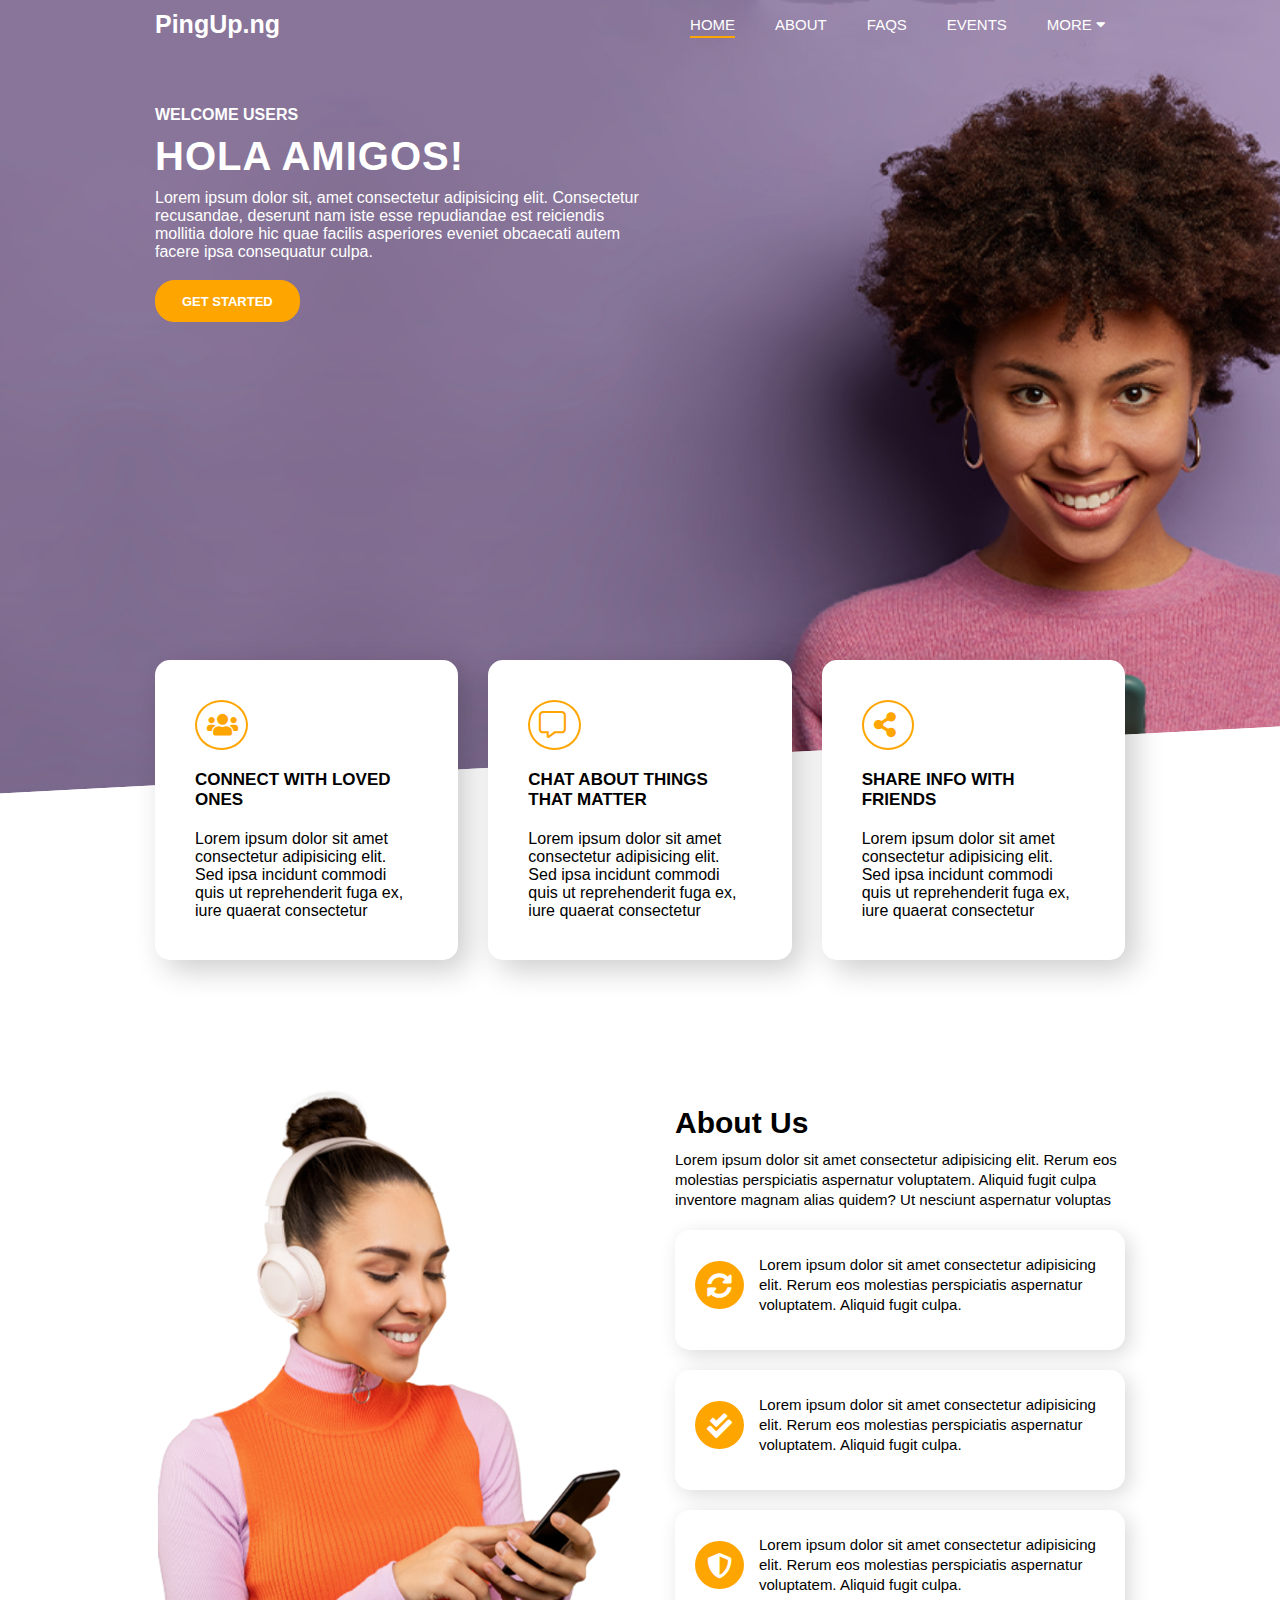
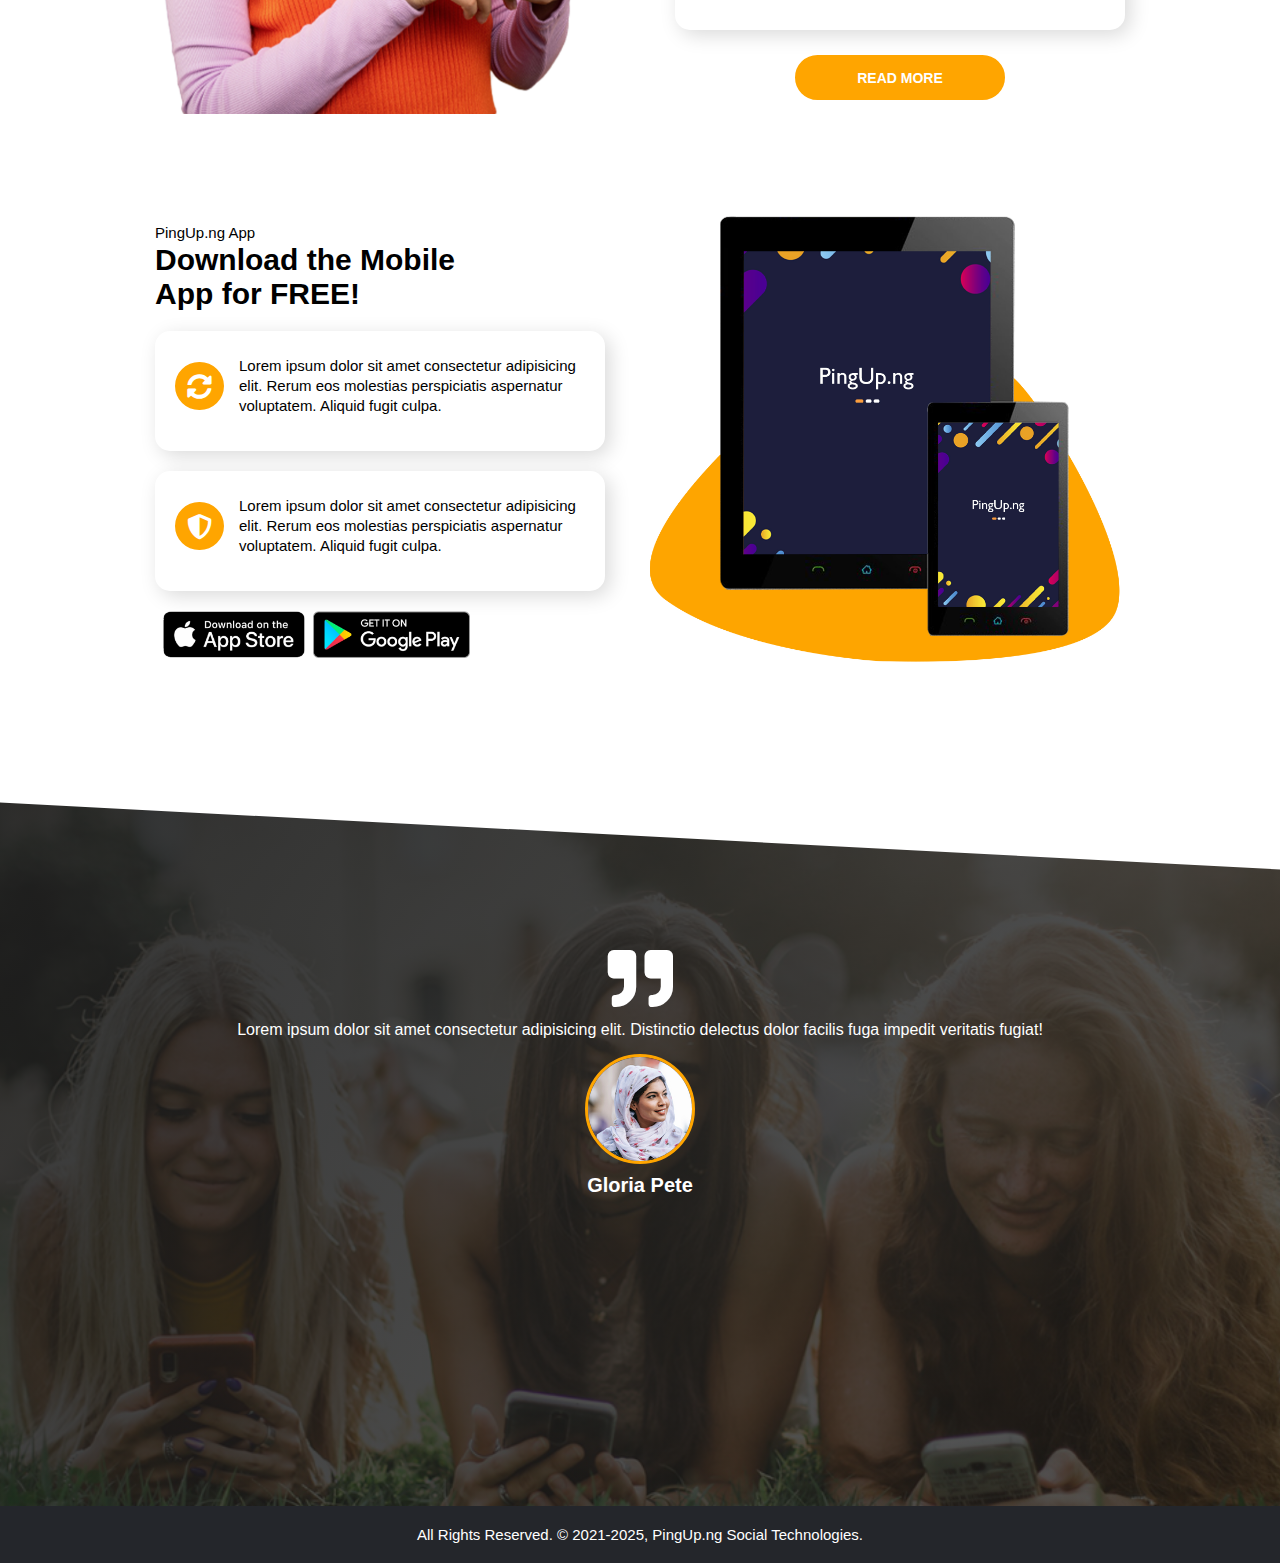
<file: index.html>
<!DOCTYPE html>
<html lang="en">

<head>
    <meta charset="UTF-8">
    <meta name="viewport"
        content="width=device-width, initial-scale=1.0, user-scalable=no, maximum-scale=1.0, minimum-scale=1.0">
    <meta http-equiv="X-UA-Compatible" content="ie=edge">
    <title>PingUp.ng | Home</title>
    <link rel="stylesheet" href="fonts/product_sans/stylesheet.css">
    <link rel="stylesheet" href="fonts/fontawesome-5/css/all.css">
    <link rel="stylesheet" href="styles.css">
</head>

<body>
    <header>
        <div class="container">
            <nav>
                <div class="nav-brand">
                    <a href="index.html">
                        <h1>PingUp.ng</h1>
                    </a>
                </div>

                <div class="menu-icon open">
                    <i class="fa fa-bars"></i>
                </div>


                <ul class="nav-list">
                    <div class="menu-icon close">
                        <i class="fa fa-times"></i>
                    </div>
                    <li class="nav-item">
                        <a href="#" class="nav-link current">Home</a>
                    </li>
                    <li class="nav-item">
                        <a href="#" class="nav-link">About</a>
                    </li>
                    <li class="nav-item">
                        <a href="faq.html" class="nav-link">FAQs</a>
                    </li>
                    <li class="nav-item">
                        <a href="#" class="nav-link">Events</a>
                    </li>
                    <li class="nav-item">
                        <a href="#" class="nav-link">More <i class="fa fa-caret-down"></i></a>
                    </li>
                </ul>
            </nav>
        </div>
    </header>

    <section class="hero">
        <div class="container">
            <div class="hero-info">
                <h3>Welcome Users</h3>
                <h1>Hola Amigos!</h1>
                <p>
                    Lorem ipsum dolor sit, amet consectetur adipisicing elit.
                    Consectetur recusandae, deserunt nam iste esse repudiandae
                    est reiciendis mollitia dolore hic quae facilis asperiores eveniet
                    obcaecati autem facere ipsa consequatur culpa.
                </p>
            </div>

            <div class="hero-btn">
                <a href="#" class="btn">Get Started</a>
            </div>
        </div>
    </section>

    <section class="container banner-cards">
        <div class="card-group">
            <div class="mono-card">
                <i class="fa fa-users"></i>
                <h2>Connect with loved ones</h2>
                <p>Lorem ipsum dolor sit amet consectetur adipisicing elit. Sed ipsa incidunt commodi quis ut
                    reprehenderit fuga ex, iure quaerat consectetur</p>
            </div>

            <div class="mono-card">
                <i class="fa fa-comment-alt"
                style="-webkit-text-fill-color: transparent;
                        -webkit-text-stroke: orange;
                        -webkit-text-stroke-width: 2px;"></i>
                <h2>Chat about things that matter</h2>
                <p>Lorem ipsum dolor sit amet consectetur adipisicing elit. Sed ipsa incidunt commodi quis ut
                    reprehenderit fuga ex, iure quaerat consectetur</p>
            </div>

            <div class="mono-card">
                <i class="fa fa-share-alt"></i>
                <h2>Share Info with Friends</h2>
                <p>Lorem ipsum dolor sit amet consectetur adipisicing elit. Sed ipsa incidunt commodi quis ut
                    reprehenderit fuga ex, iure quaerat consectetur</p>
            </div>
        </div>
    </section>

    <section>
        <div class="about-us container">
            <div class="img-side">
                <img src="pic/about-img-3.jpg" alt="">
            </div>

            <div class="info-side">
                <h2 class="info-title">About Us</h2>
                <p>
                    Lorem ipsum dolor sit amet consectetur adipisicing elit. Rerum eos molestias perspiciatis
                    aspernatur voluptatem. Aliquid fugit culpa inventore magnam alias quidem?
                    Ut nesciunt aspernatur voluptas
                </p>

                <ul>
                    <li>
                        <div class="list-content">
                            <i class="fa fa-sync-alt"></i>
                            <p>Lorem ipsum dolor sit amet consectetur adipisicing elit. Rerum eos molestias perspiciatis
                            aspernatur voluptatem. Aliquid fugit culpa.
                        </p>
                        </div>
                    </li>

                    <li>
                        <div class="list-content">
                            <i class="fa fa-check-double"></i>
                            <p>Lorem ipsum dolor sit amet consectetur adipisicing elit. Rerum eos molestias perspiciatis
                            aspernatur voluptatem. Aliquid fugit culpa.
                        </p>
                        </div>
                    </li>

                    <li>
                        <div class="list-content">
                            <i class="fa fa-shield-alt"></i>
                            <p>Lorem ipsum dolor sit amet consectetur adipisicing elit. Rerum eos molestias perspiciatis
                            aspernatur voluptatem. Aliquid fugit culpa.
                        </p>
                        </div>
                    </li>
                </ul>
                
                <a href="#">
                    <button class="btn" style="margin-top: 0.5rem;">Read More</button>
                </a>
            </div>
        </div>
    </section>

    <section>
        <div class="about-us container">

            <div class="info-side">
                <p>
                    PingUp.ng App
                </p>

                <h2 class="info-title">Download the Mobile<br>App for FREE!</h2>

                <ul>
                    <li>
                        <div class="list-content">
                            <i class="fa fa-sync-alt"></i>
                            <p>Lorem ipsum dolor sit amet consectetur adipisicing elit. Rerum eos molestias perspiciatis
                            aspernatur voluptatem. Aliquid fugit culpa.
                        </p>
                        </div>
                    </li>

                    <li>
                        <div class="list-content">
                            <i class="fa fa-shield-alt"></i>
                            <p>Lorem ipsum dolor sit amet consectetur adipisicing elit. Rerum eos molestias perspiciatis
                            aspernatur voluptatem. Aliquid fugit culpa.
                        </p>
                        </div>
                    </li>
                </ul>

                <div class="badges">
                    <div class="apple-badge">
                        <img src="pic/apple-badge.png" alt="">
                    </div>
                    <div class="play-badge">
                        <img src="pic/play-badge.png" alt="">
                    </div>
                </div>
                
            </div>

            <div class="img-side">
                <img src="pic/download-app-1.jpg" alt="">
            </div>
        </div>
    </section>


    <section class="testimonials">
        <div class="container">
            <div class="testimony">
                <div class="testimony-text">
                    <i class="fa fa-quote-right"></i>
                    <p>Lorem ipsum dolor sit amet consectetur adipisicing elit. Distinctio delectus dolor
                        facilis fuga impedit
                        veritatis fugiat!
                    </p>
                </div>

                <div class="testifier">
                    <img src="pic/testifier-img-2.jpg" alt="">
                    <h1>Gloria Pete</h1>
                </div>
            </div>
        </div>
    </section>

    <footer class="footer-box">
        <div class="footer-inner">
            All Rights Reserved. &copy; 2021-2025, PingUp.ng Social Technologies.
        </div>
    </footer>

    <script src="scripts.js"></script>
</body>

</html>
</file>
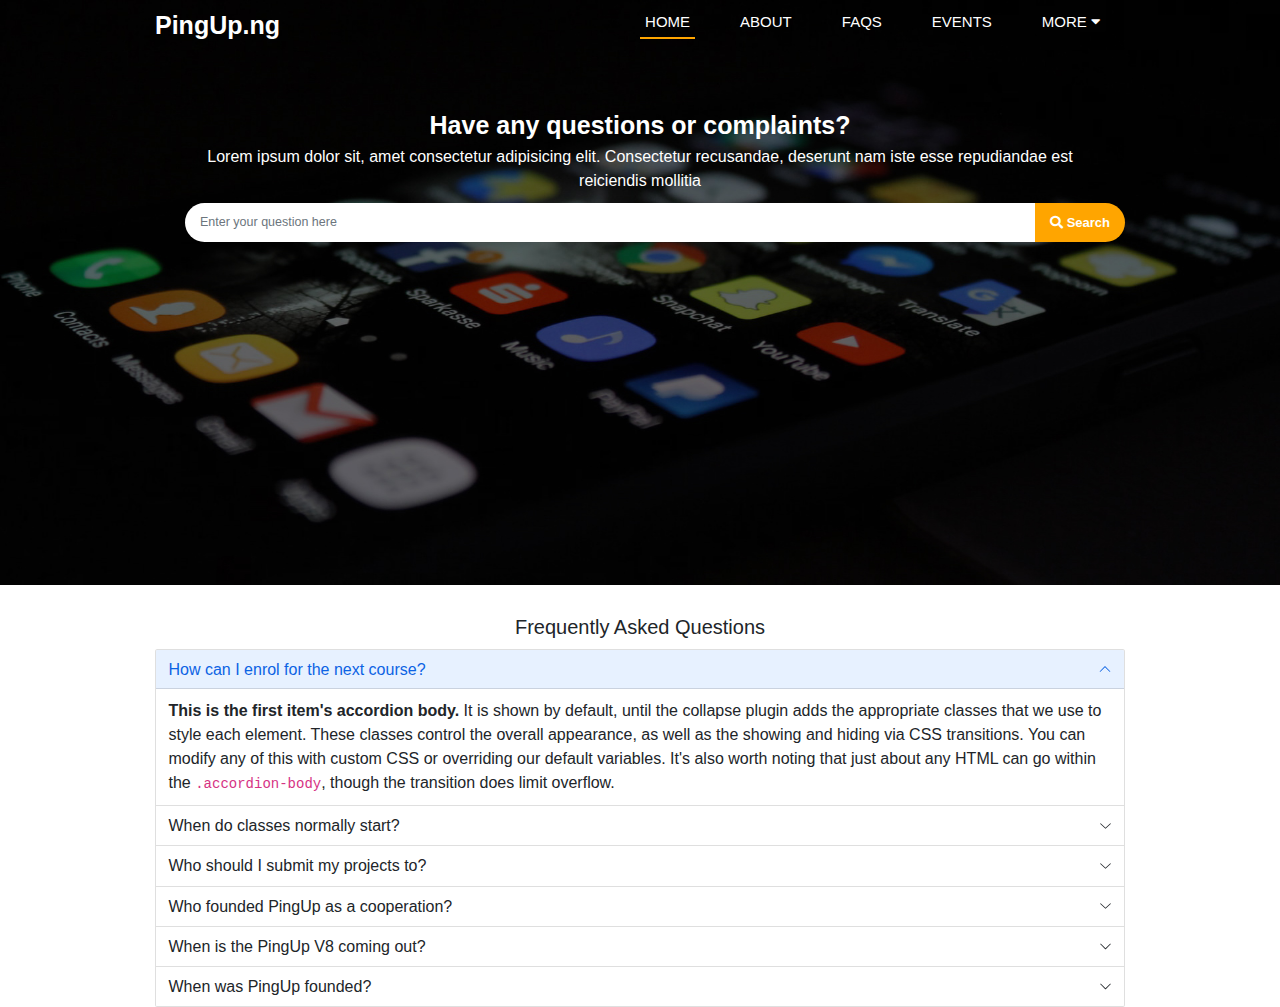
<file: faq.html>
<!DOCTYPE html>
<html lang="en">

<head>
    <meta charset="UTF-8">
    <meta name="viewport"
        content="width=device-width, initial-scale=1.0, user-scalable=no, maximum-scale=1.0, minimum-scale=1.0">
    <meta http-equiv="X-UA-Compatible" content="ie=edge">
    <title>PingUp.ng | FAQs</title>
    <link rel="stylesheet" href="lib/bootstrap.min.css">
    <link rel="stylesheet" href="fonts/product_sans/stylesheet.css">
    <link rel="stylesheet" href="fonts/fontawesome-5/css/all.css">
    <link rel="stylesheet" href="styles.css">

    <style>
        .nav-brand h1 {
            font-weight: bold;
        }

        .nav-link {
            padding: 0 .5rem !important;
        }
    </style>
</head>

<body>
    <header>
        <div class="container">
            <nav>
                <div class="nav-brand">
                    <a href="index.html">
                        <h1>PingUp.ng</h1>
                    </a>
                </div>

                <div class="menu-icon open">
                    <i class="fa fa-bars"></i>
                </div>


                <ul class="nav-list">
                    <div class="menu-icon close">
                        <i class="fa fa-times"></i>
                    </div>
                    <li class="nav-item">
                        <a href="#" class="nav-link current">Home</a>
                    </li>
                    <li class="nav-item">
                        <a href="#" class="nav-link">About</a>
                    </li>
                    <li class="nav-item">
                        <a href="faq.html" class="nav-link">FAQs</a>
                    </li>
                    <li class="nav-item">
                        <a href="#" class="nav-link">Events</a>
                    </li>
                    <li class="nav-item">
                        <a href="#" class="nav-link">More <i class="fa fa-caret-down"></i></a>
                    </li>
                </ul>
            </nav>
        </div>
    </header>

    <section class="faq-banner">
        <div class="container pt-5 mt-5">
            <div class="faq-banner-info px-5">
                <h1>Have any questions or complaints?</h1>
                <p>
                    Lorem ipsum dolor sit, amet consectetur adipisicing elit.
                    Consectetur recusandae, deserunt nam iste esse repudiandae
                    est reiciendis mollitia
                </p>

                <div class="input-group mb-3">
                    <input type="text" class="form-control" placeholder="Enter your question here">
                    <button class="btn-outline-secondary" type="button" id="button-addon2"><i class="fa fa-search"></i> Search</button>
                </div>
            </div>
        </div>
    </section>

    <section class="container questions mt-5">
        <h2 class="text-center">Frequently Asked Questions</h2>
        <div class="accordion mt-3" id="accordionExample">
            <div class="accordion-item">
                <h2 class="accordion-header" id="headingOne">
                    <button class="accordion-button" type="button" data-bs-toggle="collapse"
                        data-bs-target="#collapseOne" aria-expanded="true" aria-controls="collapseOne">
                        How can I enrol for the next course?
                    </button>
                </h2>
                <div id="collapseOne" class="accordion-collapse collapse show" aria-labelledby="headingOne"
                    data-bs-parent="#accordionExample">
                    <div class="accordion-body">
                        <strong>This is the first item's accordion body.</strong> It is shown by
                        default, until the collapse plugin adds the appropriate classes that we use
                        to style each element. These classes control the overall appearance, as well
                        as the showing and hiding via CSS transitions. You can modify any of this
                        with custom CSS or overriding our default variables. It's also worth noting
                        that just about any HTML can go within the <code>.accordion-body</code>,
                        though the transition does limit overflow.
                    </div>
                </div>
            </div>
            <div class="accordion-item">
                <h2 class="accordion-header" id="headingTwo">
                    <button class="accordion-button collapsed" type="button" data-bs-toggle="collapse"
                        data-bs-target="#collapseTwo" aria-expanded="false" aria-controls="collapseTwo">
                        When do classes normally start?
                    </button>
                </h2>
                <div id="collapseTwo" class="accordion-collapse collapse" aria-labelledby="headingTwo"
                    data-bs-parent="#accordionExample">
                    <div class="accordion-body">
                        <strong>This is the second item's accordion body.</strong> It is hidden by
                        default, until the collapse plugin adds the appropriate classes that we use
                        to style each element. These classes control the overall appearance, as well
                        as the showing and hiding via CSS transitions. You can modify any of this
                        with custom CSS or overriding our default variables. It's also worth noting
                        that just about any HTML can go within the <code>.accordion-body</code>,
                        though the transition does limit overflow.
                    </div>
                </div>
            </div>
            <div class="accordion-item">
                <h2 class="accordion-header" id="headingFour">
                    <button class="accordion-button collapsed" type="button" data-bs-toggle="collapse"
                        data-bs-target="#collapseFour" aria-expanded="false" aria-controls="collapseFour">
                        Who should I submit my projects to?
                    </button>
                </h2>
                <div id="collapseFour" class="accordion-collapse collapse" aria-labelledby="headingFour"
                    data-bs-parent="#accordionExample">
                    <div class="accordion-body">
                        <strong>This is the third item's accordion body.</strong> It is hidden by
                        default, until the collapse plugin adds the appropriate classes that we use
                        to style each element. These classes control the overall appearance, as well
                        as the showing and hiding via CSS transitions. You can modify any of this
                        with custom CSS or overriding our default variables. It's also worth noting
                        that just about any HTML can go within the <code>.accordion-body</code>,
                        though the transition does limit overflow.
                    </div>
                </div>
            </div>

            <div class="accordion-item">
                <h2 class="accordion-header" id="headingFour">
                    <button class="accordion-button collapsed" type="button" data-bs-toggle="collapse"
                        data-bs-target="#collapseFour" aria-expanded="false" aria-controls="collapseFour">
                        Who founded PingUp as a cooperation?
                    </button>
                </h2>
                <div id="collapseFour" class="accordion-collapse collapse" aria-labelledby="headingFour"
                    data-bs-parent="#accordionExample">
                    <div class="accordion-body">
                        <strong>This is the third item's accordion body.</strong> It is hidden by
                        default, until the collapse plugin adds the appropriate classes that we use
                        to style each element. These classes control the overall appearance, as well
                        as the showing and hiding via CSS transitions. You can modify any of this
                        with custom CSS or overriding our default variables. It's also worth noting
                        that just about any HTML can go within the <code>.accordion-body</code>,
                        though the transition does limit overflow.
                    </div>
                </div>
            </div>

            <div class="accordion-item">
                <h2 class="accordion-header" id="headingFive">
                    <button class="accordion-button collapsed" type="button" data-bs-toggle="collapse"
                        data-bs-target="#collapseFive" aria-expanded="false" aria-controls="collapseFive">
                        When is the PingUp V8 coming out?
                    </button>
                </h2>
                <div id="collapseFive" class="accordion-collapse collapse" aria-labelledby="headingFive"
                    data-bs-parent="#accordionExample">
                    <div class="accordion-body">
                        <strong>This is the third item's accordion body.</strong> It is hidden by
                        default, until the collapse plugin adds the appropriate classes that we use
                        to style each element. These classes control the overall appearance, as well
                        as the showing and hiding via CSS transitions. You can modify any of this
                        with custom CSS or overriding our default variables. It's also worth noting
                        that just about any HTML can go within the <code>.accordion-body</code>,
                        though the transition does limit overflow.
                    </div>
                </div>
            </div>

            <div class="accordion-item">
                <h2 class="accordion-header" id="headingSix">
                    <button class="accordion-button collapsed" type="button" data-bs-toggle="collapse"
                        data-bs-target="#collapseSix" aria-expanded="false" aria-controls="collapseSix">
                        When was PingUp founded?
                    </button>
                </h2>
                <div id="collapseSix" class="accordion-collapse collapse" aria-labelledby="headingSix"
                    data-bs-parent="#accordionExample">
                    <div class="accordion-body">
                        <strong>This is the third item's accordion body.</strong> It is hidden by
                        default, until the collapse plugin adds the appropriate classes that we use
                        to style each element. These classes control the overall appearance, as well
                        as the showing and hiding via CSS transitions. You can modify any of this
                        with custom CSS or overriding our default variables. It's also worth noting
                        that just about any HTML can go within the <code>.accordion-body</code>,
                        though the transition does limit overflow.
                    </div>
                </div>
            </div>
        </div>
    </section>


    <script src="lib/jquery-3.2.1.min.js"></script>
    <script src="lib/bootstrap.min.js"></script>
    <script src="lib/bootstrap.bundle.min.js"></script>
    <script src="scripts.js"></script>
</body>

</html>
</file>
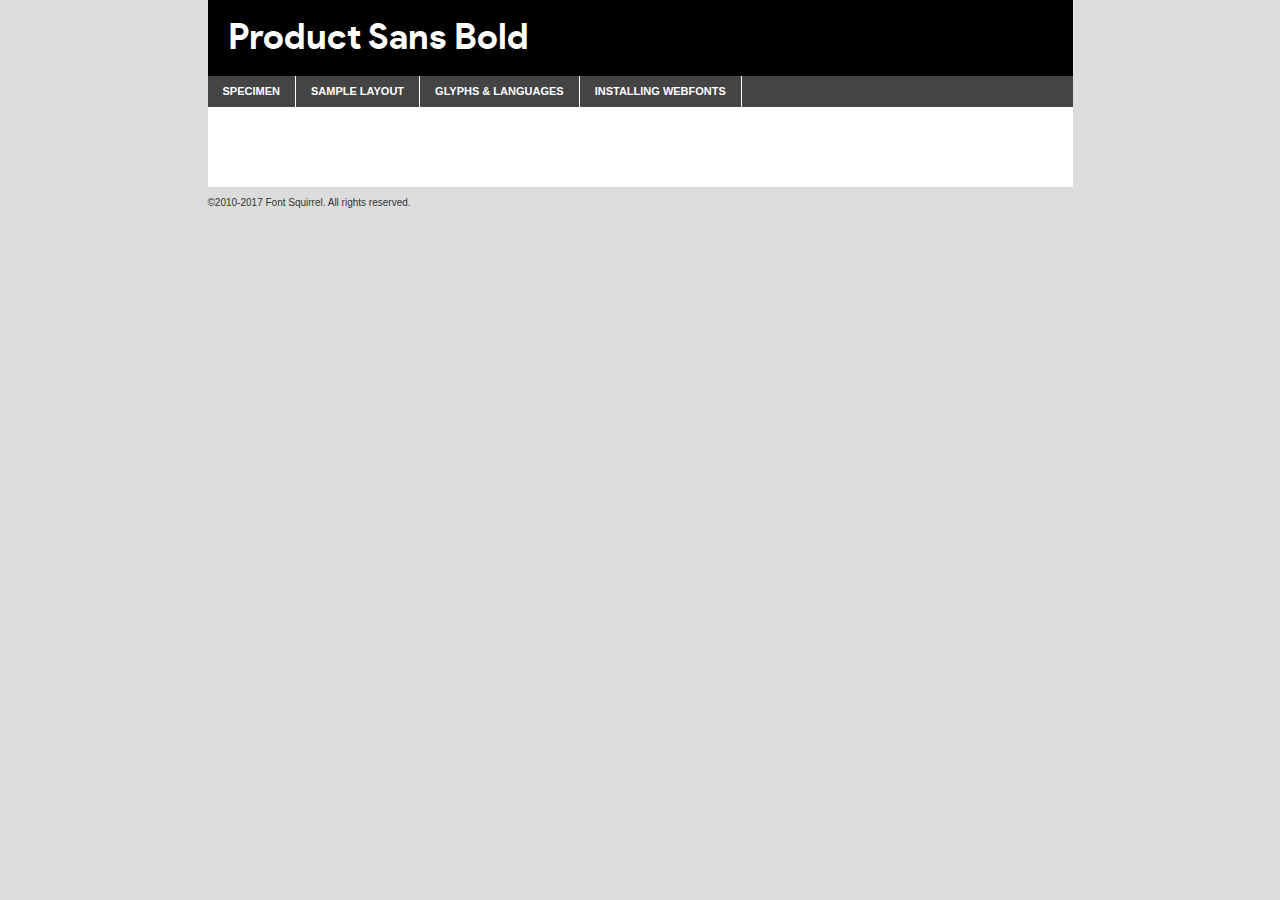
<file: fonts/product_sans/product_sans_bold-demo.html>
<!DOCTYPE html PUBLIC "-//W3C//DTD XHTML 1.0 Transitional//EN"
	"http://www.w3.org/TR/xhtml1/DTD/xhtml1-transitional.dtd">

<html xmlns="http://www.w3.org/1999/xhtml" xml:lang="en" lang="en">
<head>
	<meta http-equiv="Content-Type" content="text/html; charset=utf-8" />
	<script src="http://ajax.googleapis.com/ajax/libs/jquery/1.7.2/jquery.min.js" type="text/javascript" charset="utf-8"></script>
	<script type="text/javascript">
	(function($){$.fn.easyTabs=function(option){var param=jQuery.extend({fadeSpeed:"fast",defaultContent:1,activeClass:'active'},option);$(this).each(function(){var thisId="#"+this.id;if(param.defaultContent==''){param.defaultContent=1;}
	if(typeof param.defaultContent=="number")
	{var defaultTab=$(thisId+" .tabs li:eq("+(param.defaultContent-1)+") a").attr('href').substr(1);}else{var defaultTab=param.defaultContent;}
	$(thisId+" .tabs li a").each(function(){var tabToHide=$(this).attr('href').substr(1);$("#"+tabToHide).addClass('easytabs-tab-content');});hideAll();changeContent(defaultTab);function hideAll(){$(thisId+" .easytabs-tab-content").hide();}
	function changeContent(tabId){hideAll();$(thisId+" .tabs li").removeClass(param.activeClass);$(thisId+" .tabs li a[href=#"+tabId+"]").closest('li').addClass(param.activeClass);if(param.fadeSpeed!="none")
	{$(thisId+" #"+tabId).fadeIn(param.fadeSpeed);}else{$(thisId+" #"+tabId).show();}}
	$(thisId+" .tabs li").click(function(){var tabId=$(this).find('a').attr('href').substr(1);changeContent(tabId);return false;});});}})(jQuery);
	</script>
	<link rel="stylesheet" href="specimen_files/specimen_stylesheet.css" type="text/css" charset="utf-8" />
	<link rel="stylesheet" href="stylesheet.css" type="text/css" charset="utf-8" />

	<style type="text/css">
					body{
				font-family: 'product_sansbold';
							}
		</style>

	<title>Product Sans Bold Specimen</title>
	
	
	<script type="text/javascript" charset="utf-8">
		$(document).ready(function() {
			$('#container').easyTabs({defaultContent:1});
		});
	</script>
</head>

<body>
<div id="container">
	<div id="header">
		Product Sans Bold	</div>
	<ul class="tabs">
		<li><a href="#specimen">Specimen</a></li>
		<li><a href="#layout">Sample Layout</a></li>
				<li><a href="#glyphs">Glyphs &amp; Languages</a></li>
		<li><a href="#installing">Installing Webfonts</a></li>
		
	</ul>
	
	<div id="main_content">

		
			<div id="specimen">
		
				<div class="section">
					<div class="grid12 firstcol">
						<div class="huge">AaBb</div>
					</div>
				</div>
		
				<div class="section">
					<div class="glyph_range">A&#x200B;B&#x200b;C&#x200b;D&#x200b;E&#x200b;F&#x200b;G&#x200b;H&#x200b;I&#x200b;J&#x200b;K&#x200b;L&#x200b;M&#x200b;N&#x200b;O&#x200b;P&#x200b;Q&#x200b;R&#x200b;S&#x200b;T&#x200b;U&#x200b;V&#x200b;W&#x200b;X&#x200b;Y&#x200b;Z&#x200b;a&#x200b;b&#x200b;c&#x200b;d&#x200b;e&#x200b;f&#x200b;g&#x200b;h&#x200b;i&#x200b;j&#x200b;k&#x200b;l&#x200b;m&#x200b;n&#x200b;o&#x200b;p&#x200b;q&#x200b;r&#x200b;s&#x200b;t&#x200b;u&#x200b;v&#x200b;w&#x200b;x&#x200b;y&#x200b;z&#x200b;1&#x200b;2&#x200b;3&#x200b;4&#x200b;5&#x200b;6&#x200b;7&#x200b;8&#x200b;9&#x200b;0&#x200b;&amp;&#x200b;.&#x200b;,&#x200b;?&#x200b;!&#x200b;&#64;&#x200b;(&#x200b;)&#x200b;#&#x200b;$&#x200b;%&#x200b;*&#x200b;+&#x200b;-&#x200b;=&#x200b;:&#x200b;;</div>
				</div>
				<div class="section">
					<div class="grid12 firstcol">
						<table class="sample_table">
							<tr><td>10</td><td class="size10">abcdefghijklmnopqrstuvwxyzABCDEFGHIJKLMNOPQRSTUVWXYZ0123456789abcdefghijklmnopqrstuvwxyzABCDEFGHIJKLMNOPQRSTUVWXYZ0123456789abcdefghijklmnopqrstuvwxyzABCDEFGHIJKLMNOPQRSTUVWXYZ</td></tr>
							<tr><td>11</td><td class="size11">abcdefghijklmnopqrstuvwxyzABCDEFGHIJKLMNOPQRSTUVWXYZ0123456789abcdefghijklmnopqrstuvwxyzABCDEFGHIJKLMNOPQRSTUVWXYZ0123456789abcdefghijklmnopqrstuvwxyzABCDEFGHIJKLMNOPQRSTUVWXYZ</td></tr>
							<tr><td>12</td><td class="size12">abcdefghijklmnopqrstuvwxyzABCDEFGHIJKLMNOPQRSTUVWXYZ0123456789abcdefghijklmnopqrstuvwxyzABCDEFGHIJKLMNOPQRSTUVWXYZ0123456789abcdefghijklmnopqrstuvwxyzABCDEFGHIJKLMNOPQRSTUVWXYZ</td></tr>
							<tr><td>13</td><td class="size13">abcdefghijklmnopqrstuvwxyzABCDEFGHIJKLMNOPQRSTUVWXYZ0123456789abcdefghijklmnopqrstuvwxyzABCDEFGHIJKLMNOPQRSTUVWXYZ0123456789abcdefghijklmnopqrstuvwxyzABCDEFGHIJKLMNOPQRSTUVWXYZ</td></tr>
							<tr><td>14</td><td class="size14">abcdefghijklmnopqrstuvwxyzABCDEFGHIJKLMNOPQRSTUVWXYZ0123456789abcdefghijklmnopqrstuvwxyzABCDEFGHIJKLMNOPQRSTUVWXYZ0123456789abcdefghijklmnopqrstuvwxyzABCDEFGHIJKLMNOPQRSTUVWXYZ</td></tr>
							<tr><td>16</td><td class="size16">abcdefghijklmnopqrstuvwxyzABCDEFGHIJKLMNOPQRSTUVWXYZ0123456789abcdefghijklmnopqrstuvwxyzABCDEFGHIJKLMNOPQRSTUVWXYZ</td></tr>
							<tr><td>18</td><td class="size18">abcdefghijklmnopqrstuvwxyzABCDEFGHIJKLMNOPQRSTUVWXYZ0123456789abcdefghijklmnopqrstuvwxyzABCDEFGHIJKLMNOPQRSTUVWXYZ</td></tr>
							<tr><td>20</td><td class="size20">abcdefghijklmnopqrstuvwxyzABCDEFGHIJKLMNOPQRSTUVWXYZ0123456789abcdefghijklmnopqrstuvwxyzABCDEFGHIJKLMNOPQRSTUVWXYZ</td></tr>
							<tr><td>24</td><td class="size24">abcdefghijklmnopqrstuvwxyzABCDEFGHIJKLMNOPQRSTUVWXYZ0123456789abcdefghijklmnopqrstuvwxyzABCDEFGHIJKLMNOPQRSTUVWXYZ</td></tr>
							<tr><td>30</td><td class="size30">abcdefghijklmnopqrstuvwxyzABCDEFGHIJKLMNOPQRSTUVWXYZ0123456789abcdefghijklmnopqrstuvwxyzABCDEFGHIJKLMNOPQRSTUVWXYZ</td></tr>
							<tr><td>36</td><td class="size36">abcdefghijklmnopqrstuvwxyzABCDEFGHIJKLMNOPQRSTUVWXYZ0123456789abcdefghijklmnopqrstuvwxyzABCDEFGHIJKLMNOPQRSTUVWXYZ</td></tr>
							<tr><td>48</td><td class="size48">abcdefghijklmnopqrstuvwxyzABCDEFGHIJKLMNOPQRSTUVWXYZ0123456789abcdefghijklmnopqrstuvwxyzABCDEFGHIJKLMNOPQRSTUVWXYZ</td></tr>
							<tr><td>60</td><td class="size60">abcdefghijklmnopqrstuvwxyzABCDEFGHIJKLMNOPQRSTUVWXYZ0123456789abcdefghijklmnopqrstuvwxyzABCDEFGHIJKLMNOPQRSTUVWXYZ</td></tr>
							<tr><td>72</td><td class="size72">abcdefghijklmnopqrstuvwxyzABCDEFGHIJKLMNOPQRSTUVWXYZ0123456789abcdefghijklmnopqrstuvwxyzABCDEFGHIJKLMNOPQRSTUVWXYZ</td></tr>
							<tr><td>90</td><td class="size90">abcdefghijklmnopqrstuvwxyzABCDEFGHIJKLMNOPQRSTUVWXYZ0123456789abcdefghijklmnopqrstuvwxyzABCDEFGHIJKLMNOPQRSTUVWXYZ</td></tr>
						</table>
				
					</div>
			
				</div>
		
		
		
								<div class="section" id="bodycomparison">


										<div id="xheight">
				<div class="fontbody">&#x25FC;&#x25FC;&#x25FC;&#x25FC;&#x25FC;&#x25FC;&#x25FC;&#x25FC;&#x25FC;&#x25FC;&#x25FC;&#x25FC;&#x25FC;&#x25FC;&#x25FC;&#x25FC;&#x25FC;&#x25FC;&#x25FC;&#x25FC;&#x25FC;&#x25FC;&#x25FC;&#x25FC;&#x25FC;&#x25FC;&#x25FC;&#x25FC;&#x25FC;&#x25FC;&#x25FC;&#x25FC;&#x25FC;&#x25FC;&#x25FC;&#x25FC;&#x25FC;&#x25FC;&#x25FC;&#x25FC;&#x25FC;&#x25FC;&#x25FC;&#x25FC;&#x25FC;&#x25FC;&#x25FC;&#x25FC;&#x25FC;&#x25FC;&#x25FC;&#x25FC;&#x25FC;&#x25FC;&#x25FC;&#x25FC;&#x25FC;&#x25FC;&#x25FC;&#x25FC;&#x25FC;&#x25FC;&#x25FC;&#x25FC;&#x25FC;&#x25FC;&#x25FC;&#x25FC;&#x25FC;&#x25FC;&#x25FC;&#x25FC;&#x25FC;&#x25FC;&#x25FC;&#x25FC;&#x25FC;&#x25FC;&#x25FC;&#x25FC;&#x25FC;&#x25FC;&#x25FC;&#x25FC;&#x25FC;&#x25FC;&#x25FC;&#x25FC;&#x25FC;&#x25FC;&#x25FC;&#x25FC;&#x25FC;&#x25FC;&#x25FC;&#x25FC;&#x25FC;&#x25FC;&#x25FC;body</div><div class="arialbody">body</div><div class="verdanabody">body</div><div class="georgiabody">body</div></div>
										<div class="fontbody" style="z-index:1">
											body<span>Product Sans Bold</span>
										</div>
										<div class="arialbody" style="z-index:1">
											body<span>Arial</span>
										</div>
										<div class="verdanabody" style="z-index:1">
											body<span>Verdana</span>
										</div>
										<div class="georgiabody" style="z-index:1">
											body<span>Georgia</span>
										</div>



								</div>
		
		
				<div class="section psample psample_row1" id="">
					
					<div class="grid2 firstcol">
						<p class="size10"><span>10.</span>Aenean lacinia bibendum nulla sed consectetur. Fusce dapibus, tellus ac cursus commodo, tortor mauris condimentum nibh, ut fermentum massa justo sit amet risus. Nullam id dolor id nibh ultricies vehicula ut id elit. Cum sociis natoque penatibus et magnis dis parturient montes, nascetur ridiculus mus. Nulla vitae elit libero, a pharetra augue.</p>
			
					</div>
					<div class="grid3">
						<p class="size11"><span>11.</span>Aenean lacinia bibendum nulla sed consectetur. Fusce dapibus, tellus ac cursus commodo, tortor mauris condimentum nibh, ut fermentum massa justo sit amet risus. Nullam id dolor id nibh ultricies vehicula ut id elit. Cum sociis natoque penatibus et magnis dis parturient montes, nascetur ridiculus mus. Nulla vitae elit libero, a pharetra augue.</p>
			
					</div>
					<div class="grid3">
						<p class="size12"><span>12.</span>Aenean lacinia bibendum nulla sed consectetur. Fusce dapibus, tellus ac cursus commodo, tortor mauris condimentum nibh, ut fermentum massa justo sit amet risus. Nullam id dolor id nibh ultricies vehicula ut id elit. Cum sociis natoque penatibus et magnis dis parturient montes, nascetur ridiculus mus. Nulla vitae elit libero, a pharetra augue.</p>
			
					</div>
					<div class="grid4">
						<p class="size13"><span>13.</span>Aenean lacinia bibendum nulla sed consectetur. Fusce dapibus, tellus ac cursus commodo, tortor mauris condimentum nibh, ut fermentum massa justo sit amet risus. Nullam id dolor id nibh ultricies vehicula ut id elit. Cum sociis natoque penatibus et magnis dis parturient montes, nascetur ridiculus mus. Nulla vitae elit libero, a pharetra augue.</p>
			
					</div>
					<div class="white_blend"></div>
					
				</div>
				<div class="section psample psample_row2" id="">
					<div class="grid3 firstcol">
						<p class="size14"><span>14.</span>Aenean lacinia bibendum nulla sed consectetur. Fusce dapibus, tellus ac cursus commodo, tortor mauris condimentum nibh, ut fermentum massa justo sit amet risus. Nullam id dolor id nibh ultricies vehicula ut id elit. Cum sociis natoque penatibus et magnis dis parturient montes, nascetur ridiculus mus. Nulla vitae elit libero, a pharetra augue.</p>
			
					</div>
					<div class="grid4">
						<p class="size16"><span>16.</span>Aenean lacinia bibendum nulla sed consectetur. Fusce dapibus, tellus ac cursus commodo, tortor mauris condimentum nibh, ut fermentum massa justo sit amet risus. Nullam id dolor id nibh ultricies vehicula ut id elit. Cum sociis natoque penatibus et magnis dis parturient montes, nascetur ridiculus mus. Nulla vitae elit libero, a pharetra augue.</p>
			
					</div>
					<div class="grid5">
						<p class="size18"><span>18.</span>Aenean lacinia bibendum nulla sed consectetur. Fusce dapibus, tellus ac cursus commodo, tortor mauris condimentum nibh, ut fermentum massa justo sit amet risus. Nullam id dolor id nibh ultricies vehicula ut id elit. Cum sociis natoque penatibus et magnis dis parturient montes, nascetur ridiculus mus. Nulla vitae elit libero, a pharetra augue.</p>
			
					</div>

					<div class="white_blend"></div>

				</div>
				
				<div class="section psample psample_row3" id="">
					<div class="grid5 firstcol">
						<p class="size20"><span>20.</span>Aenean lacinia bibendum nulla sed consectetur. Fusce dapibus, tellus ac cursus commodo, tortor mauris condimentum nibh, ut fermentum massa justo sit amet risus. Nullam id dolor id nibh ultricies vehicula ut id elit. Cum sociis natoque penatibus et magnis dis parturient montes, nascetur ridiculus mus. Nulla vitae elit libero, a pharetra augue.</p>
					</div>
					<div class="grid7">
						<p class="size24"><span>24.</span>Aenean lacinia bibendum nulla sed consectetur. Fusce dapibus, tellus ac cursus commodo, tortor mauris condimentum nibh, ut fermentum massa justo sit amet risus. Nullam id dolor id nibh ultricies vehicula ut id elit. Cum sociis natoque penatibus et magnis dis parturient montes, nascetur ridiculus mus. Nulla vitae elit libero, a pharetra augue.</p>
					</div>
					
					<div class="white_blend"></div>
					
				</div>
				
				<div class="section psample psample_row4" id="">
					<div class="grid12 firstcol">
						<p class="size30"><span>30.</span>Aenean lacinia bibendum nulla sed consectetur. Fusce dapibus, tellus ac cursus commodo, tortor mauris condimentum nibh, ut fermentum massa justo sit amet risus. Nullam id dolor id nibh ultricies vehicula ut id elit. Cum sociis natoque penatibus et magnis dis parturient montes, nascetur ridiculus mus. Nulla vitae elit libero, a pharetra augue.</p>
					</div>
					<div class="white_blend"></div>
					
				</div>
				
				
				
				<div class="section psample psample_row1 fullreverse">
					<div class="grid2 firstcol">
						<p class="size10"><span>10.</span>Aenean lacinia bibendum nulla sed consectetur. Fusce dapibus, tellus ac cursus commodo, tortor mauris condimentum nibh, ut fermentum massa justo sit amet risus. Nullam id dolor id nibh ultricies vehicula ut id elit. Cum sociis natoque penatibus et magnis dis parturient montes, nascetur ridiculus mus. Nulla vitae elit libero, a pharetra augue.</p>
			
					</div>
					<div class="grid3">
						<p class="size11"><span>11.</span>Aenean lacinia bibendum nulla sed consectetur. Fusce dapibus, tellus ac cursus commodo, tortor mauris condimentum nibh, ut fermentum massa justo sit amet risus. Nullam id dolor id nibh ultricies vehicula ut id elit. Cum sociis natoque penatibus et magnis dis parturient montes, nascetur ridiculus mus. Nulla vitae elit libero, a pharetra augue.</p>
			
					</div>
					<div class="grid3">
						<p class="size12"><span>12.</span>Aenean lacinia bibendum nulla sed consectetur. Fusce dapibus, tellus ac cursus commodo, tortor mauris condimentum nibh, ut fermentum massa justo sit amet risus. Nullam id dolor id nibh ultricies vehicula ut id elit. Cum sociis natoque penatibus et magnis dis parturient montes, nascetur ridiculus mus. Nulla vitae elit libero, a pharetra augue.</p>
			
					</div>
					<div class="grid4">
						<p class="size13"><span>13.</span>Aenean lacinia bibendum nulla sed consectetur. Fusce dapibus, tellus ac cursus commodo, tortor mauris condimentum nibh, ut fermentum massa justo sit amet risus. Nullam id dolor id nibh ultricies vehicula ut id elit. Cum sociis natoque penatibus et magnis dis parturient montes, nascetur ridiculus mus. Nulla vitae elit libero, a pharetra augue.</p>
			
					</div>
					<div class="black_blend"></div>
					
				</div>
				
				<div class="section psample psample_row2 fullreverse">
					<div class="grid3 firstcol">
						<p class="size14"><span>14.</span>Aenean lacinia bibendum nulla sed consectetur. Fusce dapibus, tellus ac cursus commodo, tortor mauris condimentum nibh, ut fermentum massa justo sit amet risus. Nullam id dolor id nibh ultricies vehicula ut id elit. Cum sociis natoque penatibus et magnis dis parturient montes, nascetur ridiculus mus. Nulla vitae elit libero, a pharetra augue.</p>
			
					</div>
					<div class="grid4">
						<p class="size16"><span>16.</span>Aenean lacinia bibendum nulla sed consectetur. Fusce dapibus, tellus ac cursus commodo, tortor mauris condimentum nibh, ut fermentum massa justo sit amet risus. Nullam id dolor id nibh ultricies vehicula ut id elit. Cum sociis natoque penatibus et magnis dis parturient montes, nascetur ridiculus mus. Nulla vitae elit libero, a pharetra augue.</p>
			
					</div>
					<div class="grid5">
						<p class="size18"><span>18.</span>Aenean lacinia bibendum nulla sed consectetur. Fusce dapibus, tellus ac cursus commodo, tortor mauris condimentum nibh, ut fermentum massa justo sit amet risus. Nullam id dolor id nibh ultricies vehicula ut id elit. Cum sociis natoque penatibus et magnis dis parturient montes, nascetur ridiculus mus. Nulla vitae elit libero, a pharetra augue.</p>
			
					</div>
					<div class="black_blend"></div>

				</div>
				
				<div class="section psample fullreverse psample_row3" id="">
					<div class="grid5 firstcol">
						<p class="size20"><span>20.</span>Aenean lacinia bibendum nulla sed consectetur. Fusce dapibus, tellus ac cursus commodo, tortor mauris condimentum nibh, ut fermentum massa justo sit amet risus. Nullam id dolor id nibh ultricies vehicula ut id elit. Cum sociis natoque penatibus et magnis dis parturient montes, nascetur ridiculus mus. Nulla vitae elit libero, a pharetra augue.</p>
					</div>
					<div class="grid7">
						<p class="size24"><span>24.</span>Aenean lacinia bibendum nulla sed consectetur. Fusce dapibus, tellus ac cursus commodo, tortor mauris condimentum nibh, ut fermentum massa justo sit amet risus. Nullam id dolor id nibh ultricies vehicula ut id elit. Cum sociis natoque penatibus et magnis dis parturient montes, nascetur ridiculus mus. Nulla vitae elit libero, a pharetra augue.</p>
					</div>
					
					<div class="black_blend"></div>
					
				</div>
				
				<div class="section psample fullreverse psample_row4" id="" style="border-bottom: 20px #000 solid;">
					<div class="grid12 firstcol">
						<p class="size30"><span>30.</span>Aenean lacinia bibendum nulla sed consectetur. Fusce dapibus, tellus ac cursus commodo, tortor mauris condimentum nibh, ut fermentum massa justo sit amet risus. Nullam id dolor id nibh ultricies vehicula ut id elit. Cum sociis natoque penatibus et magnis dis parturient montes, nascetur ridiculus mus. Nulla vitae elit libero, a pharetra augue.</p>
					</div>
					<div class="black_blend"></div>
					
				</div>
				
				
				
				
			</div>
			
			<div id="layout">
				
				<div class="section">
					
					<div class="grid12 firstcol">
						<h1>Lorem Ipsum Dolor</h1>
						<h2>Etiam porta sem malesuada magna mollis euismod</h2>
						
						<p class="byline">By <a href="#link">Aenean Lacinia</a></p>
					</div>
				</div>
				<div class="section">
					<div class="grid8 firstcol">
						<p class="large">Donec sed odio dui. Morbi leo risus, porta ac consectetur ac, vestibulum at eros. Fusce dapibus, tellus ac cursus commodo, tortor mauris condimentum nibh, ut fermentum massa justo sit amet risus. </p>

						
						<h3>Pellentesque ornare sem</h3>

						<p>Maecenas sed diam eget risus varius blandit sit amet non magna. Maecenas faucibus mollis interdum. Donec ullamcorper nulla non metus auctor fringilla. Nullam id dolor id nibh ultricies vehicula ut id elit. Nullam id dolor id nibh ultricies vehicula ut id elit. </p>

						<p>Aenean eu leo quam. Pellentesque ornare sem lacinia quam venenatis vestibulum. Lorem ipsum dolor sit amet, consectetur adipiscing elit. Cum sociis natoque penatibus et magnis dis parturient montes, nascetur ridiculus mus. </p>

						<p>Nulla vitae elit libero, a pharetra augue. Praesent commodo cursus magna, vel scelerisque nisl consectetur et. Aenean lacinia bibendum nulla sed consectetur. </p>

						<p>Nullam quis risus eget urna mollis ornare vel eu leo. Nullam quis risus eget urna mollis ornare vel eu leo. Maecenas sed diam eget risus varius blandit sit amet non magna. Donec ullamcorper nulla non metus auctor fringilla. </p>

						<h3>Cras mattis consectetur</h3>

						<p>Aenean eu leo quam. Pellentesque ornare sem lacinia quam venenatis vestibulum. Aenean lacinia bibendum nulla sed consectetur. Integer posuere erat a ante venenatis dapibus posuere velit aliquet. Cras mattis consectetur purus sit amet fermentum. </p>

						<p>Nullam id dolor id nibh ultricies vehicula ut id elit. Nullam quis risus eget urna mollis ornare vel eu leo. Cras mattis consectetur purus sit amet fermentum.</p>
					</div>
					
					<div class="grid4 sidebar">
						
						<div class="box reverse">
							<p class="last">Nullam quis risus eget urna mollis ornare vel eu leo. Donec ullamcorper nulla non metus auctor fringilla. Cras mattis consectetur purus sit amet fermentum. Sed posuere consectetur est at lobortis. Lorem ipsum dolor sit amet, consectetur adipiscing elit. </p>
						</div>
						
						<p class="caption">Maecenas sed diam eget risus varius.</p>

						<p>Vestibulum id ligula porta felis euismod semper. Integer posuere erat a ante venenatis dapibus posuere velit aliquet. Vestibulum id ligula porta felis euismod semper. Sed posuere consectetur est at lobortis. Maecenas sed diam eget risus varius blandit sit amet non magna. Fusce dapibus, tellus ac cursus commodo, tortor mauris condimentum nibh, ut fermentum massa justo sit amet risus. </p>

					

						<p>Duis mollis, est non commodo luctus, nisi erat porttitor ligula, eget lacinia odio sem nec elit. Aenean lacinia bibendum nulla sed consectetur. Vivamus sagittis lacus vel augue laoreet rutrum faucibus dolor auctor. Aenean lacinia bibendum nulla sed consectetur. Nullam quis risus eget urna mollis ornare vel eu leo. </p>

						<p>Praesent commodo cursus magna, vel scelerisque nisl consectetur et. Donec ullamcorper nulla non metus auctor fringilla. Maecenas faucibus mollis interdum. Fusce dapibus, tellus ac cursus commodo, tortor mauris condimentum nibh, ut fermentum massa justo sit amet risus. </p>

					</div>
				</div>
				
			</div>


			



		<div id="glyphs">
			<div class="section">
				<div class="grid12 firstcol">
			
				<h1>Language Support</h1>
				<p>The subset of Product Sans Bold in this kit supports the following languages:<br />
			
					Albanian, Basque, Breton, Chamorro, Danish, English, Faroese, Finnish, Frisian, Galician, German, Icelandic, Italian, Malagasy, Norwegian, Portuguese, Spanish, Alsatian, Aragonese, Arapaho, Arrernte, Asturian, Aymara, Bislama, Cebuano, Corsican, Fijian, French_creole, Genoese, Gilbertese, Greenlandic, Haitian_creole, Hiligaynon, Hmong, Hopi, Ibanag, Iloko_ilokano, Indonesian, Interglossa_glosa, Interlingua, Irish_gaelic, Jerriais, Lojban, Lombard, Luxembourgeois, Manx, Mohawk, Norfolk_pitcairnese, Occitan, Oromo, Pangasinan, Papiamento, Piedmontese, Potawatomi, Rhaeto-romance, Romansh, Rotokas, Sami_lule, Samoan, Sardinian, Scots_gaelic, Seychelles_creole, Shona, Sicilian, Somali, Southern_ndebele, Swahili, Swati_swazi, Tagalog_filipino_pilipino, Tetum, Tok_pisin, Uyghur_latinized, Volapuk, Walloon, Warlpiri, Xhosa, Yapese, Zulu, Latinbasic, Ubasic, Demo				</p>
				<h1>Glyph Chart</h1>
				<p>The subset of Product Sans Bold in this kit includes all the glyphs listed below. Unicode entities are included above each glyph to help you insert individual characters into your layout.</p>
				<div id="glyph_chart">
			
																														 <div><p>&amp;#13;</p>&#13;</div>
																				 <div><p>&amp;#32;</p>&#32;</div>
																				 <div><p>&amp;#33;</p>&#33;</div>
																				 <div><p>&amp;#34;</p>&#34;</div>
																				 <div><p>&amp;#35;</p>&#35;</div>
																				 <div><p>&amp;#36;</p>&#36;</div>
																				 <div><p>&amp;#37;</p>&#37;</div>
																				 <div><p>&amp;#38;</p>&#38;</div>
																				 <div><p>&amp;#39;</p>&#39;</div>
																				 <div><p>&amp;#40;</p>&#40;</div>
																				 <div><p>&amp;#41;</p>&#41;</div>
																				 <div><p>&amp;#42;</p>&#42;</div>
																				 <div><p>&amp;#43;</p>&#43;</div>
																				 <div><p>&amp;#44;</p>&#44;</div>
																				 <div><p>&amp;#45;</p>&#45;</div>
																				 <div><p>&amp;#46;</p>&#46;</div>
																				 <div><p>&amp;#47;</p>&#47;</div>
																				 <div><p>&amp;#48;</p>&#48;</div>
																				 <div><p>&amp;#49;</p>&#49;</div>
																				 <div><p>&amp;#50;</p>&#50;</div>
																				 <div><p>&amp;#51;</p>&#51;</div>
																				 <div><p>&amp;#52;</p>&#52;</div>
																				 <div><p>&amp;#53;</p>&#53;</div>
																				 <div><p>&amp;#54;</p>&#54;</div>
																				 <div><p>&amp;#55;</p>&#55;</div>
																				 <div><p>&amp;#56;</p>&#56;</div>
																				 <div><p>&amp;#57;</p>&#57;</div>
																				 <div><p>&amp;#58;</p>&#58;</div>
																				 <div><p>&amp;#59;</p>&#59;</div>
																				 <div><p>&amp;#60;</p>&#60;</div>
																				 <div><p>&amp;#61;</p>&#61;</div>
																				 <div><p>&amp;#62;</p>&#62;</div>
																				 <div><p>&amp;#63;</p>&#63;</div>
																				 <div><p>&amp;#64;</p>&#64;</div>
																				 <div><p>&amp;#65;</p>&#65;</div>
																				 <div><p>&amp;#66;</p>&#66;</div>
																				 <div><p>&amp;#67;</p>&#67;</div>
																				 <div><p>&amp;#68;</p>&#68;</div>
																				 <div><p>&amp;#69;</p>&#69;</div>
																				 <div><p>&amp;#70;</p>&#70;</div>
																				 <div><p>&amp;#71;</p>&#71;</div>
																				 <div><p>&amp;#72;</p>&#72;</div>
																				 <div><p>&amp;#73;</p>&#73;</div>
																				 <div><p>&amp;#74;</p>&#74;</div>
																				 <div><p>&amp;#75;</p>&#75;</div>
																				 <div><p>&amp;#76;</p>&#76;</div>
																				 <div><p>&amp;#77;</p>&#77;</div>
																				 <div><p>&amp;#78;</p>&#78;</div>
																				 <div><p>&amp;#79;</p>&#79;</div>
																				 <div><p>&amp;#80;</p>&#80;</div>
																				 <div><p>&amp;#81;</p>&#81;</div>
																				 <div><p>&amp;#82;</p>&#82;</div>
																				 <div><p>&amp;#83;</p>&#83;</div>
																				 <div><p>&amp;#84;</p>&#84;</div>
																				 <div><p>&amp;#85;</p>&#85;</div>
																				 <div><p>&amp;#86;</p>&#86;</div>
																				 <div><p>&amp;#87;</p>&#87;</div>
																				 <div><p>&amp;#88;</p>&#88;</div>
																				 <div><p>&amp;#89;</p>&#89;</div>
																				 <div><p>&amp;#90;</p>&#90;</div>
																				 <div><p>&amp;#91;</p>&#91;</div>
																				 <div><p>&amp;#92;</p>&#92;</div>
																				 <div><p>&amp;#93;</p>&#93;</div>
																				 <div><p>&amp;#94;</p>&#94;</div>
																				 <div><p>&amp;#95;</p>&#95;</div>
																				 <div><p>&amp;#96;</p>&#96;</div>
																				 <div><p>&amp;#97;</p>&#97;</div>
																				 <div><p>&amp;#98;</p>&#98;</div>
																				 <div><p>&amp;#99;</p>&#99;</div>
																				 <div><p>&amp;#100;</p>&#100;</div>
																				 <div><p>&amp;#101;</p>&#101;</div>
																				 <div><p>&amp;#102;</p>&#102;</div>
																				 <div><p>&amp;#103;</p>&#103;</div>
																				 <div><p>&amp;#104;</p>&#104;</div>
																				 <div><p>&amp;#105;</p>&#105;</div>
																				 <div><p>&amp;#106;</p>&#106;</div>
																				 <div><p>&amp;#107;</p>&#107;</div>
																				 <div><p>&amp;#108;</p>&#108;</div>
																				 <div><p>&amp;#109;</p>&#109;</div>
																				 <div><p>&amp;#110;</p>&#110;</div>
																				 <div><p>&amp;#111;</p>&#111;</div>
																				 <div><p>&amp;#112;</p>&#112;</div>
																				 <div><p>&amp;#113;</p>&#113;</div>
																				 <div><p>&amp;#114;</p>&#114;</div>
																				 <div><p>&amp;#115;</p>&#115;</div>
																				 <div><p>&amp;#116;</p>&#116;</div>
																				 <div><p>&amp;#117;</p>&#117;</div>
																				 <div><p>&amp;#118;</p>&#118;</div>
																				 <div><p>&amp;#119;</p>&#119;</div>
																				 <div><p>&amp;#120;</p>&#120;</div>
																				 <div><p>&amp;#121;</p>&#121;</div>
																				 <div><p>&amp;#122;</p>&#122;</div>
																				 <div><p>&amp;#123;</p>&#123;</div>
																				 <div><p>&amp;#124;</p>&#124;</div>
																				 <div><p>&amp;#125;</p>&#125;</div>
																				 <div><p>&amp;#126;</p>&#126;</div>
																				 <div><p>&amp;#160;</p>&#160;</div>
																				 <div><p>&amp;#161;</p>&#161;</div>
																				 <div><p>&amp;#162;</p>&#162;</div>
																				 <div><p>&amp;#163;</p>&#163;</div>
																				 <div><p>&amp;#164;</p>&#164;</div>
																				 <div><p>&amp;#165;</p>&#165;</div>
																				 <div><p>&amp;#166;</p>&#166;</div>
																				 <div><p>&amp;#167;</p>&#167;</div>
																				 <div><p>&amp;#168;</p>&#168;</div>
																				 <div><p>&amp;#169;</p>&#169;</div>
																				 <div><p>&amp;#170;</p>&#170;</div>
																				 <div><p>&amp;#171;</p>&#171;</div>
																				 <div><p>&amp;#172;</p>&#172;</div>
																				 <div><p>&amp;#173;</p>&#173;</div>
																				 <div><p>&amp;#174;</p>&#174;</div>
																				 <div><p>&amp;#175;</p>&#175;</div>
																				 <div><p>&amp;#176;</p>&#176;</div>
																				 <div><p>&amp;#177;</p>&#177;</div>
																				 <div><p>&amp;#178;</p>&#178;</div>
																				 <div><p>&amp;#179;</p>&#179;</div>
																				 <div><p>&amp;#180;</p>&#180;</div>
																				 <div><p>&amp;#181;</p>&#181;</div>
																				 <div><p>&amp;#182;</p>&#182;</div>
																				 <div><p>&amp;#183;</p>&#183;</div>
																				 <div><p>&amp;#184;</p>&#184;</div>
																				 <div><p>&amp;#185;</p>&#185;</div>
																				 <div><p>&amp;#186;</p>&#186;</div>
																				 <div><p>&amp;#187;</p>&#187;</div>
																				 <div><p>&amp;#188;</p>&#188;</div>
																				 <div><p>&amp;#189;</p>&#189;</div>
																				 <div><p>&amp;#190;</p>&#190;</div>
																				 <div><p>&amp;#191;</p>&#191;</div>
																				 <div><p>&amp;#192;</p>&#192;</div>
																				 <div><p>&amp;#193;</p>&#193;</div>
																				 <div><p>&amp;#194;</p>&#194;</div>
																				 <div><p>&amp;#195;</p>&#195;</div>
																				 <div><p>&amp;#196;</p>&#196;</div>
																				 <div><p>&amp;#197;</p>&#197;</div>
																				 <div><p>&amp;#198;</p>&#198;</div>
																				 <div><p>&amp;#199;</p>&#199;</div>
																				 <div><p>&amp;#200;</p>&#200;</div>
																				 <div><p>&amp;#201;</p>&#201;</div>
																				 <div><p>&amp;#202;</p>&#202;</div>
																				 <div><p>&amp;#203;</p>&#203;</div>
																				 <div><p>&amp;#204;</p>&#204;</div>
																				 <div><p>&amp;#205;</p>&#205;</div>
																				 <div><p>&amp;#206;</p>&#206;</div>
																				 <div><p>&amp;#207;</p>&#207;</div>
																				 <div><p>&amp;#208;</p>&#208;</div>
																				 <div><p>&amp;#209;</p>&#209;</div>
																				 <div><p>&amp;#210;</p>&#210;</div>
																				 <div><p>&amp;#211;</p>&#211;</div>
																				 <div><p>&amp;#212;</p>&#212;</div>
																				 <div><p>&amp;#213;</p>&#213;</div>
																				 <div><p>&amp;#214;</p>&#214;</div>
																				 <div><p>&amp;#215;</p>&#215;</div>
																				 <div><p>&amp;#216;</p>&#216;</div>
																				 <div><p>&amp;#217;</p>&#217;</div>
																				 <div><p>&amp;#218;</p>&#218;</div>
																				 <div><p>&amp;#219;</p>&#219;</div>
																				 <div><p>&amp;#220;</p>&#220;</div>
																				 <div><p>&amp;#221;</p>&#221;</div>
																				 <div><p>&amp;#222;</p>&#222;</div>
																				 <div><p>&amp;#223;</p>&#223;</div>
																				 <div><p>&amp;#224;</p>&#224;</div>
																				 <div><p>&amp;#225;</p>&#225;</div>
																				 <div><p>&amp;#226;</p>&#226;</div>
																				 <div><p>&amp;#227;</p>&#227;</div>
																				 <div><p>&amp;#228;</p>&#228;</div>
																				 <div><p>&amp;#229;</p>&#229;</div>
																				 <div><p>&amp;#230;</p>&#230;</div>
																				 <div><p>&amp;#231;</p>&#231;</div>
																				 <div><p>&amp;#232;</p>&#232;</div>
																				 <div><p>&amp;#233;</p>&#233;</div>
																				 <div><p>&amp;#234;</p>&#234;</div>
																				 <div><p>&amp;#235;</p>&#235;</div>
																				 <div><p>&amp;#236;</p>&#236;</div>
																				 <div><p>&amp;#237;</p>&#237;</div>
																				 <div><p>&amp;#238;</p>&#238;</div>
																				 <div><p>&amp;#239;</p>&#239;</div>
																				 <div><p>&amp;#240;</p>&#240;</div>
																				 <div><p>&amp;#241;</p>&#241;</div>
																				 <div><p>&amp;#242;</p>&#242;</div>
																				 <div><p>&amp;#243;</p>&#243;</div>
																				 <div><p>&amp;#244;</p>&#244;</div>
																				 <div><p>&amp;#245;</p>&#245;</div>
																				 <div><p>&amp;#246;</p>&#246;</div>
																				 <div><p>&amp;#247;</p>&#247;</div>
																				 <div><p>&amp;#248;</p>&#248;</div>
																				 <div><p>&amp;#249;</p>&#249;</div>
																				 <div><p>&amp;#250;</p>&#250;</div>
																				 <div><p>&amp;#251;</p>&#251;</div>
																				 <div><p>&amp;#252;</p>&#252;</div>
																				 <div><p>&amp;#253;</p>&#253;</div>
																				 <div><p>&amp;#254;</p>&#254;</div>
																				 <div><p>&amp;#255;</p>&#255;</div>
																				 <div><p>&amp;#338;</p>&#338;</div>
																				 <div><p>&amp;#339;</p>&#339;</div>
																				 <div><p>&amp;#710;</p>&#710;</div>
																				 <div><p>&amp;#732;</p>&#732;</div>
																				 <div><p>&amp;#8192;</p>&#8192;</div>
																				 <div><p>&amp;#8193;</p>&#8193;</div>
																				 <div><p>&amp;#8194;</p>&#8194;</div>
																				 <div><p>&amp;#8195;</p>&#8195;</div>
																				 <div><p>&amp;#8196;</p>&#8196;</div>
																				 <div><p>&amp;#8197;</p>&#8197;</div>
																				 <div><p>&amp;#8198;</p>&#8198;</div>
																				 <div><p>&amp;#8199;</p>&#8199;</div>
																				 <div><p>&amp;#8200;</p>&#8200;</div>
																				 <div><p>&amp;#8201;</p>&#8201;</div>
																				 <div><p>&amp;#8202;</p>&#8202;</div>
																				 <div><p>&amp;#8208;</p>&#8208;</div>
																				 <div><p>&amp;#8209;</p>&#8209;</div>
																				 <div><p>&amp;#8210;</p>&#8210;</div>
																				 <div><p>&amp;#8211;</p>&#8211;</div>
																				 <div><p>&amp;#8212;</p>&#8212;</div>
																				 <div><p>&amp;#8216;</p>&#8216;</div>
																				 <div><p>&amp;#8217;</p>&#8217;</div>
																				 <div><p>&amp;#8218;</p>&#8218;</div>
																				 <div><p>&amp;#8220;</p>&#8220;</div>
																				 <div><p>&amp;#8221;</p>&#8221;</div>
																				 <div><p>&amp;#8222;</p>&#8222;</div>
																				 <div><p>&amp;#8226;</p>&#8226;</div>
																				 <div><p>&amp;#8230;</p>&#8230;</div>
																				 <div><p>&amp;#8239;</p>&#8239;</div>
																				 <div><p>&amp;#8249;</p>&#8249;</div>
																				 <div><p>&amp;#8250;</p>&#8250;</div>
																				 <div><p>&amp;#8287;</p>&#8287;</div>
																				 <div><p>&amp;#8364;</p>&#8364;</div>
																				 <div><p>&amp;#9724;</p>&#9724;</div>
																				 <div><p>&amp;#64257;</p>&#64257;</div>
																				 <div><p>&amp;#64258;</p>&#64258;</div>
																				 <div><p>&amp;#64259;</p>&#64259;</div>
																				 <div><p>&amp;#64260;</p>&#64260;</div>
																																						</div>	
				</div>
		
		
			</div>
		</div>
		
		
		<div id="specs">
			
		</div>
	
		<div id="installing">
			<div class="section">
				<div class="grid7 firstcol">
					<h1>Installing Webfonts</h1>
					
					<p>Webfonts are supported by all major browser platforms but not all in the same way. There are currently four different font formats that must be included in order to target all browsers. This includes TTF, WOFF, EOT and SVG.</p>
					
					<h2>1. Upload your webfonts</h2>
					<p>You must upload your webfont kit to your website. They should be in or near the same directory as your CSS files.</p>
					
					<h2>2. Include the webfont stylesheet</h2>
					<p>A special CSS @font-face declaration helps the various browsers select the appropriate font it needs without causing you a bunch of headaches. Learn more about this syntax by reading the <a href="https://www.fontspring.com/blog/further-hardening-of-the-bulletproof-syntax">Fontspring blog post</a> about it. The code for it is as follows:</p>


<code>
@font-face{ 
	font-family: 'MyWebFont';
	src: url('WebFont.eot');
	src: url('WebFont.eot?#iefix') format('embedded-opentype'),
	     url('WebFont.woff') format('woff'),
	     url('WebFont.ttf') format('truetype'),
	     url('WebFont.svg#webfont') format('svg');
}
</code>

	<p>We've already gone ahead and generated the code for you. All you have to do is link to the stylesheet in your HTML, like this:</p>
	<code>&lt;link rel=&quot;stylesheet&quot; href=&quot;stylesheet.css&quot; type=&quot;text/css&quot; charset=&quot;utf-8&quot; /&gt;</code>

					<h2>3. Modify your own stylesheet</h2>
					<p>To take advantage of your new fonts, you must tell your stylesheet to use them. Look at the original @font-face declaration above and find the property called "font-family." The name linked there will be what you use to reference the font. Prepend that webfont name to the font stack in the "font-family" property, inside the selector you want to change. For example:</p>
<code>p { font-family: 'WebFont', Arial, sans-serif; }</code>

<h2>4. Test</h2>
<p>Getting webfonts to work cross-browser <em>can</em> be tricky. Use the information in the sidebar to help you if you find that fonts aren't loading in a particular browser.</p>
				</div>
				
				<div class="grid5 sidebar">
					<div class="box">
						<h2>Troubleshooting<br />Font-Face Problems</h2>
						<p>Having trouble getting your webfonts to load in your new website? Here are some tips to sort out what might be the problem.</p>

						<h3>Fonts not showing in any browser</h3>

						<p>This sounds like you need to work on the plumbing. You either did not upload the fonts to the correct directory, or you did not link the fonts properly in the CSS. If you've confirmed that all this is correct and you still have a problem, take a look at your .htaccess file and see if requests are getting intercepted.</p>

						<h3>Fonts not loading in iPhone or iPad</h3>

						<p>The most common problem here is that you are serving the fonts from an IIS server. IIS refuses to serve files that have unknown MIME types. If that is the case, you must set the MIME type for SVG to "image/svg+xml" in the server settings. Follow these instructions from Microsoft if you need help.</p>

						<h3>Fonts not loading in Firefox</h3>

						<p>The primary reason for this failure? You are still using a version Firefox older than 3.5. So upgrade already! If that isn't it, then you are very likely serving fonts from a different domain. Firefox requires that all font assets be served from the same domain. Lastly it is possible that you need to add WOFF to your list of MIME types (if you are serving via IIS.)</p>

						<h3>Fonts not loading in IE</h3>

						<p>Are you looking at Internet Explorer on an actual Windows machine or are you cheating by using a service like Adobe BrowserLab? Many of these screenshot services do not render @font-face for IE. Best to test it on a real machine.</p>

						<h3>Fonts not loading in IE9</h3>

						<p>IE9, like Firefox, requires that fonts be served from the same domain as the website. Make sure that is the case.</p>
					</div>
				</div>
			</div>
			
		</div>
	
	</div>
	<div id="footer">
		<p>&copy;2010-2017 Font Squirrel. All rights reserved.</p>
	</div>
</div>
</body>
</html>
</file>
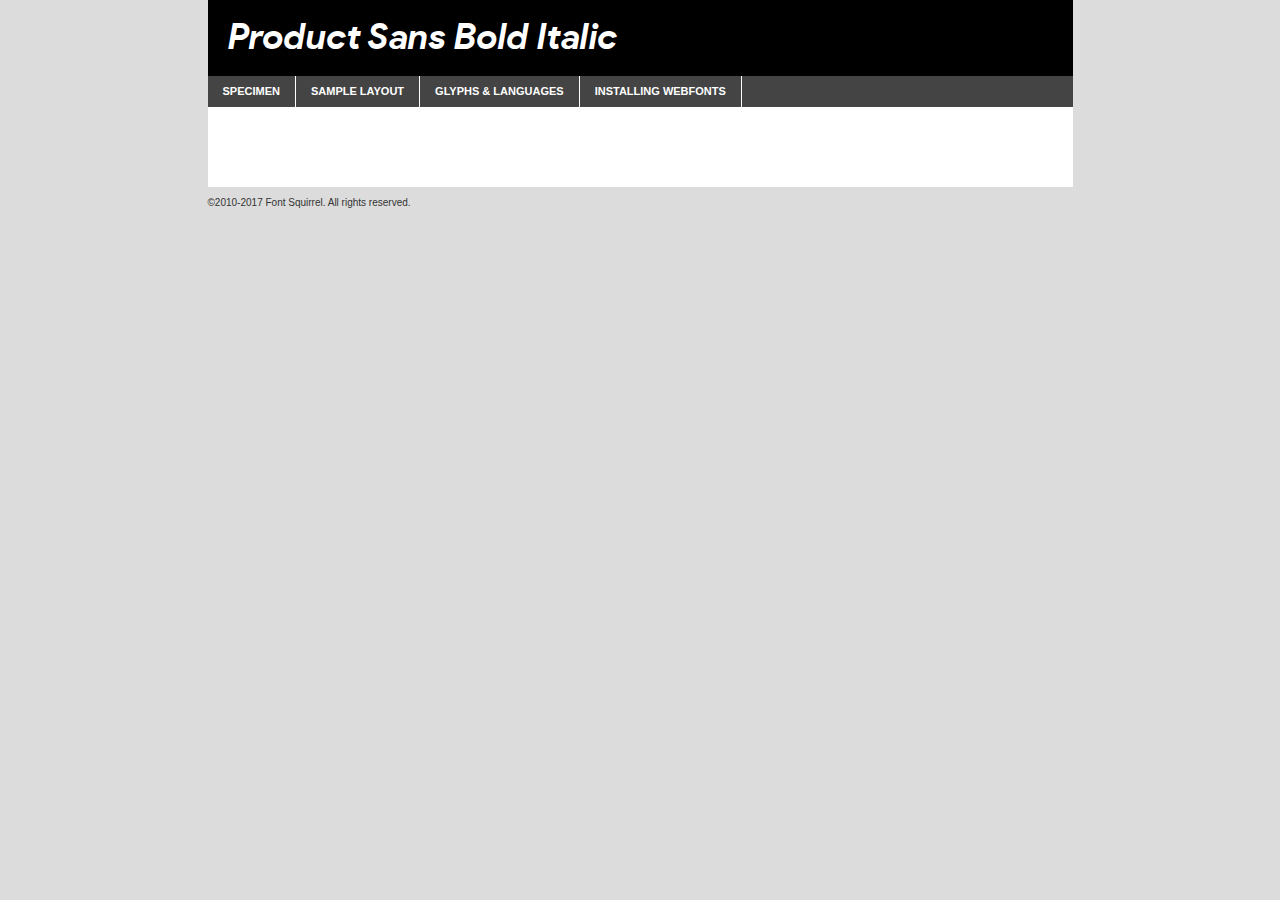
<file: fonts/product_sans/product_sans_bold_italic-demo.html>
<!DOCTYPE html PUBLIC "-//W3C//DTD XHTML 1.0 Transitional//EN"
	"http://www.w3.org/TR/xhtml1/DTD/xhtml1-transitional.dtd">

<html xmlns="http://www.w3.org/1999/xhtml" xml:lang="en" lang="en">
<head>
	<meta http-equiv="Content-Type" content="text/html; charset=utf-8" />
	<script src="http://ajax.googleapis.com/ajax/libs/jquery/1.7.2/jquery.min.js" type="text/javascript" charset="utf-8"></script>
	<script type="text/javascript">
	(function($){$.fn.easyTabs=function(option){var param=jQuery.extend({fadeSpeed:"fast",defaultContent:1,activeClass:'active'},option);$(this).each(function(){var thisId="#"+this.id;if(param.defaultContent==''){param.defaultContent=1;}
	if(typeof param.defaultContent=="number")
	{var defaultTab=$(thisId+" .tabs li:eq("+(param.defaultContent-1)+") a").attr('href').substr(1);}else{var defaultTab=param.defaultContent;}
	$(thisId+" .tabs li a").each(function(){var tabToHide=$(this).attr('href').substr(1);$("#"+tabToHide).addClass('easytabs-tab-content');});hideAll();changeContent(defaultTab);function hideAll(){$(thisId+" .easytabs-tab-content").hide();}
	function changeContent(tabId){hideAll();$(thisId+" .tabs li").removeClass(param.activeClass);$(thisId+" .tabs li a[href=#"+tabId+"]").closest('li').addClass(param.activeClass);if(param.fadeSpeed!="none")
	{$(thisId+" #"+tabId).fadeIn(param.fadeSpeed);}else{$(thisId+" #"+tabId).show();}}
	$(thisId+" .tabs li").click(function(){var tabId=$(this).find('a').attr('href').substr(1);changeContent(tabId);return false;});});}})(jQuery);
	</script>
	<link rel="stylesheet" href="specimen_files/specimen_stylesheet.css" type="text/css" charset="utf-8" />
	<link rel="stylesheet" href="stylesheet.css" type="text/css" charset="utf-8" />

	<style type="text/css">
					body{
				font-family: 'product_sansbold_italic';
							}
		</style>

	<title>Product Sans Bold Italic Specimen</title>
	
	
	<script type="text/javascript" charset="utf-8">
		$(document).ready(function() {
			$('#container').easyTabs({defaultContent:1});
		});
	</script>
</head>

<body>
<div id="container">
	<div id="header">
		Product Sans Bold Italic	</div>
	<ul class="tabs">
		<li><a href="#specimen">Specimen</a></li>
		<li><a href="#layout">Sample Layout</a></li>
				<li><a href="#glyphs">Glyphs &amp; Languages</a></li>
		<li><a href="#installing">Installing Webfonts</a></li>
		
	</ul>
	
	<div id="main_content">

		
			<div id="specimen">
		
				<div class="section">
					<div class="grid12 firstcol">
						<div class="huge">AaBb</div>
					</div>
				</div>
		
				<div class="section">
					<div class="glyph_range">A&#x200B;B&#x200b;C&#x200b;D&#x200b;E&#x200b;F&#x200b;G&#x200b;H&#x200b;I&#x200b;J&#x200b;K&#x200b;L&#x200b;M&#x200b;N&#x200b;O&#x200b;P&#x200b;Q&#x200b;R&#x200b;S&#x200b;T&#x200b;U&#x200b;V&#x200b;W&#x200b;X&#x200b;Y&#x200b;Z&#x200b;a&#x200b;b&#x200b;c&#x200b;d&#x200b;e&#x200b;f&#x200b;g&#x200b;h&#x200b;i&#x200b;j&#x200b;k&#x200b;l&#x200b;m&#x200b;n&#x200b;o&#x200b;p&#x200b;q&#x200b;r&#x200b;s&#x200b;t&#x200b;u&#x200b;v&#x200b;w&#x200b;x&#x200b;y&#x200b;z&#x200b;1&#x200b;2&#x200b;3&#x200b;4&#x200b;5&#x200b;6&#x200b;7&#x200b;8&#x200b;9&#x200b;0&#x200b;&amp;&#x200b;.&#x200b;,&#x200b;?&#x200b;!&#x200b;&#64;&#x200b;(&#x200b;)&#x200b;#&#x200b;$&#x200b;%&#x200b;*&#x200b;+&#x200b;-&#x200b;=&#x200b;:&#x200b;;</div>
				</div>
				<div class="section">
					<div class="grid12 firstcol">
						<table class="sample_table">
							<tr><td>10</td><td class="size10">abcdefghijklmnopqrstuvwxyzABCDEFGHIJKLMNOPQRSTUVWXYZ0123456789abcdefghijklmnopqrstuvwxyzABCDEFGHIJKLMNOPQRSTUVWXYZ0123456789abcdefghijklmnopqrstuvwxyzABCDEFGHIJKLMNOPQRSTUVWXYZ</td></tr>
							<tr><td>11</td><td class="size11">abcdefghijklmnopqrstuvwxyzABCDEFGHIJKLMNOPQRSTUVWXYZ0123456789abcdefghijklmnopqrstuvwxyzABCDEFGHIJKLMNOPQRSTUVWXYZ0123456789abcdefghijklmnopqrstuvwxyzABCDEFGHIJKLMNOPQRSTUVWXYZ</td></tr>
							<tr><td>12</td><td class="size12">abcdefghijklmnopqrstuvwxyzABCDEFGHIJKLMNOPQRSTUVWXYZ0123456789abcdefghijklmnopqrstuvwxyzABCDEFGHIJKLMNOPQRSTUVWXYZ0123456789abcdefghijklmnopqrstuvwxyzABCDEFGHIJKLMNOPQRSTUVWXYZ</td></tr>
							<tr><td>13</td><td class="size13">abcdefghijklmnopqrstuvwxyzABCDEFGHIJKLMNOPQRSTUVWXYZ0123456789abcdefghijklmnopqrstuvwxyzABCDEFGHIJKLMNOPQRSTUVWXYZ0123456789abcdefghijklmnopqrstuvwxyzABCDEFGHIJKLMNOPQRSTUVWXYZ</td></tr>
							<tr><td>14</td><td class="size14">abcdefghijklmnopqrstuvwxyzABCDEFGHIJKLMNOPQRSTUVWXYZ0123456789abcdefghijklmnopqrstuvwxyzABCDEFGHIJKLMNOPQRSTUVWXYZ0123456789abcdefghijklmnopqrstuvwxyzABCDEFGHIJKLMNOPQRSTUVWXYZ</td></tr>
							<tr><td>16</td><td class="size16">abcdefghijklmnopqrstuvwxyzABCDEFGHIJKLMNOPQRSTUVWXYZ0123456789abcdefghijklmnopqrstuvwxyzABCDEFGHIJKLMNOPQRSTUVWXYZ</td></tr>
							<tr><td>18</td><td class="size18">abcdefghijklmnopqrstuvwxyzABCDEFGHIJKLMNOPQRSTUVWXYZ0123456789abcdefghijklmnopqrstuvwxyzABCDEFGHIJKLMNOPQRSTUVWXYZ</td></tr>
							<tr><td>20</td><td class="size20">abcdefghijklmnopqrstuvwxyzABCDEFGHIJKLMNOPQRSTUVWXYZ0123456789abcdefghijklmnopqrstuvwxyzABCDEFGHIJKLMNOPQRSTUVWXYZ</td></tr>
							<tr><td>24</td><td class="size24">abcdefghijklmnopqrstuvwxyzABCDEFGHIJKLMNOPQRSTUVWXYZ0123456789abcdefghijklmnopqrstuvwxyzABCDEFGHIJKLMNOPQRSTUVWXYZ</td></tr>
							<tr><td>30</td><td class="size30">abcdefghijklmnopqrstuvwxyzABCDEFGHIJKLMNOPQRSTUVWXYZ0123456789abcdefghijklmnopqrstuvwxyzABCDEFGHIJKLMNOPQRSTUVWXYZ</td></tr>
							<tr><td>36</td><td class="size36">abcdefghijklmnopqrstuvwxyzABCDEFGHIJKLMNOPQRSTUVWXYZ0123456789abcdefghijklmnopqrstuvwxyzABCDEFGHIJKLMNOPQRSTUVWXYZ</td></tr>
							<tr><td>48</td><td class="size48">abcdefghijklmnopqrstuvwxyzABCDEFGHIJKLMNOPQRSTUVWXYZ0123456789abcdefghijklmnopqrstuvwxyzABCDEFGHIJKLMNOPQRSTUVWXYZ</td></tr>
							<tr><td>60</td><td class="size60">abcdefghijklmnopqrstuvwxyzABCDEFGHIJKLMNOPQRSTUVWXYZ0123456789abcdefghijklmnopqrstuvwxyzABCDEFGHIJKLMNOPQRSTUVWXYZ</td></tr>
							<tr><td>72</td><td class="size72">abcdefghijklmnopqrstuvwxyzABCDEFGHIJKLMNOPQRSTUVWXYZ0123456789abcdefghijklmnopqrstuvwxyzABCDEFGHIJKLMNOPQRSTUVWXYZ</td></tr>
							<tr><td>90</td><td class="size90">abcdefghijklmnopqrstuvwxyzABCDEFGHIJKLMNOPQRSTUVWXYZ0123456789abcdefghijklmnopqrstuvwxyzABCDEFGHIJKLMNOPQRSTUVWXYZ</td></tr>
						</table>
				
					</div>
			
				</div>
		
		
		
								<div class="section" id="bodycomparison">


										<div id="xheight">
				<div class="fontbody">&#x25FC;&#x25FC;&#x25FC;&#x25FC;&#x25FC;&#x25FC;&#x25FC;&#x25FC;&#x25FC;&#x25FC;&#x25FC;&#x25FC;&#x25FC;&#x25FC;&#x25FC;&#x25FC;&#x25FC;&#x25FC;&#x25FC;&#x25FC;&#x25FC;&#x25FC;&#x25FC;&#x25FC;&#x25FC;&#x25FC;&#x25FC;&#x25FC;&#x25FC;&#x25FC;&#x25FC;&#x25FC;&#x25FC;&#x25FC;&#x25FC;&#x25FC;&#x25FC;&#x25FC;&#x25FC;&#x25FC;&#x25FC;&#x25FC;&#x25FC;&#x25FC;&#x25FC;&#x25FC;&#x25FC;&#x25FC;&#x25FC;&#x25FC;&#x25FC;&#x25FC;&#x25FC;&#x25FC;&#x25FC;&#x25FC;&#x25FC;&#x25FC;&#x25FC;&#x25FC;&#x25FC;&#x25FC;&#x25FC;&#x25FC;&#x25FC;&#x25FC;&#x25FC;&#x25FC;&#x25FC;&#x25FC;&#x25FC;&#x25FC;&#x25FC;&#x25FC;&#x25FC;&#x25FC;&#x25FC;&#x25FC;&#x25FC;&#x25FC;&#x25FC;&#x25FC;&#x25FC;&#x25FC;&#x25FC;&#x25FC;&#x25FC;&#x25FC;&#x25FC;&#x25FC;&#x25FC;&#x25FC;&#x25FC;&#x25FC;&#x25FC;&#x25FC;&#x25FC;&#x25FC;&#x25FC;body</div><div class="arialbody">body</div><div class="verdanabody">body</div><div class="georgiabody">body</div></div>
										<div class="fontbody" style="z-index:1">
											body<span>Product Sans Bold Italic</span>
										</div>
										<div class="arialbody" style="z-index:1">
											body<span>Arial</span>
										</div>
										<div class="verdanabody" style="z-index:1">
											body<span>Verdana</span>
										</div>
										<div class="georgiabody" style="z-index:1">
											body<span>Georgia</span>
										</div>



								</div>
		
		
				<div class="section psample psample_row1" id="">
					
					<div class="grid2 firstcol">
						<p class="size10"><span>10.</span>Aenean lacinia bibendum nulla sed consectetur. Fusce dapibus, tellus ac cursus commodo, tortor mauris condimentum nibh, ut fermentum massa justo sit amet risus. Nullam id dolor id nibh ultricies vehicula ut id elit. Cum sociis natoque penatibus et magnis dis parturient montes, nascetur ridiculus mus. Nulla vitae elit libero, a pharetra augue.</p>
			
					</div>
					<div class="grid3">
						<p class="size11"><span>11.</span>Aenean lacinia bibendum nulla sed consectetur. Fusce dapibus, tellus ac cursus commodo, tortor mauris condimentum nibh, ut fermentum massa justo sit amet risus. Nullam id dolor id nibh ultricies vehicula ut id elit. Cum sociis natoque penatibus et magnis dis parturient montes, nascetur ridiculus mus. Nulla vitae elit libero, a pharetra augue.</p>
			
					</div>
					<div class="grid3">
						<p class="size12"><span>12.</span>Aenean lacinia bibendum nulla sed consectetur. Fusce dapibus, tellus ac cursus commodo, tortor mauris condimentum nibh, ut fermentum massa justo sit amet risus. Nullam id dolor id nibh ultricies vehicula ut id elit. Cum sociis natoque penatibus et magnis dis parturient montes, nascetur ridiculus mus. Nulla vitae elit libero, a pharetra augue.</p>
			
					</div>
					<div class="grid4">
						<p class="size13"><span>13.</span>Aenean lacinia bibendum nulla sed consectetur. Fusce dapibus, tellus ac cursus commodo, tortor mauris condimentum nibh, ut fermentum massa justo sit amet risus. Nullam id dolor id nibh ultricies vehicula ut id elit. Cum sociis natoque penatibus et magnis dis parturient montes, nascetur ridiculus mus. Nulla vitae elit libero, a pharetra augue.</p>
			
					</div>
					<div class="white_blend"></div>
					
				</div>
				<div class="section psample psample_row2" id="">
					<div class="grid3 firstcol">
						<p class="size14"><span>14.</span>Aenean lacinia bibendum nulla sed consectetur. Fusce dapibus, tellus ac cursus commodo, tortor mauris condimentum nibh, ut fermentum massa justo sit amet risus. Nullam id dolor id nibh ultricies vehicula ut id elit. Cum sociis natoque penatibus et magnis dis parturient montes, nascetur ridiculus mus. Nulla vitae elit libero, a pharetra augue.</p>
			
					</div>
					<div class="grid4">
						<p class="size16"><span>16.</span>Aenean lacinia bibendum nulla sed consectetur. Fusce dapibus, tellus ac cursus commodo, tortor mauris condimentum nibh, ut fermentum massa justo sit amet risus. Nullam id dolor id nibh ultricies vehicula ut id elit. Cum sociis natoque penatibus et magnis dis parturient montes, nascetur ridiculus mus. Nulla vitae elit libero, a pharetra augue.</p>
			
					</div>
					<div class="grid5">
						<p class="size18"><span>18.</span>Aenean lacinia bibendum nulla sed consectetur. Fusce dapibus, tellus ac cursus commodo, tortor mauris condimentum nibh, ut fermentum massa justo sit amet risus. Nullam id dolor id nibh ultricies vehicula ut id elit. Cum sociis natoque penatibus et magnis dis parturient montes, nascetur ridiculus mus. Nulla vitae elit libero, a pharetra augue.</p>
			
					</div>

					<div class="white_blend"></div>

				</div>
				
				<div class="section psample psample_row3" id="">
					<div class="grid5 firstcol">
						<p class="size20"><span>20.</span>Aenean lacinia bibendum nulla sed consectetur. Fusce dapibus, tellus ac cursus commodo, tortor mauris condimentum nibh, ut fermentum massa justo sit amet risus. Nullam id dolor id nibh ultricies vehicula ut id elit. Cum sociis natoque penatibus et magnis dis parturient montes, nascetur ridiculus mus. Nulla vitae elit libero, a pharetra augue.</p>
					</div>
					<div class="grid7">
						<p class="size24"><span>24.</span>Aenean lacinia bibendum nulla sed consectetur. Fusce dapibus, tellus ac cursus commodo, tortor mauris condimentum nibh, ut fermentum massa justo sit amet risus. Nullam id dolor id nibh ultricies vehicula ut id elit. Cum sociis natoque penatibus et magnis dis parturient montes, nascetur ridiculus mus. Nulla vitae elit libero, a pharetra augue.</p>
					</div>
					
					<div class="white_blend"></div>
					
				</div>
				
				<div class="section psample psample_row4" id="">
					<div class="grid12 firstcol">
						<p class="size30"><span>30.</span>Aenean lacinia bibendum nulla sed consectetur. Fusce dapibus, tellus ac cursus commodo, tortor mauris condimentum nibh, ut fermentum massa justo sit amet risus. Nullam id dolor id nibh ultricies vehicula ut id elit. Cum sociis natoque penatibus et magnis dis parturient montes, nascetur ridiculus mus. Nulla vitae elit libero, a pharetra augue.</p>
					</div>
					<div class="white_blend"></div>
					
				</div>
				
				
				
				<div class="section psample psample_row1 fullreverse">
					<div class="grid2 firstcol">
						<p class="size10"><span>10.</span>Aenean lacinia bibendum nulla sed consectetur. Fusce dapibus, tellus ac cursus commodo, tortor mauris condimentum nibh, ut fermentum massa justo sit amet risus. Nullam id dolor id nibh ultricies vehicula ut id elit. Cum sociis natoque penatibus et magnis dis parturient montes, nascetur ridiculus mus. Nulla vitae elit libero, a pharetra augue.</p>
			
					</div>
					<div class="grid3">
						<p class="size11"><span>11.</span>Aenean lacinia bibendum nulla sed consectetur. Fusce dapibus, tellus ac cursus commodo, tortor mauris condimentum nibh, ut fermentum massa justo sit amet risus. Nullam id dolor id nibh ultricies vehicula ut id elit. Cum sociis natoque penatibus et magnis dis parturient montes, nascetur ridiculus mus. Nulla vitae elit libero, a pharetra augue.</p>
			
					</div>
					<div class="grid3">
						<p class="size12"><span>12.</span>Aenean lacinia bibendum nulla sed consectetur. Fusce dapibus, tellus ac cursus commodo, tortor mauris condimentum nibh, ut fermentum massa justo sit amet risus. Nullam id dolor id nibh ultricies vehicula ut id elit. Cum sociis natoque penatibus et magnis dis parturient montes, nascetur ridiculus mus. Nulla vitae elit libero, a pharetra augue.</p>
			
					</div>
					<div class="grid4">
						<p class="size13"><span>13.</span>Aenean lacinia bibendum nulla sed consectetur. Fusce dapibus, tellus ac cursus commodo, tortor mauris condimentum nibh, ut fermentum massa justo sit amet risus. Nullam id dolor id nibh ultricies vehicula ut id elit. Cum sociis natoque penatibus et magnis dis parturient montes, nascetur ridiculus mus. Nulla vitae elit libero, a pharetra augue.</p>
			
					</div>
					<div class="black_blend"></div>
					
				</div>
				
				<div class="section psample psample_row2 fullreverse">
					<div class="grid3 firstcol">
						<p class="size14"><span>14.</span>Aenean lacinia bibendum nulla sed consectetur. Fusce dapibus, tellus ac cursus commodo, tortor mauris condimentum nibh, ut fermentum massa justo sit amet risus. Nullam id dolor id nibh ultricies vehicula ut id elit. Cum sociis natoque penatibus et magnis dis parturient montes, nascetur ridiculus mus. Nulla vitae elit libero, a pharetra augue.</p>
			
					</div>
					<div class="grid4">
						<p class="size16"><span>16.</span>Aenean lacinia bibendum nulla sed consectetur. Fusce dapibus, tellus ac cursus commodo, tortor mauris condimentum nibh, ut fermentum massa justo sit amet risus. Nullam id dolor id nibh ultricies vehicula ut id elit. Cum sociis natoque penatibus et magnis dis parturient montes, nascetur ridiculus mus. Nulla vitae elit libero, a pharetra augue.</p>
			
					</div>
					<div class="grid5">
						<p class="size18"><span>18.</span>Aenean lacinia bibendum nulla sed consectetur. Fusce dapibus, tellus ac cursus commodo, tortor mauris condimentum nibh, ut fermentum massa justo sit amet risus. Nullam id dolor id nibh ultricies vehicula ut id elit. Cum sociis natoque penatibus et magnis dis parturient montes, nascetur ridiculus mus. Nulla vitae elit libero, a pharetra augue.</p>
			
					</div>
					<div class="black_blend"></div>

				</div>
				
				<div class="section psample fullreverse psample_row3" id="">
					<div class="grid5 firstcol">
						<p class="size20"><span>20.</span>Aenean lacinia bibendum nulla sed consectetur. Fusce dapibus, tellus ac cursus commodo, tortor mauris condimentum nibh, ut fermentum massa justo sit amet risus. Nullam id dolor id nibh ultricies vehicula ut id elit. Cum sociis natoque penatibus et magnis dis parturient montes, nascetur ridiculus mus. Nulla vitae elit libero, a pharetra augue.</p>
					</div>
					<div class="grid7">
						<p class="size24"><span>24.</span>Aenean lacinia bibendum nulla sed consectetur. Fusce dapibus, tellus ac cursus commodo, tortor mauris condimentum nibh, ut fermentum massa justo sit amet risus. Nullam id dolor id nibh ultricies vehicula ut id elit. Cum sociis natoque penatibus et magnis dis parturient montes, nascetur ridiculus mus. Nulla vitae elit libero, a pharetra augue.</p>
					</div>
					
					<div class="black_blend"></div>
					
				</div>
				
				<div class="section psample fullreverse psample_row4" id="" style="border-bottom: 20px #000 solid;">
					<div class="grid12 firstcol">
						<p class="size30"><span>30.</span>Aenean lacinia bibendum nulla sed consectetur. Fusce dapibus, tellus ac cursus commodo, tortor mauris condimentum nibh, ut fermentum massa justo sit amet risus. Nullam id dolor id nibh ultricies vehicula ut id elit. Cum sociis natoque penatibus et magnis dis parturient montes, nascetur ridiculus mus. Nulla vitae elit libero, a pharetra augue.</p>
					</div>
					<div class="black_blend"></div>
					
				</div>
				
				
				
				
			</div>
			
			<div id="layout">
				
				<div class="section">
					
					<div class="grid12 firstcol">
						<h1>Lorem Ipsum Dolor</h1>
						<h2>Etiam porta sem malesuada magna mollis euismod</h2>
						
						<p class="byline">By <a href="#link">Aenean Lacinia</a></p>
					</div>
				</div>
				<div class="section">
					<div class="grid8 firstcol">
						<p class="large">Donec sed odio dui. Morbi leo risus, porta ac consectetur ac, vestibulum at eros. Fusce dapibus, tellus ac cursus commodo, tortor mauris condimentum nibh, ut fermentum massa justo sit amet risus. </p>

						
						<h3>Pellentesque ornare sem</h3>

						<p>Maecenas sed diam eget risus varius blandit sit amet non magna. Maecenas faucibus mollis interdum. Donec ullamcorper nulla non metus auctor fringilla. Nullam id dolor id nibh ultricies vehicula ut id elit. Nullam id dolor id nibh ultricies vehicula ut id elit. </p>

						<p>Aenean eu leo quam. Pellentesque ornare sem lacinia quam venenatis vestibulum. Lorem ipsum dolor sit amet, consectetur adipiscing elit. Cum sociis natoque penatibus et magnis dis parturient montes, nascetur ridiculus mus. </p>

						<p>Nulla vitae elit libero, a pharetra augue. Praesent commodo cursus magna, vel scelerisque nisl consectetur et. Aenean lacinia bibendum nulla sed consectetur. </p>

						<p>Nullam quis risus eget urna mollis ornare vel eu leo. Nullam quis risus eget urna mollis ornare vel eu leo. Maecenas sed diam eget risus varius blandit sit amet non magna. Donec ullamcorper nulla non metus auctor fringilla. </p>

						<h3>Cras mattis consectetur</h3>

						<p>Aenean eu leo quam. Pellentesque ornare sem lacinia quam venenatis vestibulum. Aenean lacinia bibendum nulla sed consectetur. Integer posuere erat a ante venenatis dapibus posuere velit aliquet. Cras mattis consectetur purus sit amet fermentum. </p>

						<p>Nullam id dolor id nibh ultricies vehicula ut id elit. Nullam quis risus eget urna mollis ornare vel eu leo. Cras mattis consectetur purus sit amet fermentum.</p>
					</div>
					
					<div class="grid4 sidebar">
						
						<div class="box reverse">
							<p class="last">Nullam quis risus eget urna mollis ornare vel eu leo. Donec ullamcorper nulla non metus auctor fringilla. Cras mattis consectetur purus sit amet fermentum. Sed posuere consectetur est at lobortis. Lorem ipsum dolor sit amet, consectetur adipiscing elit. </p>
						</div>
						
						<p class="caption">Maecenas sed diam eget risus varius.</p>

						<p>Vestibulum id ligula porta felis euismod semper. Integer posuere erat a ante venenatis dapibus posuere velit aliquet. Vestibulum id ligula porta felis euismod semper. Sed posuere consectetur est at lobortis. Maecenas sed diam eget risus varius blandit sit amet non magna. Fusce dapibus, tellus ac cursus commodo, tortor mauris condimentum nibh, ut fermentum massa justo sit amet risus. </p>

					

						<p>Duis mollis, est non commodo luctus, nisi erat porttitor ligula, eget lacinia odio sem nec elit. Aenean lacinia bibendum nulla sed consectetur. Vivamus sagittis lacus vel augue laoreet rutrum faucibus dolor auctor. Aenean lacinia bibendum nulla sed consectetur. Nullam quis risus eget urna mollis ornare vel eu leo. </p>

						<p>Praesent commodo cursus magna, vel scelerisque nisl consectetur et. Donec ullamcorper nulla non metus auctor fringilla. Maecenas faucibus mollis interdum. Fusce dapibus, tellus ac cursus commodo, tortor mauris condimentum nibh, ut fermentum massa justo sit amet risus. </p>

					</div>
				</div>
				
			</div>


			



		<div id="glyphs">
			<div class="section">
				<div class="grid12 firstcol">
			
				<h1>Language Support</h1>
				<p>The subset of Product Sans Bold Italic in this kit supports the following languages:<br />
			
					Albanian, Basque, Breton, Chamorro, Danish, English, Faroese, Finnish, Frisian, Galician, German, Icelandic, Italian, Malagasy, Norwegian, Portuguese, Spanish, Alsatian, Aragonese, Arapaho, Arrernte, Asturian, Aymara, Bislama, Cebuano, Corsican, Fijian, French_creole, Genoese, Gilbertese, Greenlandic, Haitian_creole, Hiligaynon, Hmong, Hopi, Ibanag, Iloko_ilokano, Indonesian, Interglossa_glosa, Interlingua, Irish_gaelic, Jerriais, Lojban, Lombard, Luxembourgeois, Manx, Mohawk, Norfolk_pitcairnese, Occitan, Oromo, Pangasinan, Papiamento, Piedmontese, Potawatomi, Rhaeto-romance, Romansh, Rotokas, Sami_lule, Samoan, Sardinian, Scots_gaelic, Seychelles_creole, Shona, Sicilian, Somali, Southern_ndebele, Swahili, Swati_swazi, Tagalog_filipino_pilipino, Tetum, Tok_pisin, Uyghur_latinized, Volapuk, Walloon, Warlpiri, Xhosa, Yapese, Zulu, Latinbasic, Ubasic, Demo				</p>
				<h1>Glyph Chart</h1>
				<p>The subset of Product Sans Bold Italic in this kit includes all the glyphs listed below. Unicode entities are included above each glyph to help you insert individual characters into your layout.</p>
				<div id="glyph_chart">
			
																														 <div><p>&amp;#13;</p>&#13;</div>
																				 <div><p>&amp;#32;</p>&#32;</div>
																				 <div><p>&amp;#33;</p>&#33;</div>
																				 <div><p>&amp;#34;</p>&#34;</div>
																				 <div><p>&amp;#35;</p>&#35;</div>
																				 <div><p>&amp;#36;</p>&#36;</div>
																				 <div><p>&amp;#37;</p>&#37;</div>
																				 <div><p>&amp;#38;</p>&#38;</div>
																				 <div><p>&amp;#39;</p>&#39;</div>
																				 <div><p>&amp;#40;</p>&#40;</div>
																				 <div><p>&amp;#41;</p>&#41;</div>
																				 <div><p>&amp;#42;</p>&#42;</div>
																				 <div><p>&amp;#43;</p>&#43;</div>
																				 <div><p>&amp;#44;</p>&#44;</div>
																				 <div><p>&amp;#45;</p>&#45;</div>
																				 <div><p>&amp;#46;</p>&#46;</div>
																				 <div><p>&amp;#47;</p>&#47;</div>
																				 <div><p>&amp;#48;</p>&#48;</div>
																				 <div><p>&amp;#49;</p>&#49;</div>
																				 <div><p>&amp;#50;</p>&#50;</div>
																				 <div><p>&amp;#51;</p>&#51;</div>
																				 <div><p>&amp;#52;</p>&#52;</div>
																				 <div><p>&amp;#53;</p>&#53;</div>
																				 <div><p>&amp;#54;</p>&#54;</div>
																				 <div><p>&amp;#55;</p>&#55;</div>
																				 <div><p>&amp;#56;</p>&#56;</div>
																				 <div><p>&amp;#57;</p>&#57;</div>
																				 <div><p>&amp;#58;</p>&#58;</div>
																				 <div><p>&amp;#59;</p>&#59;</div>
																				 <div><p>&amp;#60;</p>&#60;</div>
																				 <div><p>&amp;#61;</p>&#61;</div>
																				 <div><p>&amp;#62;</p>&#62;</div>
																				 <div><p>&amp;#63;</p>&#63;</div>
																				 <div><p>&amp;#64;</p>&#64;</div>
																				 <div><p>&amp;#65;</p>&#65;</div>
																				 <div><p>&amp;#66;</p>&#66;</div>
																				 <div><p>&amp;#67;</p>&#67;</div>
																				 <div><p>&amp;#68;</p>&#68;</div>
																				 <div><p>&amp;#69;</p>&#69;</div>
																				 <div><p>&amp;#70;</p>&#70;</div>
																				 <div><p>&amp;#71;</p>&#71;</div>
																				 <div><p>&amp;#72;</p>&#72;</div>
																				 <div><p>&amp;#73;</p>&#73;</div>
																				 <div><p>&amp;#74;</p>&#74;</div>
																				 <div><p>&amp;#75;</p>&#75;</div>
																				 <div><p>&amp;#76;</p>&#76;</div>
																				 <div><p>&amp;#77;</p>&#77;</div>
																				 <div><p>&amp;#78;</p>&#78;</div>
																				 <div><p>&amp;#79;</p>&#79;</div>
																				 <div><p>&amp;#80;</p>&#80;</div>
																				 <div><p>&amp;#81;</p>&#81;</div>
																				 <div><p>&amp;#82;</p>&#82;</div>
																				 <div><p>&amp;#83;</p>&#83;</div>
																				 <div><p>&amp;#84;</p>&#84;</div>
																				 <div><p>&amp;#85;</p>&#85;</div>
																				 <div><p>&amp;#86;</p>&#86;</div>
																				 <div><p>&amp;#87;</p>&#87;</div>
																				 <div><p>&amp;#88;</p>&#88;</div>
																				 <div><p>&amp;#89;</p>&#89;</div>
																				 <div><p>&amp;#90;</p>&#90;</div>
																				 <div><p>&amp;#91;</p>&#91;</div>
																				 <div><p>&amp;#92;</p>&#92;</div>
																				 <div><p>&amp;#93;</p>&#93;</div>
																				 <div><p>&amp;#94;</p>&#94;</div>
																				 <div><p>&amp;#95;</p>&#95;</div>
																				 <div><p>&amp;#96;</p>&#96;</div>
																				 <div><p>&amp;#97;</p>&#97;</div>
																				 <div><p>&amp;#98;</p>&#98;</div>
																				 <div><p>&amp;#99;</p>&#99;</div>
																				 <div><p>&amp;#100;</p>&#100;</div>
																				 <div><p>&amp;#101;</p>&#101;</div>
																				 <div><p>&amp;#102;</p>&#102;</div>
																				 <div><p>&amp;#103;</p>&#103;</div>
																				 <div><p>&amp;#104;</p>&#104;</div>
																				 <div><p>&amp;#105;</p>&#105;</div>
																				 <div><p>&amp;#106;</p>&#106;</div>
																				 <div><p>&amp;#107;</p>&#107;</div>
																				 <div><p>&amp;#108;</p>&#108;</div>
																				 <div><p>&amp;#109;</p>&#109;</div>
																				 <div><p>&amp;#110;</p>&#110;</div>
																				 <div><p>&amp;#111;</p>&#111;</div>
																				 <div><p>&amp;#112;</p>&#112;</div>
																				 <div><p>&amp;#113;</p>&#113;</div>
																				 <div><p>&amp;#114;</p>&#114;</div>
																				 <div><p>&amp;#115;</p>&#115;</div>
																				 <div><p>&amp;#116;</p>&#116;</div>
																				 <div><p>&amp;#117;</p>&#117;</div>
																				 <div><p>&amp;#118;</p>&#118;</div>
																				 <div><p>&amp;#119;</p>&#119;</div>
																				 <div><p>&amp;#120;</p>&#120;</div>
																				 <div><p>&amp;#121;</p>&#121;</div>
																				 <div><p>&amp;#122;</p>&#122;</div>
																				 <div><p>&amp;#123;</p>&#123;</div>
																				 <div><p>&amp;#124;</p>&#124;</div>
																				 <div><p>&amp;#125;</p>&#125;</div>
																				 <div><p>&amp;#126;</p>&#126;</div>
																				 <div><p>&amp;#160;</p>&#160;</div>
																				 <div><p>&amp;#161;</p>&#161;</div>
																				 <div><p>&amp;#162;</p>&#162;</div>
																				 <div><p>&amp;#163;</p>&#163;</div>
																				 <div><p>&amp;#164;</p>&#164;</div>
																				 <div><p>&amp;#165;</p>&#165;</div>
																				 <div><p>&amp;#166;</p>&#166;</div>
																				 <div><p>&amp;#167;</p>&#167;</div>
																				 <div><p>&amp;#168;</p>&#168;</div>
																				 <div><p>&amp;#169;</p>&#169;</div>
																				 <div><p>&amp;#170;</p>&#170;</div>
																				 <div><p>&amp;#171;</p>&#171;</div>
																				 <div><p>&amp;#172;</p>&#172;</div>
																				 <div><p>&amp;#173;</p>&#173;</div>
																				 <div><p>&amp;#174;</p>&#174;</div>
																				 <div><p>&amp;#175;</p>&#175;</div>
																				 <div><p>&amp;#176;</p>&#176;</div>
																				 <div><p>&amp;#177;</p>&#177;</div>
																				 <div><p>&amp;#178;</p>&#178;</div>
																				 <div><p>&amp;#179;</p>&#179;</div>
																				 <div><p>&amp;#180;</p>&#180;</div>
																				 <div><p>&amp;#181;</p>&#181;</div>
																				 <div><p>&amp;#182;</p>&#182;</div>
																				 <div><p>&amp;#183;</p>&#183;</div>
																				 <div><p>&amp;#184;</p>&#184;</div>
																				 <div><p>&amp;#185;</p>&#185;</div>
																				 <div><p>&amp;#186;</p>&#186;</div>
																				 <div><p>&amp;#187;</p>&#187;</div>
																				 <div><p>&amp;#188;</p>&#188;</div>
																				 <div><p>&amp;#189;</p>&#189;</div>
																				 <div><p>&amp;#190;</p>&#190;</div>
																				 <div><p>&amp;#191;</p>&#191;</div>
																				 <div><p>&amp;#192;</p>&#192;</div>
																				 <div><p>&amp;#193;</p>&#193;</div>
																				 <div><p>&amp;#194;</p>&#194;</div>
																				 <div><p>&amp;#195;</p>&#195;</div>
																				 <div><p>&amp;#196;</p>&#196;</div>
																				 <div><p>&amp;#197;</p>&#197;</div>
																				 <div><p>&amp;#198;</p>&#198;</div>
																				 <div><p>&amp;#199;</p>&#199;</div>
																				 <div><p>&amp;#200;</p>&#200;</div>
																				 <div><p>&amp;#201;</p>&#201;</div>
																				 <div><p>&amp;#202;</p>&#202;</div>
																				 <div><p>&amp;#203;</p>&#203;</div>
																				 <div><p>&amp;#204;</p>&#204;</div>
																				 <div><p>&amp;#205;</p>&#205;</div>
																				 <div><p>&amp;#206;</p>&#206;</div>
																				 <div><p>&amp;#207;</p>&#207;</div>
																				 <div><p>&amp;#208;</p>&#208;</div>
																				 <div><p>&amp;#209;</p>&#209;</div>
																				 <div><p>&amp;#210;</p>&#210;</div>
																				 <div><p>&amp;#211;</p>&#211;</div>
																				 <div><p>&amp;#212;</p>&#212;</div>
																				 <div><p>&amp;#213;</p>&#213;</div>
																				 <div><p>&amp;#214;</p>&#214;</div>
																				 <div><p>&amp;#215;</p>&#215;</div>
																				 <div><p>&amp;#216;</p>&#216;</div>
																				 <div><p>&amp;#217;</p>&#217;</div>
																				 <div><p>&amp;#218;</p>&#218;</div>
																				 <div><p>&amp;#219;</p>&#219;</div>
																				 <div><p>&amp;#220;</p>&#220;</div>
																				 <div><p>&amp;#221;</p>&#221;</div>
																				 <div><p>&amp;#222;</p>&#222;</div>
																				 <div><p>&amp;#223;</p>&#223;</div>
																				 <div><p>&amp;#224;</p>&#224;</div>
																				 <div><p>&amp;#225;</p>&#225;</div>
																				 <div><p>&amp;#226;</p>&#226;</div>
																				 <div><p>&amp;#227;</p>&#227;</div>
																				 <div><p>&amp;#228;</p>&#228;</div>
																				 <div><p>&amp;#229;</p>&#229;</div>
																				 <div><p>&amp;#230;</p>&#230;</div>
																				 <div><p>&amp;#231;</p>&#231;</div>
																				 <div><p>&amp;#232;</p>&#232;</div>
																				 <div><p>&amp;#233;</p>&#233;</div>
																				 <div><p>&amp;#234;</p>&#234;</div>
																				 <div><p>&amp;#235;</p>&#235;</div>
																				 <div><p>&amp;#236;</p>&#236;</div>
																				 <div><p>&amp;#237;</p>&#237;</div>
																				 <div><p>&amp;#238;</p>&#238;</div>
																				 <div><p>&amp;#239;</p>&#239;</div>
																				 <div><p>&amp;#240;</p>&#240;</div>
																				 <div><p>&amp;#241;</p>&#241;</div>
																				 <div><p>&amp;#242;</p>&#242;</div>
																				 <div><p>&amp;#243;</p>&#243;</div>
																				 <div><p>&amp;#244;</p>&#244;</div>
																				 <div><p>&amp;#245;</p>&#245;</div>
																				 <div><p>&amp;#246;</p>&#246;</div>
																				 <div><p>&amp;#247;</p>&#247;</div>
																				 <div><p>&amp;#248;</p>&#248;</div>
																				 <div><p>&amp;#249;</p>&#249;</div>
																				 <div><p>&amp;#250;</p>&#250;</div>
																				 <div><p>&amp;#251;</p>&#251;</div>
																				 <div><p>&amp;#252;</p>&#252;</div>
																				 <div><p>&amp;#253;</p>&#253;</div>
																				 <div><p>&amp;#254;</p>&#254;</div>
																				 <div><p>&amp;#255;</p>&#255;</div>
																				 <div><p>&amp;#338;</p>&#338;</div>
																				 <div><p>&amp;#339;</p>&#339;</div>
																				 <div><p>&amp;#710;</p>&#710;</div>
																				 <div><p>&amp;#732;</p>&#732;</div>
																				 <div><p>&amp;#8192;</p>&#8192;</div>
																				 <div><p>&amp;#8193;</p>&#8193;</div>
																				 <div><p>&amp;#8194;</p>&#8194;</div>
																				 <div><p>&amp;#8195;</p>&#8195;</div>
																				 <div><p>&amp;#8196;</p>&#8196;</div>
																				 <div><p>&amp;#8197;</p>&#8197;</div>
																				 <div><p>&amp;#8198;</p>&#8198;</div>
																				 <div><p>&amp;#8199;</p>&#8199;</div>
																				 <div><p>&amp;#8200;</p>&#8200;</div>
																				 <div><p>&amp;#8201;</p>&#8201;</div>
																				 <div><p>&amp;#8202;</p>&#8202;</div>
																				 <div><p>&amp;#8208;</p>&#8208;</div>
																				 <div><p>&amp;#8209;</p>&#8209;</div>
																				 <div><p>&amp;#8210;</p>&#8210;</div>
																				 <div><p>&amp;#8211;</p>&#8211;</div>
																				 <div><p>&amp;#8212;</p>&#8212;</div>
																				 <div><p>&amp;#8216;</p>&#8216;</div>
																				 <div><p>&amp;#8217;</p>&#8217;</div>
																				 <div><p>&amp;#8218;</p>&#8218;</div>
																				 <div><p>&amp;#8220;</p>&#8220;</div>
																				 <div><p>&amp;#8221;</p>&#8221;</div>
																				 <div><p>&amp;#8222;</p>&#8222;</div>
																				 <div><p>&amp;#8226;</p>&#8226;</div>
																				 <div><p>&amp;#8230;</p>&#8230;</div>
																				 <div><p>&amp;#8239;</p>&#8239;</div>
																				 <div><p>&amp;#8249;</p>&#8249;</div>
																				 <div><p>&amp;#8250;</p>&#8250;</div>
																				 <div><p>&amp;#8287;</p>&#8287;</div>
																				 <div><p>&amp;#8364;</p>&#8364;</div>
																				 <div><p>&amp;#9724;</p>&#9724;</div>
																				 <div><p>&amp;#64257;</p>&#64257;</div>
																				 <div><p>&amp;#64258;</p>&#64258;</div>
																				 <div><p>&amp;#64259;</p>&#64259;</div>
																				 <div><p>&amp;#64260;</p>&#64260;</div>
																																						</div>	
				</div>
		
		
			</div>
		</div>
		
		
		<div id="specs">
			
		</div>
	
		<div id="installing">
			<div class="section">
				<div class="grid7 firstcol">
					<h1>Installing Webfonts</h1>
					
					<p>Webfonts are supported by all major browser platforms but not all in the same way. There are currently four different font formats that must be included in order to target all browsers. This includes TTF, WOFF, EOT and SVG.</p>
					
					<h2>1. Upload your webfonts</h2>
					<p>You must upload your webfont kit to your website. They should be in or near the same directory as your CSS files.</p>
					
					<h2>2. Include the webfont stylesheet</h2>
					<p>A special CSS @font-face declaration helps the various browsers select the appropriate font it needs without causing you a bunch of headaches. Learn more about this syntax by reading the <a href="https://www.fontspring.com/blog/further-hardening-of-the-bulletproof-syntax">Fontspring blog post</a> about it. The code for it is as follows:</p>


<code>
@font-face{ 
	font-family: 'MyWebFont';
	src: url('WebFont.eot');
	src: url('WebFont.eot?#iefix') format('embedded-opentype'),
	     url('WebFont.woff') format('woff'),
	     url('WebFont.ttf') format('truetype'),
	     url('WebFont.svg#webfont') format('svg');
}
</code>

	<p>We've already gone ahead and generated the code for you. All you have to do is link to the stylesheet in your HTML, like this:</p>
	<code>&lt;link rel=&quot;stylesheet&quot; href=&quot;stylesheet.css&quot; type=&quot;text/css&quot; charset=&quot;utf-8&quot; /&gt;</code>

					<h2>3. Modify your own stylesheet</h2>
					<p>To take advantage of your new fonts, you must tell your stylesheet to use them. Look at the original @font-face declaration above and find the property called "font-family." The name linked there will be what you use to reference the font. Prepend that webfont name to the font stack in the "font-family" property, inside the selector you want to change. For example:</p>
<code>p { font-family: 'WebFont', Arial, sans-serif; }</code>

<h2>4. Test</h2>
<p>Getting webfonts to work cross-browser <em>can</em> be tricky. Use the information in the sidebar to help you if you find that fonts aren't loading in a particular browser.</p>
				</div>
				
				<div class="grid5 sidebar">
					<div class="box">
						<h2>Troubleshooting<br />Font-Face Problems</h2>
						<p>Having trouble getting your webfonts to load in your new website? Here are some tips to sort out what might be the problem.</p>

						<h3>Fonts not showing in any browser</h3>

						<p>This sounds like you need to work on the plumbing. You either did not upload the fonts to the correct directory, or you did not link the fonts properly in the CSS. If you've confirmed that all this is correct and you still have a problem, take a look at your .htaccess file and see if requests are getting intercepted.</p>

						<h3>Fonts not loading in iPhone or iPad</h3>

						<p>The most common problem here is that you are serving the fonts from an IIS server. IIS refuses to serve files that have unknown MIME types. If that is the case, you must set the MIME type for SVG to "image/svg+xml" in the server settings. Follow these instructions from Microsoft if you need help.</p>

						<h3>Fonts not loading in Firefox</h3>

						<p>The primary reason for this failure? You are still using a version Firefox older than 3.5. So upgrade already! If that isn't it, then you are very likely serving fonts from a different domain. Firefox requires that all font assets be served from the same domain. Lastly it is possible that you need to add WOFF to your list of MIME types (if you are serving via IIS.)</p>

						<h3>Fonts not loading in IE</h3>

						<p>Are you looking at Internet Explorer on an actual Windows machine or are you cheating by using a service like Adobe BrowserLab? Many of these screenshot services do not render @font-face for IE. Best to test it on a real machine.</p>

						<h3>Fonts not loading in IE9</h3>

						<p>IE9, like Firefox, requires that fonts be served from the same domain as the website. Make sure that is the case.</p>
					</div>
				</div>
			</div>
			
		</div>
	
	</div>
	<div id="footer">
		<p>&copy;2010-2017 Font Squirrel. All rights reserved.</p>
	</div>
</div>
</body>
</html>
</file>
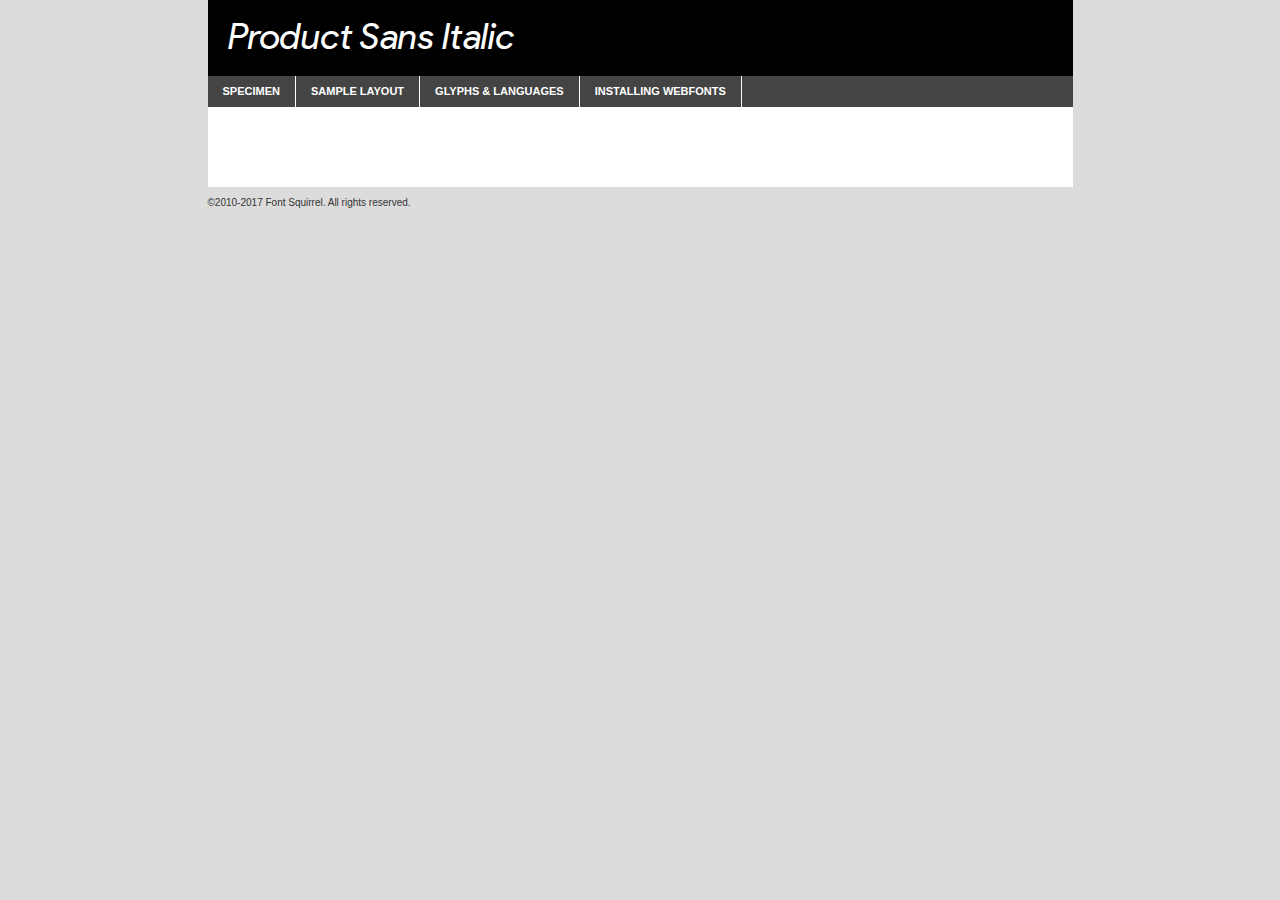
<file: fonts/product_sans/product_sans_italic-demo.html>
<!DOCTYPE html PUBLIC "-//W3C//DTD XHTML 1.0 Transitional//EN"
	"http://www.w3.org/TR/xhtml1/DTD/xhtml1-transitional.dtd">

<html xmlns="http://www.w3.org/1999/xhtml" xml:lang="en" lang="en">
<head>
	<meta http-equiv="Content-Type" content="text/html; charset=utf-8" />
	<script src="http://ajax.googleapis.com/ajax/libs/jquery/1.7.2/jquery.min.js" type="text/javascript" charset="utf-8"></script>
	<script type="text/javascript">
	(function($){$.fn.easyTabs=function(option){var param=jQuery.extend({fadeSpeed:"fast",defaultContent:1,activeClass:'active'},option);$(this).each(function(){var thisId="#"+this.id;if(param.defaultContent==''){param.defaultContent=1;}
	if(typeof param.defaultContent=="number")
	{var defaultTab=$(thisId+" .tabs li:eq("+(param.defaultContent-1)+") a").attr('href').substr(1);}else{var defaultTab=param.defaultContent;}
	$(thisId+" .tabs li a").each(function(){var tabToHide=$(this).attr('href').substr(1);$("#"+tabToHide).addClass('easytabs-tab-content');});hideAll();changeContent(defaultTab);function hideAll(){$(thisId+" .easytabs-tab-content").hide();}
	function changeContent(tabId){hideAll();$(thisId+" .tabs li").removeClass(param.activeClass);$(thisId+" .tabs li a[href=#"+tabId+"]").closest('li').addClass(param.activeClass);if(param.fadeSpeed!="none")
	{$(thisId+" #"+tabId).fadeIn(param.fadeSpeed);}else{$(thisId+" #"+tabId).show();}}
	$(thisId+" .tabs li").click(function(){var tabId=$(this).find('a').attr('href').substr(1);changeContent(tabId);return false;});});}})(jQuery);
	</script>
	<link rel="stylesheet" href="specimen_files/specimen_stylesheet.css" type="text/css" charset="utf-8" />
	<link rel="stylesheet" href="stylesheet.css" type="text/css" charset="utf-8" />

	<style type="text/css">
					body{
				font-family: 'product_sansitalic';
							}
		</style>

	<title>Product Sans Italic Specimen</title>
	
	
	<script type="text/javascript" charset="utf-8">
		$(document).ready(function() {
			$('#container').easyTabs({defaultContent:1});
		});
	</script>
</head>

<body>
<div id="container">
	<div id="header">
		Product Sans Italic	</div>
	<ul class="tabs">
		<li><a href="#specimen">Specimen</a></li>
		<li><a href="#layout">Sample Layout</a></li>
				<li><a href="#glyphs">Glyphs &amp; Languages</a></li>
		<li><a href="#installing">Installing Webfonts</a></li>
		
	</ul>
	
	<div id="main_content">

		
			<div id="specimen">
		
				<div class="section">
					<div class="grid12 firstcol">
						<div class="huge">AaBb</div>
					</div>
				</div>
		
				<div class="section">
					<div class="glyph_range">A&#x200B;B&#x200b;C&#x200b;D&#x200b;E&#x200b;F&#x200b;G&#x200b;H&#x200b;I&#x200b;J&#x200b;K&#x200b;L&#x200b;M&#x200b;N&#x200b;O&#x200b;P&#x200b;Q&#x200b;R&#x200b;S&#x200b;T&#x200b;U&#x200b;V&#x200b;W&#x200b;X&#x200b;Y&#x200b;Z&#x200b;a&#x200b;b&#x200b;c&#x200b;d&#x200b;e&#x200b;f&#x200b;g&#x200b;h&#x200b;i&#x200b;j&#x200b;k&#x200b;l&#x200b;m&#x200b;n&#x200b;o&#x200b;p&#x200b;q&#x200b;r&#x200b;s&#x200b;t&#x200b;u&#x200b;v&#x200b;w&#x200b;x&#x200b;y&#x200b;z&#x200b;1&#x200b;2&#x200b;3&#x200b;4&#x200b;5&#x200b;6&#x200b;7&#x200b;8&#x200b;9&#x200b;0&#x200b;&amp;&#x200b;.&#x200b;,&#x200b;?&#x200b;!&#x200b;&#64;&#x200b;(&#x200b;)&#x200b;#&#x200b;$&#x200b;%&#x200b;*&#x200b;+&#x200b;-&#x200b;=&#x200b;:&#x200b;;</div>
				</div>
				<div class="section">
					<div class="grid12 firstcol">
						<table class="sample_table">
							<tr><td>10</td><td class="size10">abcdefghijklmnopqrstuvwxyzABCDEFGHIJKLMNOPQRSTUVWXYZ0123456789abcdefghijklmnopqrstuvwxyzABCDEFGHIJKLMNOPQRSTUVWXYZ0123456789abcdefghijklmnopqrstuvwxyzABCDEFGHIJKLMNOPQRSTUVWXYZ</td></tr>
							<tr><td>11</td><td class="size11">abcdefghijklmnopqrstuvwxyzABCDEFGHIJKLMNOPQRSTUVWXYZ0123456789abcdefghijklmnopqrstuvwxyzABCDEFGHIJKLMNOPQRSTUVWXYZ0123456789abcdefghijklmnopqrstuvwxyzABCDEFGHIJKLMNOPQRSTUVWXYZ</td></tr>
							<tr><td>12</td><td class="size12">abcdefghijklmnopqrstuvwxyzABCDEFGHIJKLMNOPQRSTUVWXYZ0123456789abcdefghijklmnopqrstuvwxyzABCDEFGHIJKLMNOPQRSTUVWXYZ0123456789abcdefghijklmnopqrstuvwxyzABCDEFGHIJKLMNOPQRSTUVWXYZ</td></tr>
							<tr><td>13</td><td class="size13">abcdefghijklmnopqrstuvwxyzABCDEFGHIJKLMNOPQRSTUVWXYZ0123456789abcdefghijklmnopqrstuvwxyzABCDEFGHIJKLMNOPQRSTUVWXYZ0123456789abcdefghijklmnopqrstuvwxyzABCDEFGHIJKLMNOPQRSTUVWXYZ</td></tr>
							<tr><td>14</td><td class="size14">abcdefghijklmnopqrstuvwxyzABCDEFGHIJKLMNOPQRSTUVWXYZ0123456789abcdefghijklmnopqrstuvwxyzABCDEFGHIJKLMNOPQRSTUVWXYZ0123456789abcdefghijklmnopqrstuvwxyzABCDEFGHIJKLMNOPQRSTUVWXYZ</td></tr>
							<tr><td>16</td><td class="size16">abcdefghijklmnopqrstuvwxyzABCDEFGHIJKLMNOPQRSTUVWXYZ0123456789abcdefghijklmnopqrstuvwxyzABCDEFGHIJKLMNOPQRSTUVWXYZ</td></tr>
							<tr><td>18</td><td class="size18">abcdefghijklmnopqrstuvwxyzABCDEFGHIJKLMNOPQRSTUVWXYZ0123456789abcdefghijklmnopqrstuvwxyzABCDEFGHIJKLMNOPQRSTUVWXYZ</td></tr>
							<tr><td>20</td><td class="size20">abcdefghijklmnopqrstuvwxyzABCDEFGHIJKLMNOPQRSTUVWXYZ0123456789abcdefghijklmnopqrstuvwxyzABCDEFGHIJKLMNOPQRSTUVWXYZ</td></tr>
							<tr><td>24</td><td class="size24">abcdefghijklmnopqrstuvwxyzABCDEFGHIJKLMNOPQRSTUVWXYZ0123456789abcdefghijklmnopqrstuvwxyzABCDEFGHIJKLMNOPQRSTUVWXYZ</td></tr>
							<tr><td>30</td><td class="size30">abcdefghijklmnopqrstuvwxyzABCDEFGHIJKLMNOPQRSTUVWXYZ0123456789abcdefghijklmnopqrstuvwxyzABCDEFGHIJKLMNOPQRSTUVWXYZ</td></tr>
							<tr><td>36</td><td class="size36">abcdefghijklmnopqrstuvwxyzABCDEFGHIJKLMNOPQRSTUVWXYZ0123456789abcdefghijklmnopqrstuvwxyzABCDEFGHIJKLMNOPQRSTUVWXYZ</td></tr>
							<tr><td>48</td><td class="size48">abcdefghijklmnopqrstuvwxyzABCDEFGHIJKLMNOPQRSTUVWXYZ0123456789abcdefghijklmnopqrstuvwxyzABCDEFGHIJKLMNOPQRSTUVWXYZ</td></tr>
							<tr><td>60</td><td class="size60">abcdefghijklmnopqrstuvwxyzABCDEFGHIJKLMNOPQRSTUVWXYZ0123456789abcdefghijklmnopqrstuvwxyzABCDEFGHIJKLMNOPQRSTUVWXYZ</td></tr>
							<tr><td>72</td><td class="size72">abcdefghijklmnopqrstuvwxyzABCDEFGHIJKLMNOPQRSTUVWXYZ0123456789abcdefghijklmnopqrstuvwxyzABCDEFGHIJKLMNOPQRSTUVWXYZ</td></tr>
							<tr><td>90</td><td class="size90">abcdefghijklmnopqrstuvwxyzABCDEFGHIJKLMNOPQRSTUVWXYZ0123456789abcdefghijklmnopqrstuvwxyzABCDEFGHIJKLMNOPQRSTUVWXYZ</td></tr>
						</table>
				
					</div>
			
				</div>
		
		
		
								<div class="section" id="bodycomparison">


										<div id="xheight">
				<div class="fontbody">&#x25FC;&#x25FC;&#x25FC;&#x25FC;&#x25FC;&#x25FC;&#x25FC;&#x25FC;&#x25FC;&#x25FC;&#x25FC;&#x25FC;&#x25FC;&#x25FC;&#x25FC;&#x25FC;&#x25FC;&#x25FC;&#x25FC;&#x25FC;&#x25FC;&#x25FC;&#x25FC;&#x25FC;&#x25FC;&#x25FC;&#x25FC;&#x25FC;&#x25FC;&#x25FC;&#x25FC;&#x25FC;&#x25FC;&#x25FC;&#x25FC;&#x25FC;&#x25FC;&#x25FC;&#x25FC;&#x25FC;&#x25FC;&#x25FC;&#x25FC;&#x25FC;&#x25FC;&#x25FC;&#x25FC;&#x25FC;&#x25FC;&#x25FC;&#x25FC;&#x25FC;&#x25FC;&#x25FC;&#x25FC;&#x25FC;&#x25FC;&#x25FC;&#x25FC;&#x25FC;&#x25FC;&#x25FC;&#x25FC;&#x25FC;&#x25FC;&#x25FC;&#x25FC;&#x25FC;&#x25FC;&#x25FC;&#x25FC;&#x25FC;&#x25FC;&#x25FC;&#x25FC;&#x25FC;&#x25FC;&#x25FC;&#x25FC;&#x25FC;&#x25FC;&#x25FC;&#x25FC;&#x25FC;&#x25FC;&#x25FC;&#x25FC;&#x25FC;&#x25FC;&#x25FC;&#x25FC;&#x25FC;&#x25FC;&#x25FC;&#x25FC;&#x25FC;&#x25FC;&#x25FC;&#x25FC;body</div><div class="arialbody">body</div><div class="verdanabody">body</div><div class="georgiabody">body</div></div>
										<div class="fontbody" style="z-index:1">
											body<span>Product Sans Italic</span>
										</div>
										<div class="arialbody" style="z-index:1">
											body<span>Arial</span>
										</div>
										<div class="verdanabody" style="z-index:1">
											body<span>Verdana</span>
										</div>
										<div class="georgiabody" style="z-index:1">
											body<span>Georgia</span>
										</div>



								</div>
		
		
				<div class="section psample psample_row1" id="">
					
					<div class="grid2 firstcol">
						<p class="size10"><span>10.</span>Aenean lacinia bibendum nulla sed consectetur. Fusce dapibus, tellus ac cursus commodo, tortor mauris condimentum nibh, ut fermentum massa justo sit amet risus. Nullam id dolor id nibh ultricies vehicula ut id elit. Cum sociis natoque penatibus et magnis dis parturient montes, nascetur ridiculus mus. Nulla vitae elit libero, a pharetra augue.</p>
			
					</div>
					<div class="grid3">
						<p class="size11"><span>11.</span>Aenean lacinia bibendum nulla sed consectetur. Fusce dapibus, tellus ac cursus commodo, tortor mauris condimentum nibh, ut fermentum massa justo sit amet risus. Nullam id dolor id nibh ultricies vehicula ut id elit. Cum sociis natoque penatibus et magnis dis parturient montes, nascetur ridiculus mus. Nulla vitae elit libero, a pharetra augue.</p>
			
					</div>
					<div class="grid3">
						<p class="size12"><span>12.</span>Aenean lacinia bibendum nulla sed consectetur. Fusce dapibus, tellus ac cursus commodo, tortor mauris condimentum nibh, ut fermentum massa justo sit amet risus. Nullam id dolor id nibh ultricies vehicula ut id elit. Cum sociis natoque penatibus et magnis dis parturient montes, nascetur ridiculus mus. Nulla vitae elit libero, a pharetra augue.</p>
			
					</div>
					<div class="grid4">
						<p class="size13"><span>13.</span>Aenean lacinia bibendum nulla sed consectetur. Fusce dapibus, tellus ac cursus commodo, tortor mauris condimentum nibh, ut fermentum massa justo sit amet risus. Nullam id dolor id nibh ultricies vehicula ut id elit. Cum sociis natoque penatibus et magnis dis parturient montes, nascetur ridiculus mus. Nulla vitae elit libero, a pharetra augue.</p>
			
					</div>
					<div class="white_blend"></div>
					
				</div>
				<div class="section psample psample_row2" id="">
					<div class="grid3 firstcol">
						<p class="size14"><span>14.</span>Aenean lacinia bibendum nulla sed consectetur. Fusce dapibus, tellus ac cursus commodo, tortor mauris condimentum nibh, ut fermentum massa justo sit amet risus. Nullam id dolor id nibh ultricies vehicula ut id elit. Cum sociis natoque penatibus et magnis dis parturient montes, nascetur ridiculus mus. Nulla vitae elit libero, a pharetra augue.</p>
			
					</div>
					<div class="grid4">
						<p class="size16"><span>16.</span>Aenean lacinia bibendum nulla sed consectetur. Fusce dapibus, tellus ac cursus commodo, tortor mauris condimentum nibh, ut fermentum massa justo sit amet risus. Nullam id dolor id nibh ultricies vehicula ut id elit. Cum sociis natoque penatibus et magnis dis parturient montes, nascetur ridiculus mus. Nulla vitae elit libero, a pharetra augue.</p>
			
					</div>
					<div class="grid5">
						<p class="size18"><span>18.</span>Aenean lacinia bibendum nulla sed consectetur. Fusce dapibus, tellus ac cursus commodo, tortor mauris condimentum nibh, ut fermentum massa justo sit amet risus. Nullam id dolor id nibh ultricies vehicula ut id elit. Cum sociis natoque penatibus et magnis dis parturient montes, nascetur ridiculus mus. Nulla vitae elit libero, a pharetra augue.</p>
			
					</div>

					<div class="white_blend"></div>

				</div>
				
				<div class="section psample psample_row3" id="">
					<div class="grid5 firstcol">
						<p class="size20"><span>20.</span>Aenean lacinia bibendum nulla sed consectetur. Fusce dapibus, tellus ac cursus commodo, tortor mauris condimentum nibh, ut fermentum massa justo sit amet risus. Nullam id dolor id nibh ultricies vehicula ut id elit. Cum sociis natoque penatibus et magnis dis parturient montes, nascetur ridiculus mus. Nulla vitae elit libero, a pharetra augue.</p>
					</div>
					<div class="grid7">
						<p class="size24"><span>24.</span>Aenean lacinia bibendum nulla sed consectetur. Fusce dapibus, tellus ac cursus commodo, tortor mauris condimentum nibh, ut fermentum massa justo sit amet risus. Nullam id dolor id nibh ultricies vehicula ut id elit. Cum sociis natoque penatibus et magnis dis parturient montes, nascetur ridiculus mus. Nulla vitae elit libero, a pharetra augue.</p>
					</div>
					
					<div class="white_blend"></div>
					
				</div>
				
				<div class="section psample psample_row4" id="">
					<div class="grid12 firstcol">
						<p class="size30"><span>30.</span>Aenean lacinia bibendum nulla sed consectetur. Fusce dapibus, tellus ac cursus commodo, tortor mauris condimentum nibh, ut fermentum massa justo sit amet risus. Nullam id dolor id nibh ultricies vehicula ut id elit. Cum sociis natoque penatibus et magnis dis parturient montes, nascetur ridiculus mus. Nulla vitae elit libero, a pharetra augue.</p>
					</div>
					<div class="white_blend"></div>
					
				</div>
				
				
				
				<div class="section psample psample_row1 fullreverse">
					<div class="grid2 firstcol">
						<p class="size10"><span>10.</span>Aenean lacinia bibendum nulla sed consectetur. Fusce dapibus, tellus ac cursus commodo, tortor mauris condimentum nibh, ut fermentum massa justo sit amet risus. Nullam id dolor id nibh ultricies vehicula ut id elit. Cum sociis natoque penatibus et magnis dis parturient montes, nascetur ridiculus mus. Nulla vitae elit libero, a pharetra augue.</p>
			
					</div>
					<div class="grid3">
						<p class="size11"><span>11.</span>Aenean lacinia bibendum nulla sed consectetur. Fusce dapibus, tellus ac cursus commodo, tortor mauris condimentum nibh, ut fermentum massa justo sit amet risus. Nullam id dolor id nibh ultricies vehicula ut id elit. Cum sociis natoque penatibus et magnis dis parturient montes, nascetur ridiculus mus. Nulla vitae elit libero, a pharetra augue.</p>
			
					</div>
					<div class="grid3">
						<p class="size12"><span>12.</span>Aenean lacinia bibendum nulla sed consectetur. Fusce dapibus, tellus ac cursus commodo, tortor mauris condimentum nibh, ut fermentum massa justo sit amet risus. Nullam id dolor id nibh ultricies vehicula ut id elit. Cum sociis natoque penatibus et magnis dis parturient montes, nascetur ridiculus mus. Nulla vitae elit libero, a pharetra augue.</p>
			
					</div>
					<div class="grid4">
						<p class="size13"><span>13.</span>Aenean lacinia bibendum nulla sed consectetur. Fusce dapibus, tellus ac cursus commodo, tortor mauris condimentum nibh, ut fermentum massa justo sit amet risus. Nullam id dolor id nibh ultricies vehicula ut id elit. Cum sociis natoque penatibus et magnis dis parturient montes, nascetur ridiculus mus. Nulla vitae elit libero, a pharetra augue.</p>
			
					</div>
					<div class="black_blend"></div>
					
				</div>
				
				<div class="section psample psample_row2 fullreverse">
					<div class="grid3 firstcol">
						<p class="size14"><span>14.</span>Aenean lacinia bibendum nulla sed consectetur. Fusce dapibus, tellus ac cursus commodo, tortor mauris condimentum nibh, ut fermentum massa justo sit amet risus. Nullam id dolor id nibh ultricies vehicula ut id elit. Cum sociis natoque penatibus et magnis dis parturient montes, nascetur ridiculus mus. Nulla vitae elit libero, a pharetra augue.</p>
			
					</div>
					<div class="grid4">
						<p class="size16"><span>16.</span>Aenean lacinia bibendum nulla sed consectetur. Fusce dapibus, tellus ac cursus commodo, tortor mauris condimentum nibh, ut fermentum massa justo sit amet risus. Nullam id dolor id nibh ultricies vehicula ut id elit. Cum sociis natoque penatibus et magnis dis parturient montes, nascetur ridiculus mus. Nulla vitae elit libero, a pharetra augue.</p>
			
					</div>
					<div class="grid5">
						<p class="size18"><span>18.</span>Aenean lacinia bibendum nulla sed consectetur. Fusce dapibus, tellus ac cursus commodo, tortor mauris condimentum nibh, ut fermentum massa justo sit amet risus. Nullam id dolor id nibh ultricies vehicula ut id elit. Cum sociis natoque penatibus et magnis dis parturient montes, nascetur ridiculus mus. Nulla vitae elit libero, a pharetra augue.</p>
			
					</div>
					<div class="black_blend"></div>

				</div>
				
				<div class="section psample fullreverse psample_row3" id="">
					<div class="grid5 firstcol">
						<p class="size20"><span>20.</span>Aenean lacinia bibendum nulla sed consectetur. Fusce dapibus, tellus ac cursus commodo, tortor mauris condimentum nibh, ut fermentum massa justo sit amet risus. Nullam id dolor id nibh ultricies vehicula ut id elit. Cum sociis natoque penatibus et magnis dis parturient montes, nascetur ridiculus mus. Nulla vitae elit libero, a pharetra augue.</p>
					</div>
					<div class="grid7">
						<p class="size24"><span>24.</span>Aenean lacinia bibendum nulla sed consectetur. Fusce dapibus, tellus ac cursus commodo, tortor mauris condimentum nibh, ut fermentum massa justo sit amet risus. Nullam id dolor id nibh ultricies vehicula ut id elit. Cum sociis natoque penatibus et magnis dis parturient montes, nascetur ridiculus mus. Nulla vitae elit libero, a pharetra augue.</p>
					</div>
					
					<div class="black_blend"></div>
					
				</div>
				
				<div class="section psample fullreverse psample_row4" id="" style="border-bottom: 20px #000 solid;">
					<div class="grid12 firstcol">
						<p class="size30"><span>30.</span>Aenean lacinia bibendum nulla sed consectetur. Fusce dapibus, tellus ac cursus commodo, tortor mauris condimentum nibh, ut fermentum massa justo sit amet risus. Nullam id dolor id nibh ultricies vehicula ut id elit. Cum sociis natoque penatibus et magnis dis parturient montes, nascetur ridiculus mus. Nulla vitae elit libero, a pharetra augue.</p>
					</div>
					<div class="black_blend"></div>
					
				</div>
				
				
				
				
			</div>
			
			<div id="layout">
				
				<div class="section">
					
					<div class="grid12 firstcol">
						<h1>Lorem Ipsum Dolor</h1>
						<h2>Etiam porta sem malesuada magna mollis euismod</h2>
						
						<p class="byline">By <a href="#link">Aenean Lacinia</a></p>
					</div>
				</div>
				<div class="section">
					<div class="grid8 firstcol">
						<p class="large">Donec sed odio dui. Morbi leo risus, porta ac consectetur ac, vestibulum at eros. Fusce dapibus, tellus ac cursus commodo, tortor mauris condimentum nibh, ut fermentum massa justo sit amet risus. </p>

						
						<h3>Pellentesque ornare sem</h3>

						<p>Maecenas sed diam eget risus varius blandit sit amet non magna. Maecenas faucibus mollis interdum. Donec ullamcorper nulla non metus auctor fringilla. Nullam id dolor id nibh ultricies vehicula ut id elit. Nullam id dolor id nibh ultricies vehicula ut id elit. </p>

						<p>Aenean eu leo quam. Pellentesque ornare sem lacinia quam venenatis vestibulum. Lorem ipsum dolor sit amet, consectetur adipiscing elit. Cum sociis natoque penatibus et magnis dis parturient montes, nascetur ridiculus mus. </p>

						<p>Nulla vitae elit libero, a pharetra augue. Praesent commodo cursus magna, vel scelerisque nisl consectetur et. Aenean lacinia bibendum nulla sed consectetur. </p>

						<p>Nullam quis risus eget urna mollis ornare vel eu leo. Nullam quis risus eget urna mollis ornare vel eu leo. Maecenas sed diam eget risus varius blandit sit amet non magna. Donec ullamcorper nulla non metus auctor fringilla. </p>

						<h3>Cras mattis consectetur</h3>

						<p>Aenean eu leo quam. Pellentesque ornare sem lacinia quam venenatis vestibulum. Aenean lacinia bibendum nulla sed consectetur. Integer posuere erat a ante venenatis dapibus posuere velit aliquet. Cras mattis consectetur purus sit amet fermentum. </p>

						<p>Nullam id dolor id nibh ultricies vehicula ut id elit. Nullam quis risus eget urna mollis ornare vel eu leo. Cras mattis consectetur purus sit amet fermentum.</p>
					</div>
					
					<div class="grid4 sidebar">
						
						<div class="box reverse">
							<p class="last">Nullam quis risus eget urna mollis ornare vel eu leo. Donec ullamcorper nulla non metus auctor fringilla. Cras mattis consectetur purus sit amet fermentum. Sed posuere consectetur est at lobortis. Lorem ipsum dolor sit amet, consectetur adipiscing elit. </p>
						</div>
						
						<p class="caption">Maecenas sed diam eget risus varius.</p>

						<p>Vestibulum id ligula porta felis euismod semper. Integer posuere erat a ante venenatis dapibus posuere velit aliquet. Vestibulum id ligula porta felis euismod semper. Sed posuere consectetur est at lobortis. Maecenas sed diam eget risus varius blandit sit amet non magna. Fusce dapibus, tellus ac cursus commodo, tortor mauris condimentum nibh, ut fermentum massa justo sit amet risus. </p>

					

						<p>Duis mollis, est non commodo luctus, nisi erat porttitor ligula, eget lacinia odio sem nec elit. Aenean lacinia bibendum nulla sed consectetur. Vivamus sagittis lacus vel augue laoreet rutrum faucibus dolor auctor. Aenean lacinia bibendum nulla sed consectetur. Nullam quis risus eget urna mollis ornare vel eu leo. </p>

						<p>Praesent commodo cursus magna, vel scelerisque nisl consectetur et. Donec ullamcorper nulla non metus auctor fringilla. Maecenas faucibus mollis interdum. Fusce dapibus, tellus ac cursus commodo, tortor mauris condimentum nibh, ut fermentum massa justo sit amet risus. </p>

					</div>
				</div>
				
			</div>


			



		<div id="glyphs">
			<div class="section">
				<div class="grid12 firstcol">
			
				<h1>Language Support</h1>
				<p>The subset of Product Sans Italic in this kit supports the following languages:<br />
			
					Albanian, Basque, Breton, Chamorro, Danish, English, Faroese, Finnish, Frisian, Galician, German, Icelandic, Italian, Malagasy, Norwegian, Portuguese, Spanish, Alsatian, Aragonese, Arapaho, Arrernte, Asturian, Aymara, Bislama, Cebuano, Corsican, Fijian, French_creole, Genoese, Gilbertese, Greenlandic, Haitian_creole, Hiligaynon, Hmong, Hopi, Ibanag, Iloko_ilokano, Indonesian, Interglossa_glosa, Interlingua, Irish_gaelic, Jerriais, Lojban, Lombard, Luxembourgeois, Manx, Mohawk, Norfolk_pitcairnese, Occitan, Oromo, Pangasinan, Papiamento, Piedmontese, Potawatomi, Rhaeto-romance, Romansh, Rotokas, Sami_lule, Samoan, Sardinian, Scots_gaelic, Seychelles_creole, Shona, Sicilian, Somali, Southern_ndebele, Swahili, Swati_swazi, Tagalog_filipino_pilipino, Tetum, Tok_pisin, Uyghur_latinized, Volapuk, Walloon, Warlpiri, Xhosa, Yapese, Zulu, Latinbasic, Ubasic, Demo				</p>
				<h1>Glyph Chart</h1>
				<p>The subset of Product Sans Italic in this kit includes all the glyphs listed below. Unicode entities are included above each glyph to help you insert individual characters into your layout.</p>
				<div id="glyph_chart">
			
																														 <div><p>&amp;#13;</p>&#13;</div>
																				 <div><p>&amp;#32;</p>&#32;</div>
																				 <div><p>&amp;#33;</p>&#33;</div>
																				 <div><p>&amp;#34;</p>&#34;</div>
																				 <div><p>&amp;#35;</p>&#35;</div>
																				 <div><p>&amp;#36;</p>&#36;</div>
																				 <div><p>&amp;#37;</p>&#37;</div>
																				 <div><p>&amp;#38;</p>&#38;</div>
																				 <div><p>&amp;#39;</p>&#39;</div>
																				 <div><p>&amp;#40;</p>&#40;</div>
																				 <div><p>&amp;#41;</p>&#41;</div>
																				 <div><p>&amp;#42;</p>&#42;</div>
																				 <div><p>&amp;#43;</p>&#43;</div>
																				 <div><p>&amp;#44;</p>&#44;</div>
																				 <div><p>&amp;#45;</p>&#45;</div>
																				 <div><p>&amp;#46;</p>&#46;</div>
																				 <div><p>&amp;#47;</p>&#47;</div>
																				 <div><p>&amp;#48;</p>&#48;</div>
																				 <div><p>&amp;#49;</p>&#49;</div>
																				 <div><p>&amp;#50;</p>&#50;</div>
																				 <div><p>&amp;#51;</p>&#51;</div>
																				 <div><p>&amp;#52;</p>&#52;</div>
																				 <div><p>&amp;#53;</p>&#53;</div>
																				 <div><p>&amp;#54;</p>&#54;</div>
																				 <div><p>&amp;#55;</p>&#55;</div>
																				 <div><p>&amp;#56;</p>&#56;</div>
																				 <div><p>&amp;#57;</p>&#57;</div>
																				 <div><p>&amp;#58;</p>&#58;</div>
																				 <div><p>&amp;#59;</p>&#59;</div>
																				 <div><p>&amp;#60;</p>&#60;</div>
																				 <div><p>&amp;#61;</p>&#61;</div>
																				 <div><p>&amp;#62;</p>&#62;</div>
																				 <div><p>&amp;#63;</p>&#63;</div>
																				 <div><p>&amp;#64;</p>&#64;</div>
																				 <div><p>&amp;#65;</p>&#65;</div>
																				 <div><p>&amp;#66;</p>&#66;</div>
																				 <div><p>&amp;#67;</p>&#67;</div>
																				 <div><p>&amp;#68;</p>&#68;</div>
																				 <div><p>&amp;#69;</p>&#69;</div>
																				 <div><p>&amp;#70;</p>&#70;</div>
																				 <div><p>&amp;#71;</p>&#71;</div>
																				 <div><p>&amp;#72;</p>&#72;</div>
																				 <div><p>&amp;#73;</p>&#73;</div>
																				 <div><p>&amp;#74;</p>&#74;</div>
																				 <div><p>&amp;#75;</p>&#75;</div>
																				 <div><p>&amp;#76;</p>&#76;</div>
																				 <div><p>&amp;#77;</p>&#77;</div>
																				 <div><p>&amp;#78;</p>&#78;</div>
																				 <div><p>&amp;#79;</p>&#79;</div>
																				 <div><p>&amp;#80;</p>&#80;</div>
																				 <div><p>&amp;#81;</p>&#81;</div>
																				 <div><p>&amp;#82;</p>&#82;</div>
																				 <div><p>&amp;#83;</p>&#83;</div>
																				 <div><p>&amp;#84;</p>&#84;</div>
																				 <div><p>&amp;#85;</p>&#85;</div>
																				 <div><p>&amp;#86;</p>&#86;</div>
																				 <div><p>&amp;#87;</p>&#87;</div>
																				 <div><p>&amp;#88;</p>&#88;</div>
																				 <div><p>&amp;#89;</p>&#89;</div>
																				 <div><p>&amp;#90;</p>&#90;</div>
																				 <div><p>&amp;#91;</p>&#91;</div>
																				 <div><p>&amp;#92;</p>&#92;</div>
																				 <div><p>&amp;#93;</p>&#93;</div>
																				 <div><p>&amp;#94;</p>&#94;</div>
																				 <div><p>&amp;#95;</p>&#95;</div>
																				 <div><p>&amp;#96;</p>&#96;</div>
																				 <div><p>&amp;#97;</p>&#97;</div>
																				 <div><p>&amp;#98;</p>&#98;</div>
																				 <div><p>&amp;#99;</p>&#99;</div>
																				 <div><p>&amp;#100;</p>&#100;</div>
																				 <div><p>&amp;#101;</p>&#101;</div>
																				 <div><p>&amp;#102;</p>&#102;</div>
																				 <div><p>&amp;#103;</p>&#103;</div>
																				 <div><p>&amp;#104;</p>&#104;</div>
																				 <div><p>&amp;#105;</p>&#105;</div>
																				 <div><p>&amp;#106;</p>&#106;</div>
																				 <div><p>&amp;#107;</p>&#107;</div>
																				 <div><p>&amp;#108;</p>&#108;</div>
																				 <div><p>&amp;#109;</p>&#109;</div>
																				 <div><p>&amp;#110;</p>&#110;</div>
																				 <div><p>&amp;#111;</p>&#111;</div>
																				 <div><p>&amp;#112;</p>&#112;</div>
																				 <div><p>&amp;#113;</p>&#113;</div>
																				 <div><p>&amp;#114;</p>&#114;</div>
																				 <div><p>&amp;#115;</p>&#115;</div>
																				 <div><p>&amp;#116;</p>&#116;</div>
																				 <div><p>&amp;#117;</p>&#117;</div>
																				 <div><p>&amp;#118;</p>&#118;</div>
																				 <div><p>&amp;#119;</p>&#119;</div>
																				 <div><p>&amp;#120;</p>&#120;</div>
																				 <div><p>&amp;#121;</p>&#121;</div>
																				 <div><p>&amp;#122;</p>&#122;</div>
																				 <div><p>&amp;#123;</p>&#123;</div>
																				 <div><p>&amp;#124;</p>&#124;</div>
																				 <div><p>&amp;#125;</p>&#125;</div>
																				 <div><p>&amp;#126;</p>&#126;</div>
																				 <div><p>&amp;#160;</p>&#160;</div>
																				 <div><p>&amp;#161;</p>&#161;</div>
																				 <div><p>&amp;#162;</p>&#162;</div>
																				 <div><p>&amp;#163;</p>&#163;</div>
																				 <div><p>&amp;#164;</p>&#164;</div>
																				 <div><p>&amp;#165;</p>&#165;</div>
																				 <div><p>&amp;#166;</p>&#166;</div>
																				 <div><p>&amp;#167;</p>&#167;</div>
																				 <div><p>&amp;#168;</p>&#168;</div>
																				 <div><p>&amp;#169;</p>&#169;</div>
																				 <div><p>&amp;#170;</p>&#170;</div>
																				 <div><p>&amp;#171;</p>&#171;</div>
																				 <div><p>&amp;#172;</p>&#172;</div>
																				 <div><p>&amp;#173;</p>&#173;</div>
																				 <div><p>&amp;#174;</p>&#174;</div>
																				 <div><p>&amp;#175;</p>&#175;</div>
																				 <div><p>&amp;#176;</p>&#176;</div>
																				 <div><p>&amp;#177;</p>&#177;</div>
																				 <div><p>&amp;#178;</p>&#178;</div>
																				 <div><p>&amp;#179;</p>&#179;</div>
																				 <div><p>&amp;#180;</p>&#180;</div>
																				 <div><p>&amp;#181;</p>&#181;</div>
																				 <div><p>&amp;#182;</p>&#182;</div>
																				 <div><p>&amp;#183;</p>&#183;</div>
																				 <div><p>&amp;#184;</p>&#184;</div>
																				 <div><p>&amp;#185;</p>&#185;</div>
																				 <div><p>&amp;#186;</p>&#186;</div>
																				 <div><p>&amp;#187;</p>&#187;</div>
																				 <div><p>&amp;#188;</p>&#188;</div>
																				 <div><p>&amp;#189;</p>&#189;</div>
																				 <div><p>&amp;#190;</p>&#190;</div>
																				 <div><p>&amp;#191;</p>&#191;</div>
																				 <div><p>&amp;#192;</p>&#192;</div>
																				 <div><p>&amp;#193;</p>&#193;</div>
																				 <div><p>&amp;#194;</p>&#194;</div>
																				 <div><p>&amp;#195;</p>&#195;</div>
																				 <div><p>&amp;#196;</p>&#196;</div>
																				 <div><p>&amp;#197;</p>&#197;</div>
																				 <div><p>&amp;#198;</p>&#198;</div>
																				 <div><p>&amp;#199;</p>&#199;</div>
																				 <div><p>&amp;#200;</p>&#200;</div>
																				 <div><p>&amp;#201;</p>&#201;</div>
																				 <div><p>&amp;#202;</p>&#202;</div>
																				 <div><p>&amp;#203;</p>&#203;</div>
																				 <div><p>&amp;#204;</p>&#204;</div>
																				 <div><p>&amp;#205;</p>&#205;</div>
																				 <div><p>&amp;#206;</p>&#206;</div>
																				 <div><p>&amp;#207;</p>&#207;</div>
																				 <div><p>&amp;#208;</p>&#208;</div>
																				 <div><p>&amp;#209;</p>&#209;</div>
																				 <div><p>&amp;#210;</p>&#210;</div>
																				 <div><p>&amp;#211;</p>&#211;</div>
																				 <div><p>&amp;#212;</p>&#212;</div>
																				 <div><p>&amp;#213;</p>&#213;</div>
																				 <div><p>&amp;#214;</p>&#214;</div>
																				 <div><p>&amp;#215;</p>&#215;</div>
																				 <div><p>&amp;#216;</p>&#216;</div>
																				 <div><p>&amp;#217;</p>&#217;</div>
																				 <div><p>&amp;#218;</p>&#218;</div>
																				 <div><p>&amp;#219;</p>&#219;</div>
																				 <div><p>&amp;#220;</p>&#220;</div>
																				 <div><p>&amp;#221;</p>&#221;</div>
																				 <div><p>&amp;#222;</p>&#222;</div>
																				 <div><p>&amp;#223;</p>&#223;</div>
																				 <div><p>&amp;#224;</p>&#224;</div>
																				 <div><p>&amp;#225;</p>&#225;</div>
																				 <div><p>&amp;#226;</p>&#226;</div>
																				 <div><p>&amp;#227;</p>&#227;</div>
																				 <div><p>&amp;#228;</p>&#228;</div>
																				 <div><p>&amp;#229;</p>&#229;</div>
																				 <div><p>&amp;#230;</p>&#230;</div>
																				 <div><p>&amp;#231;</p>&#231;</div>
																				 <div><p>&amp;#232;</p>&#232;</div>
																				 <div><p>&amp;#233;</p>&#233;</div>
																				 <div><p>&amp;#234;</p>&#234;</div>
																				 <div><p>&amp;#235;</p>&#235;</div>
																				 <div><p>&amp;#236;</p>&#236;</div>
																				 <div><p>&amp;#237;</p>&#237;</div>
																				 <div><p>&amp;#238;</p>&#238;</div>
																				 <div><p>&amp;#239;</p>&#239;</div>
																				 <div><p>&amp;#240;</p>&#240;</div>
																				 <div><p>&amp;#241;</p>&#241;</div>
																				 <div><p>&amp;#242;</p>&#242;</div>
																				 <div><p>&amp;#243;</p>&#243;</div>
																				 <div><p>&amp;#244;</p>&#244;</div>
																				 <div><p>&amp;#245;</p>&#245;</div>
																				 <div><p>&amp;#246;</p>&#246;</div>
																				 <div><p>&amp;#247;</p>&#247;</div>
																				 <div><p>&amp;#248;</p>&#248;</div>
																				 <div><p>&amp;#249;</p>&#249;</div>
																				 <div><p>&amp;#250;</p>&#250;</div>
																				 <div><p>&amp;#251;</p>&#251;</div>
																				 <div><p>&amp;#252;</p>&#252;</div>
																				 <div><p>&amp;#253;</p>&#253;</div>
																				 <div><p>&amp;#254;</p>&#254;</div>
																				 <div><p>&amp;#255;</p>&#255;</div>
																				 <div><p>&amp;#338;</p>&#338;</div>
																				 <div><p>&amp;#339;</p>&#339;</div>
																				 <div><p>&amp;#710;</p>&#710;</div>
																				 <div><p>&amp;#732;</p>&#732;</div>
																				 <div><p>&amp;#8192;</p>&#8192;</div>
																				 <div><p>&amp;#8193;</p>&#8193;</div>
																				 <div><p>&amp;#8194;</p>&#8194;</div>
																				 <div><p>&amp;#8195;</p>&#8195;</div>
																				 <div><p>&amp;#8196;</p>&#8196;</div>
																				 <div><p>&amp;#8197;</p>&#8197;</div>
																				 <div><p>&amp;#8198;</p>&#8198;</div>
																				 <div><p>&amp;#8199;</p>&#8199;</div>
																				 <div><p>&amp;#8200;</p>&#8200;</div>
																				 <div><p>&amp;#8201;</p>&#8201;</div>
																				 <div><p>&amp;#8202;</p>&#8202;</div>
																				 <div><p>&amp;#8208;</p>&#8208;</div>
																				 <div><p>&amp;#8209;</p>&#8209;</div>
																				 <div><p>&amp;#8210;</p>&#8210;</div>
																				 <div><p>&amp;#8211;</p>&#8211;</div>
																				 <div><p>&amp;#8212;</p>&#8212;</div>
																				 <div><p>&amp;#8216;</p>&#8216;</div>
																				 <div><p>&amp;#8217;</p>&#8217;</div>
																				 <div><p>&amp;#8218;</p>&#8218;</div>
																				 <div><p>&amp;#8220;</p>&#8220;</div>
																				 <div><p>&amp;#8221;</p>&#8221;</div>
																				 <div><p>&amp;#8222;</p>&#8222;</div>
																				 <div><p>&amp;#8226;</p>&#8226;</div>
																				 <div><p>&amp;#8230;</p>&#8230;</div>
																				 <div><p>&amp;#8239;</p>&#8239;</div>
																				 <div><p>&amp;#8249;</p>&#8249;</div>
																				 <div><p>&amp;#8250;</p>&#8250;</div>
																				 <div><p>&amp;#8287;</p>&#8287;</div>
																				 <div><p>&amp;#8364;</p>&#8364;</div>
																				 <div><p>&amp;#9724;</p>&#9724;</div>
																				 <div><p>&amp;#64257;</p>&#64257;</div>
																				 <div><p>&amp;#64258;</p>&#64258;</div>
																				 <div><p>&amp;#64259;</p>&#64259;</div>
																				 <div><p>&amp;#64260;</p>&#64260;</div>
																																						</div>	
				</div>
		
		
			</div>
		</div>
		
		
		<div id="specs">
			
		</div>
	
		<div id="installing">
			<div class="section">
				<div class="grid7 firstcol">
					<h1>Installing Webfonts</h1>
					
					<p>Webfonts are supported by all major browser platforms but not all in the same way. There are currently four different font formats that must be included in order to target all browsers. This includes TTF, WOFF, EOT and SVG.</p>
					
					<h2>1. Upload your webfonts</h2>
					<p>You must upload your webfont kit to your website. They should be in or near the same directory as your CSS files.</p>
					
					<h2>2. Include the webfont stylesheet</h2>
					<p>A special CSS @font-face declaration helps the various browsers select the appropriate font it needs without causing you a bunch of headaches. Learn more about this syntax by reading the <a href="https://www.fontspring.com/blog/further-hardening-of-the-bulletproof-syntax">Fontspring blog post</a> about it. The code for it is as follows:</p>


<code>
@font-face{ 
	font-family: 'MyWebFont';
	src: url('WebFont.eot');
	src: url('WebFont.eot?#iefix') format('embedded-opentype'),
	     url('WebFont.woff') format('woff'),
	     url('WebFont.ttf') format('truetype'),
	     url('WebFont.svg#webfont') format('svg');
}
</code>

	<p>We've already gone ahead and generated the code for you. All you have to do is link to the stylesheet in your HTML, like this:</p>
	<code>&lt;link rel=&quot;stylesheet&quot; href=&quot;stylesheet.css&quot; type=&quot;text/css&quot; charset=&quot;utf-8&quot; /&gt;</code>

					<h2>3. Modify your own stylesheet</h2>
					<p>To take advantage of your new fonts, you must tell your stylesheet to use them. Look at the original @font-face declaration above and find the property called "font-family." The name linked there will be what you use to reference the font. Prepend that webfont name to the font stack in the "font-family" property, inside the selector you want to change. For example:</p>
<code>p { font-family: 'WebFont', Arial, sans-serif; }</code>

<h2>4. Test</h2>
<p>Getting webfonts to work cross-browser <em>can</em> be tricky. Use the information in the sidebar to help you if you find that fonts aren't loading in a particular browser.</p>
				</div>
				
				<div class="grid5 sidebar">
					<div class="box">
						<h2>Troubleshooting<br />Font-Face Problems</h2>
						<p>Having trouble getting your webfonts to load in your new website? Here are some tips to sort out what might be the problem.</p>

						<h3>Fonts not showing in any browser</h3>

						<p>This sounds like you need to work on the plumbing. You either did not upload the fonts to the correct directory, or you did not link the fonts properly in the CSS. If you've confirmed that all this is correct and you still have a problem, take a look at your .htaccess file and see if requests are getting intercepted.</p>

						<h3>Fonts not loading in iPhone or iPad</h3>

						<p>The most common problem here is that you are serving the fonts from an IIS server. IIS refuses to serve files that have unknown MIME types. If that is the case, you must set the MIME type for SVG to "image/svg+xml" in the server settings. Follow these instructions from Microsoft if you need help.</p>

						<h3>Fonts not loading in Firefox</h3>

						<p>The primary reason for this failure? You are still using a version Firefox older than 3.5. So upgrade already! If that isn't it, then you are very likely serving fonts from a different domain. Firefox requires that all font assets be served from the same domain. Lastly it is possible that you need to add WOFF to your list of MIME types (if you are serving via IIS.)</p>

						<h3>Fonts not loading in IE</h3>

						<p>Are you looking at Internet Explorer on an actual Windows machine or are you cheating by using a service like Adobe BrowserLab? Many of these screenshot services do not render @font-face for IE. Best to test it on a real machine.</p>

						<h3>Fonts not loading in IE9</h3>

						<p>IE9, like Firefox, requires that fonts be served from the same domain as the website. Make sure that is the case.</p>
					</div>
				</div>
			</div>
			
		</div>
	
	</div>
	<div id="footer">
		<p>&copy;2010-2017 Font Squirrel. All rights reserved.</p>
	</div>
</div>
</body>
</html>
</file>
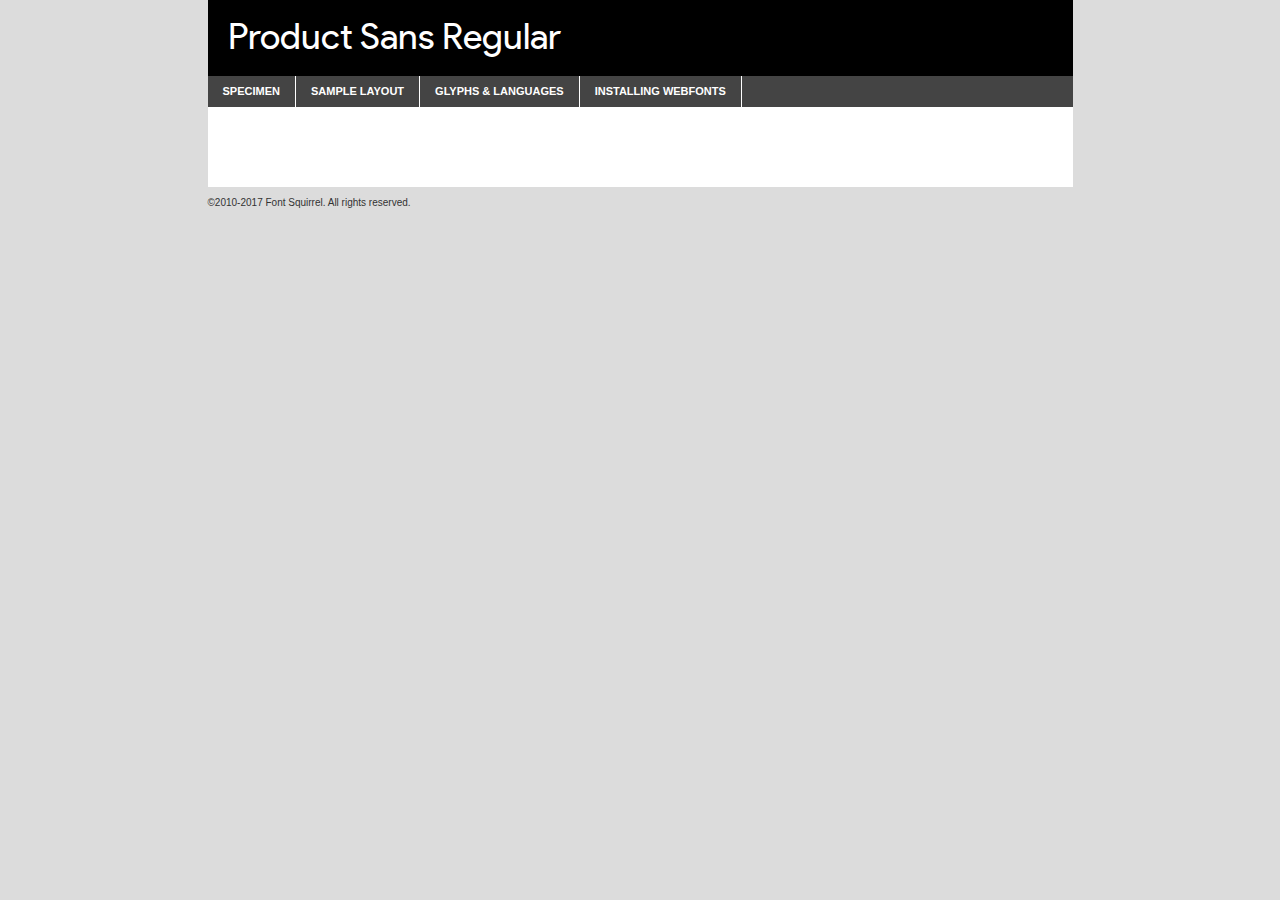
<file: fonts/product_sans/product_sans_regular-demo.html>
<!DOCTYPE html PUBLIC "-//W3C//DTD XHTML 1.0 Transitional//EN"
	"http://www.w3.org/TR/xhtml1/DTD/xhtml1-transitional.dtd">

<html xmlns="http://www.w3.org/1999/xhtml" xml:lang="en" lang="en">
<head>
	<meta http-equiv="Content-Type" content="text/html; charset=utf-8" />
	<script src="http://ajax.googleapis.com/ajax/libs/jquery/1.7.2/jquery.min.js" type="text/javascript" charset="utf-8"></script>
	<script type="text/javascript">
	(function($){$.fn.easyTabs=function(option){var param=jQuery.extend({fadeSpeed:"fast",defaultContent:1,activeClass:'active'},option);$(this).each(function(){var thisId="#"+this.id;if(param.defaultContent==''){param.defaultContent=1;}
	if(typeof param.defaultContent=="number")
	{var defaultTab=$(thisId+" .tabs li:eq("+(param.defaultContent-1)+") a").attr('href').substr(1);}else{var defaultTab=param.defaultContent;}
	$(thisId+" .tabs li a").each(function(){var tabToHide=$(this).attr('href').substr(1);$("#"+tabToHide).addClass('easytabs-tab-content');});hideAll();changeContent(defaultTab);function hideAll(){$(thisId+" .easytabs-tab-content").hide();}
	function changeContent(tabId){hideAll();$(thisId+" .tabs li").removeClass(param.activeClass);$(thisId+" .tabs li a[href=#"+tabId+"]").closest('li').addClass(param.activeClass);if(param.fadeSpeed!="none")
	{$(thisId+" #"+tabId).fadeIn(param.fadeSpeed);}else{$(thisId+" #"+tabId).show();}}
	$(thisId+" .tabs li").click(function(){var tabId=$(this).find('a').attr('href').substr(1);changeContent(tabId);return false;});});}})(jQuery);
	</script>
	<link rel="stylesheet" href="specimen_files/specimen_stylesheet.css" type="text/css" charset="utf-8" />
	<link rel="stylesheet" href="stylesheet.css" type="text/css" charset="utf-8" />

	<style type="text/css">
					body{
				font-family: 'product_sansregular';
							}
		</style>

	<title>Product Sans Regular Specimen</title>
	
	
	<script type="text/javascript" charset="utf-8">
		$(document).ready(function() {
			$('#container').easyTabs({defaultContent:1});
		});
	</script>
</head>

<body>
<div id="container">
	<div id="header">
		Product Sans Regular	</div>
	<ul class="tabs">
		<li><a href="#specimen">Specimen</a></li>
		<li><a href="#layout">Sample Layout</a></li>
				<li><a href="#glyphs">Glyphs &amp; Languages</a></li>
		<li><a href="#installing">Installing Webfonts</a></li>
		
	</ul>
	
	<div id="main_content">

		
			<div id="specimen">
		
				<div class="section">
					<div class="grid12 firstcol">
						<div class="huge">AaBb</div>
					</div>
				</div>
		
				<div class="section">
					<div class="glyph_range">A&#x200B;B&#x200b;C&#x200b;D&#x200b;E&#x200b;F&#x200b;G&#x200b;H&#x200b;I&#x200b;J&#x200b;K&#x200b;L&#x200b;M&#x200b;N&#x200b;O&#x200b;P&#x200b;Q&#x200b;R&#x200b;S&#x200b;T&#x200b;U&#x200b;V&#x200b;W&#x200b;X&#x200b;Y&#x200b;Z&#x200b;a&#x200b;b&#x200b;c&#x200b;d&#x200b;e&#x200b;f&#x200b;g&#x200b;h&#x200b;i&#x200b;j&#x200b;k&#x200b;l&#x200b;m&#x200b;n&#x200b;o&#x200b;p&#x200b;q&#x200b;r&#x200b;s&#x200b;t&#x200b;u&#x200b;v&#x200b;w&#x200b;x&#x200b;y&#x200b;z&#x200b;1&#x200b;2&#x200b;3&#x200b;4&#x200b;5&#x200b;6&#x200b;7&#x200b;8&#x200b;9&#x200b;0&#x200b;&amp;&#x200b;.&#x200b;,&#x200b;?&#x200b;!&#x200b;&#64;&#x200b;(&#x200b;)&#x200b;#&#x200b;$&#x200b;%&#x200b;*&#x200b;+&#x200b;-&#x200b;=&#x200b;:&#x200b;;</div>
				</div>
				<div class="section">
					<div class="grid12 firstcol">
						<table class="sample_table">
							<tr><td>10</td><td class="size10">abcdefghijklmnopqrstuvwxyzABCDEFGHIJKLMNOPQRSTUVWXYZ0123456789abcdefghijklmnopqrstuvwxyzABCDEFGHIJKLMNOPQRSTUVWXYZ0123456789abcdefghijklmnopqrstuvwxyzABCDEFGHIJKLMNOPQRSTUVWXYZ</td></tr>
							<tr><td>11</td><td class="size11">abcdefghijklmnopqrstuvwxyzABCDEFGHIJKLMNOPQRSTUVWXYZ0123456789abcdefghijklmnopqrstuvwxyzABCDEFGHIJKLMNOPQRSTUVWXYZ0123456789abcdefghijklmnopqrstuvwxyzABCDEFGHIJKLMNOPQRSTUVWXYZ</td></tr>
							<tr><td>12</td><td class="size12">abcdefghijklmnopqrstuvwxyzABCDEFGHIJKLMNOPQRSTUVWXYZ0123456789abcdefghijklmnopqrstuvwxyzABCDEFGHIJKLMNOPQRSTUVWXYZ0123456789abcdefghijklmnopqrstuvwxyzABCDEFGHIJKLMNOPQRSTUVWXYZ</td></tr>
							<tr><td>13</td><td class="size13">abcdefghijklmnopqrstuvwxyzABCDEFGHIJKLMNOPQRSTUVWXYZ0123456789abcdefghijklmnopqrstuvwxyzABCDEFGHIJKLMNOPQRSTUVWXYZ0123456789abcdefghijklmnopqrstuvwxyzABCDEFGHIJKLMNOPQRSTUVWXYZ</td></tr>
							<tr><td>14</td><td class="size14">abcdefghijklmnopqrstuvwxyzABCDEFGHIJKLMNOPQRSTUVWXYZ0123456789abcdefghijklmnopqrstuvwxyzABCDEFGHIJKLMNOPQRSTUVWXYZ0123456789abcdefghijklmnopqrstuvwxyzABCDEFGHIJKLMNOPQRSTUVWXYZ</td></tr>
							<tr><td>16</td><td class="size16">abcdefghijklmnopqrstuvwxyzABCDEFGHIJKLMNOPQRSTUVWXYZ0123456789abcdefghijklmnopqrstuvwxyzABCDEFGHIJKLMNOPQRSTUVWXYZ</td></tr>
							<tr><td>18</td><td class="size18">abcdefghijklmnopqrstuvwxyzABCDEFGHIJKLMNOPQRSTUVWXYZ0123456789abcdefghijklmnopqrstuvwxyzABCDEFGHIJKLMNOPQRSTUVWXYZ</td></tr>
							<tr><td>20</td><td class="size20">abcdefghijklmnopqrstuvwxyzABCDEFGHIJKLMNOPQRSTUVWXYZ0123456789abcdefghijklmnopqrstuvwxyzABCDEFGHIJKLMNOPQRSTUVWXYZ</td></tr>
							<tr><td>24</td><td class="size24">abcdefghijklmnopqrstuvwxyzABCDEFGHIJKLMNOPQRSTUVWXYZ0123456789abcdefghijklmnopqrstuvwxyzABCDEFGHIJKLMNOPQRSTUVWXYZ</td></tr>
							<tr><td>30</td><td class="size30">abcdefghijklmnopqrstuvwxyzABCDEFGHIJKLMNOPQRSTUVWXYZ0123456789abcdefghijklmnopqrstuvwxyzABCDEFGHIJKLMNOPQRSTUVWXYZ</td></tr>
							<tr><td>36</td><td class="size36">abcdefghijklmnopqrstuvwxyzABCDEFGHIJKLMNOPQRSTUVWXYZ0123456789abcdefghijklmnopqrstuvwxyzABCDEFGHIJKLMNOPQRSTUVWXYZ</td></tr>
							<tr><td>48</td><td class="size48">abcdefghijklmnopqrstuvwxyzABCDEFGHIJKLMNOPQRSTUVWXYZ0123456789abcdefghijklmnopqrstuvwxyzABCDEFGHIJKLMNOPQRSTUVWXYZ</td></tr>
							<tr><td>60</td><td class="size60">abcdefghijklmnopqrstuvwxyzABCDEFGHIJKLMNOPQRSTUVWXYZ0123456789abcdefghijklmnopqrstuvwxyzABCDEFGHIJKLMNOPQRSTUVWXYZ</td></tr>
							<tr><td>72</td><td class="size72">abcdefghijklmnopqrstuvwxyzABCDEFGHIJKLMNOPQRSTUVWXYZ0123456789abcdefghijklmnopqrstuvwxyzABCDEFGHIJKLMNOPQRSTUVWXYZ</td></tr>
							<tr><td>90</td><td class="size90">abcdefghijklmnopqrstuvwxyzABCDEFGHIJKLMNOPQRSTUVWXYZ0123456789abcdefghijklmnopqrstuvwxyzABCDEFGHIJKLMNOPQRSTUVWXYZ</td></tr>
						</table>
				
					</div>
			
				</div>
		
		
		
								<div class="section" id="bodycomparison">


										<div id="xheight">
				<div class="fontbody">&#x25FC;&#x25FC;&#x25FC;&#x25FC;&#x25FC;&#x25FC;&#x25FC;&#x25FC;&#x25FC;&#x25FC;&#x25FC;&#x25FC;&#x25FC;&#x25FC;&#x25FC;&#x25FC;&#x25FC;&#x25FC;&#x25FC;&#x25FC;&#x25FC;&#x25FC;&#x25FC;&#x25FC;&#x25FC;&#x25FC;&#x25FC;&#x25FC;&#x25FC;&#x25FC;&#x25FC;&#x25FC;&#x25FC;&#x25FC;&#x25FC;&#x25FC;&#x25FC;&#x25FC;&#x25FC;&#x25FC;&#x25FC;&#x25FC;&#x25FC;&#x25FC;&#x25FC;&#x25FC;&#x25FC;&#x25FC;&#x25FC;&#x25FC;&#x25FC;&#x25FC;&#x25FC;&#x25FC;&#x25FC;&#x25FC;&#x25FC;&#x25FC;&#x25FC;&#x25FC;&#x25FC;&#x25FC;&#x25FC;&#x25FC;&#x25FC;&#x25FC;&#x25FC;&#x25FC;&#x25FC;&#x25FC;&#x25FC;&#x25FC;&#x25FC;&#x25FC;&#x25FC;&#x25FC;&#x25FC;&#x25FC;&#x25FC;&#x25FC;&#x25FC;&#x25FC;&#x25FC;&#x25FC;&#x25FC;&#x25FC;&#x25FC;&#x25FC;&#x25FC;&#x25FC;&#x25FC;&#x25FC;&#x25FC;&#x25FC;&#x25FC;&#x25FC;&#x25FC;&#x25FC;&#x25FC;body</div><div class="arialbody">body</div><div class="verdanabody">body</div><div class="georgiabody">body</div></div>
										<div class="fontbody" style="z-index:1">
											body<span>Product Sans Regular</span>
										</div>
										<div class="arialbody" style="z-index:1">
											body<span>Arial</span>
										</div>
										<div class="verdanabody" style="z-index:1">
											body<span>Verdana</span>
										</div>
										<div class="georgiabody" style="z-index:1">
											body<span>Georgia</span>
										</div>



								</div>
		
		
				<div class="section psample psample_row1" id="">
					
					<div class="grid2 firstcol">
						<p class="size10"><span>10.</span>Aenean lacinia bibendum nulla sed consectetur. Fusce dapibus, tellus ac cursus commodo, tortor mauris condimentum nibh, ut fermentum massa justo sit amet risus. Nullam id dolor id nibh ultricies vehicula ut id elit. Cum sociis natoque penatibus et magnis dis parturient montes, nascetur ridiculus mus. Nulla vitae elit libero, a pharetra augue.</p>
			
					</div>
					<div class="grid3">
						<p class="size11"><span>11.</span>Aenean lacinia bibendum nulla sed consectetur. Fusce dapibus, tellus ac cursus commodo, tortor mauris condimentum nibh, ut fermentum massa justo sit amet risus. Nullam id dolor id nibh ultricies vehicula ut id elit. Cum sociis natoque penatibus et magnis dis parturient montes, nascetur ridiculus mus. Nulla vitae elit libero, a pharetra augue.</p>
			
					</div>
					<div class="grid3">
						<p class="size12"><span>12.</span>Aenean lacinia bibendum nulla sed consectetur. Fusce dapibus, tellus ac cursus commodo, tortor mauris condimentum nibh, ut fermentum massa justo sit amet risus. Nullam id dolor id nibh ultricies vehicula ut id elit. Cum sociis natoque penatibus et magnis dis parturient montes, nascetur ridiculus mus. Nulla vitae elit libero, a pharetra augue.</p>
			
					</div>
					<div class="grid4">
						<p class="size13"><span>13.</span>Aenean lacinia bibendum nulla sed consectetur. Fusce dapibus, tellus ac cursus commodo, tortor mauris condimentum nibh, ut fermentum massa justo sit amet risus. Nullam id dolor id nibh ultricies vehicula ut id elit. Cum sociis natoque penatibus et magnis dis parturient montes, nascetur ridiculus mus. Nulla vitae elit libero, a pharetra augue.</p>
			
					</div>
					<div class="white_blend"></div>
					
				</div>
				<div class="section psample psample_row2" id="">
					<div class="grid3 firstcol">
						<p class="size14"><span>14.</span>Aenean lacinia bibendum nulla sed consectetur. Fusce dapibus, tellus ac cursus commodo, tortor mauris condimentum nibh, ut fermentum massa justo sit amet risus. Nullam id dolor id nibh ultricies vehicula ut id elit. Cum sociis natoque penatibus et magnis dis parturient montes, nascetur ridiculus mus. Nulla vitae elit libero, a pharetra augue.</p>
			
					</div>
					<div class="grid4">
						<p class="size16"><span>16.</span>Aenean lacinia bibendum nulla sed consectetur. Fusce dapibus, tellus ac cursus commodo, tortor mauris condimentum nibh, ut fermentum massa justo sit amet risus. Nullam id dolor id nibh ultricies vehicula ut id elit. Cum sociis natoque penatibus et magnis dis parturient montes, nascetur ridiculus mus. Nulla vitae elit libero, a pharetra augue.</p>
			
					</div>
					<div class="grid5">
						<p class="size18"><span>18.</span>Aenean lacinia bibendum nulla sed consectetur. Fusce dapibus, tellus ac cursus commodo, tortor mauris condimentum nibh, ut fermentum massa justo sit amet risus. Nullam id dolor id nibh ultricies vehicula ut id elit. Cum sociis natoque penatibus et magnis dis parturient montes, nascetur ridiculus mus. Nulla vitae elit libero, a pharetra augue.</p>
			
					</div>

					<div class="white_blend"></div>

				</div>
				
				<div class="section psample psample_row3" id="">
					<div class="grid5 firstcol">
						<p class="size20"><span>20.</span>Aenean lacinia bibendum nulla sed consectetur. Fusce dapibus, tellus ac cursus commodo, tortor mauris condimentum nibh, ut fermentum massa justo sit amet risus. Nullam id dolor id nibh ultricies vehicula ut id elit. Cum sociis natoque penatibus et magnis dis parturient montes, nascetur ridiculus mus. Nulla vitae elit libero, a pharetra augue.</p>
					</div>
					<div class="grid7">
						<p class="size24"><span>24.</span>Aenean lacinia bibendum nulla sed consectetur. Fusce dapibus, tellus ac cursus commodo, tortor mauris condimentum nibh, ut fermentum massa justo sit amet risus. Nullam id dolor id nibh ultricies vehicula ut id elit. Cum sociis natoque penatibus et magnis dis parturient montes, nascetur ridiculus mus. Nulla vitae elit libero, a pharetra augue.</p>
					</div>
					
					<div class="white_blend"></div>
					
				</div>
				
				<div class="section psample psample_row4" id="">
					<div class="grid12 firstcol">
						<p class="size30"><span>30.</span>Aenean lacinia bibendum nulla sed consectetur. Fusce dapibus, tellus ac cursus commodo, tortor mauris condimentum nibh, ut fermentum massa justo sit amet risus. Nullam id dolor id nibh ultricies vehicula ut id elit. Cum sociis natoque penatibus et magnis dis parturient montes, nascetur ridiculus mus. Nulla vitae elit libero, a pharetra augue.</p>
					</div>
					<div class="white_blend"></div>
					
				</div>
				
				
				
				<div class="section psample psample_row1 fullreverse">
					<div class="grid2 firstcol">
						<p class="size10"><span>10.</span>Aenean lacinia bibendum nulla sed consectetur. Fusce dapibus, tellus ac cursus commodo, tortor mauris condimentum nibh, ut fermentum massa justo sit amet risus. Nullam id dolor id nibh ultricies vehicula ut id elit. Cum sociis natoque penatibus et magnis dis parturient montes, nascetur ridiculus mus. Nulla vitae elit libero, a pharetra augue.</p>
			
					</div>
					<div class="grid3">
						<p class="size11"><span>11.</span>Aenean lacinia bibendum nulla sed consectetur. Fusce dapibus, tellus ac cursus commodo, tortor mauris condimentum nibh, ut fermentum massa justo sit amet risus. Nullam id dolor id nibh ultricies vehicula ut id elit. Cum sociis natoque penatibus et magnis dis parturient montes, nascetur ridiculus mus. Nulla vitae elit libero, a pharetra augue.</p>
			
					</div>
					<div class="grid3">
						<p class="size12"><span>12.</span>Aenean lacinia bibendum nulla sed consectetur. Fusce dapibus, tellus ac cursus commodo, tortor mauris condimentum nibh, ut fermentum massa justo sit amet risus. Nullam id dolor id nibh ultricies vehicula ut id elit. Cum sociis natoque penatibus et magnis dis parturient montes, nascetur ridiculus mus. Nulla vitae elit libero, a pharetra augue.</p>
			
					</div>
					<div class="grid4">
						<p class="size13"><span>13.</span>Aenean lacinia bibendum nulla sed consectetur. Fusce dapibus, tellus ac cursus commodo, tortor mauris condimentum nibh, ut fermentum massa justo sit amet risus. Nullam id dolor id nibh ultricies vehicula ut id elit. Cum sociis natoque penatibus et magnis dis parturient montes, nascetur ridiculus mus. Nulla vitae elit libero, a pharetra augue.</p>
			
					</div>
					<div class="black_blend"></div>
					
				</div>
				
				<div class="section psample psample_row2 fullreverse">
					<div class="grid3 firstcol">
						<p class="size14"><span>14.</span>Aenean lacinia bibendum nulla sed consectetur. Fusce dapibus, tellus ac cursus commodo, tortor mauris condimentum nibh, ut fermentum massa justo sit amet risus. Nullam id dolor id nibh ultricies vehicula ut id elit. Cum sociis natoque penatibus et magnis dis parturient montes, nascetur ridiculus mus. Nulla vitae elit libero, a pharetra augue.</p>
			
					</div>
					<div class="grid4">
						<p class="size16"><span>16.</span>Aenean lacinia bibendum nulla sed consectetur. Fusce dapibus, tellus ac cursus commodo, tortor mauris condimentum nibh, ut fermentum massa justo sit amet risus. Nullam id dolor id nibh ultricies vehicula ut id elit. Cum sociis natoque penatibus et magnis dis parturient montes, nascetur ridiculus mus. Nulla vitae elit libero, a pharetra augue.</p>
			
					</div>
					<div class="grid5">
						<p class="size18"><span>18.</span>Aenean lacinia bibendum nulla sed consectetur. Fusce dapibus, tellus ac cursus commodo, tortor mauris condimentum nibh, ut fermentum massa justo sit amet risus. Nullam id dolor id nibh ultricies vehicula ut id elit. Cum sociis natoque penatibus et magnis dis parturient montes, nascetur ridiculus mus. Nulla vitae elit libero, a pharetra augue.</p>
			
					</div>
					<div class="black_blend"></div>

				</div>
				
				<div class="section psample fullreverse psample_row3" id="">
					<div class="grid5 firstcol">
						<p class="size20"><span>20.</span>Aenean lacinia bibendum nulla sed consectetur. Fusce dapibus, tellus ac cursus commodo, tortor mauris condimentum nibh, ut fermentum massa justo sit amet risus. Nullam id dolor id nibh ultricies vehicula ut id elit. Cum sociis natoque penatibus et magnis dis parturient montes, nascetur ridiculus mus. Nulla vitae elit libero, a pharetra augue.</p>
					</div>
					<div class="grid7">
						<p class="size24"><span>24.</span>Aenean lacinia bibendum nulla sed consectetur. Fusce dapibus, tellus ac cursus commodo, tortor mauris condimentum nibh, ut fermentum massa justo sit amet risus. Nullam id dolor id nibh ultricies vehicula ut id elit. Cum sociis natoque penatibus et magnis dis parturient montes, nascetur ridiculus mus. Nulla vitae elit libero, a pharetra augue.</p>
					</div>
					
					<div class="black_blend"></div>
					
				</div>
				
				<div class="section psample fullreverse psample_row4" id="" style="border-bottom: 20px #000 solid;">
					<div class="grid12 firstcol">
						<p class="size30"><span>30.</span>Aenean lacinia bibendum nulla sed consectetur. Fusce dapibus, tellus ac cursus commodo, tortor mauris condimentum nibh, ut fermentum massa justo sit amet risus. Nullam id dolor id nibh ultricies vehicula ut id elit. Cum sociis natoque penatibus et magnis dis parturient montes, nascetur ridiculus mus. Nulla vitae elit libero, a pharetra augue.</p>
					</div>
					<div class="black_blend"></div>
					
				</div>
				
				
				
				
			</div>
			
			<div id="layout">
				
				<div class="section">
					
					<div class="grid12 firstcol">
						<h1>Lorem Ipsum Dolor</h1>
						<h2>Etiam porta sem malesuada magna mollis euismod</h2>
						
						<p class="byline">By <a href="#link">Aenean Lacinia</a></p>
					</div>
				</div>
				<div class="section">
					<div class="grid8 firstcol">
						<p class="large">Donec sed odio dui. Morbi leo risus, porta ac consectetur ac, vestibulum at eros. Fusce dapibus, tellus ac cursus commodo, tortor mauris condimentum nibh, ut fermentum massa justo sit amet risus. </p>

						
						<h3>Pellentesque ornare sem</h3>

						<p>Maecenas sed diam eget risus varius blandit sit amet non magna. Maecenas faucibus mollis interdum. Donec ullamcorper nulla non metus auctor fringilla. Nullam id dolor id nibh ultricies vehicula ut id elit. Nullam id dolor id nibh ultricies vehicula ut id elit. </p>

						<p>Aenean eu leo quam. Pellentesque ornare sem lacinia quam venenatis vestibulum. Lorem ipsum dolor sit amet, consectetur adipiscing elit. Cum sociis natoque penatibus et magnis dis parturient montes, nascetur ridiculus mus. </p>

						<p>Nulla vitae elit libero, a pharetra augue. Praesent commodo cursus magna, vel scelerisque nisl consectetur et. Aenean lacinia bibendum nulla sed consectetur. </p>

						<p>Nullam quis risus eget urna mollis ornare vel eu leo. Nullam quis risus eget urna mollis ornare vel eu leo. Maecenas sed diam eget risus varius blandit sit amet non magna. Donec ullamcorper nulla non metus auctor fringilla. </p>

						<h3>Cras mattis consectetur</h3>

						<p>Aenean eu leo quam. Pellentesque ornare sem lacinia quam venenatis vestibulum. Aenean lacinia bibendum nulla sed consectetur. Integer posuere erat a ante venenatis dapibus posuere velit aliquet. Cras mattis consectetur purus sit amet fermentum. </p>

						<p>Nullam id dolor id nibh ultricies vehicula ut id elit. Nullam quis risus eget urna mollis ornare vel eu leo. Cras mattis consectetur purus sit amet fermentum.</p>
					</div>
					
					<div class="grid4 sidebar">
						
						<div class="box reverse">
							<p class="last">Nullam quis risus eget urna mollis ornare vel eu leo. Donec ullamcorper nulla non metus auctor fringilla. Cras mattis consectetur purus sit amet fermentum. Sed posuere consectetur est at lobortis. Lorem ipsum dolor sit amet, consectetur adipiscing elit. </p>
						</div>
						
						<p class="caption">Maecenas sed diam eget risus varius.</p>

						<p>Vestibulum id ligula porta felis euismod semper. Integer posuere erat a ante venenatis dapibus posuere velit aliquet. Vestibulum id ligula porta felis euismod semper. Sed posuere consectetur est at lobortis. Maecenas sed diam eget risus varius blandit sit amet non magna. Fusce dapibus, tellus ac cursus commodo, tortor mauris condimentum nibh, ut fermentum massa justo sit amet risus. </p>

					

						<p>Duis mollis, est non commodo luctus, nisi erat porttitor ligula, eget lacinia odio sem nec elit. Aenean lacinia bibendum nulla sed consectetur. Vivamus sagittis lacus vel augue laoreet rutrum faucibus dolor auctor. Aenean lacinia bibendum nulla sed consectetur. Nullam quis risus eget urna mollis ornare vel eu leo. </p>

						<p>Praesent commodo cursus magna, vel scelerisque nisl consectetur et. Donec ullamcorper nulla non metus auctor fringilla. Maecenas faucibus mollis interdum. Fusce dapibus, tellus ac cursus commodo, tortor mauris condimentum nibh, ut fermentum massa justo sit amet risus. </p>

					</div>
				</div>
				
			</div>


			



		<div id="glyphs">
			<div class="section">
				<div class="grid12 firstcol">
			
				<h1>Language Support</h1>
				<p>The subset of Product Sans Regular in this kit supports the following languages:<br />
			
					Albanian, Basque, Breton, Chamorro, Danish, English, Faroese, Finnish, Frisian, Galician, German, Icelandic, Italian, Malagasy, Norwegian, Portuguese, Spanish, Alsatian, Aragonese, Arapaho, Arrernte, Asturian, Aymara, Bislama, Cebuano, Corsican, Fijian, French_creole, Genoese, Gilbertese, Greenlandic, Haitian_creole, Hiligaynon, Hmong, Hopi, Ibanag, Iloko_ilokano, Indonesian, Interglossa_glosa, Interlingua, Irish_gaelic, Jerriais, Lojban, Lombard, Luxembourgeois, Manx, Mohawk, Norfolk_pitcairnese, Occitan, Oromo, Pangasinan, Papiamento, Piedmontese, Potawatomi, Rhaeto-romance, Romansh, Rotokas, Sami_lule, Samoan, Sardinian, Scots_gaelic, Seychelles_creole, Shona, Sicilian, Somali, Southern_ndebele, Swahili, Swati_swazi, Tagalog_filipino_pilipino, Tetum, Tok_pisin, Uyghur_latinized, Volapuk, Walloon, Warlpiri, Xhosa, Yapese, Zulu, Latinbasic, Ubasic, Demo				</p>
				<h1>Glyph Chart</h1>
				<p>The subset of Product Sans Regular in this kit includes all the glyphs listed below. Unicode entities are included above each glyph to help you insert individual characters into your layout.</p>
				<div id="glyph_chart">
			
																														 <div><p>&amp;#13;</p>&#13;</div>
																				 <div><p>&amp;#32;</p>&#32;</div>
																				 <div><p>&amp;#33;</p>&#33;</div>
																				 <div><p>&amp;#34;</p>&#34;</div>
																				 <div><p>&amp;#35;</p>&#35;</div>
																				 <div><p>&amp;#36;</p>&#36;</div>
																				 <div><p>&amp;#37;</p>&#37;</div>
																				 <div><p>&amp;#38;</p>&#38;</div>
																				 <div><p>&amp;#39;</p>&#39;</div>
																				 <div><p>&amp;#40;</p>&#40;</div>
																				 <div><p>&amp;#41;</p>&#41;</div>
																				 <div><p>&amp;#42;</p>&#42;</div>
																				 <div><p>&amp;#43;</p>&#43;</div>
																				 <div><p>&amp;#44;</p>&#44;</div>
																				 <div><p>&amp;#45;</p>&#45;</div>
																				 <div><p>&amp;#46;</p>&#46;</div>
																				 <div><p>&amp;#47;</p>&#47;</div>
																				 <div><p>&amp;#48;</p>&#48;</div>
																				 <div><p>&amp;#49;</p>&#49;</div>
																				 <div><p>&amp;#50;</p>&#50;</div>
																				 <div><p>&amp;#51;</p>&#51;</div>
																				 <div><p>&amp;#52;</p>&#52;</div>
																				 <div><p>&amp;#53;</p>&#53;</div>
																				 <div><p>&amp;#54;</p>&#54;</div>
																				 <div><p>&amp;#55;</p>&#55;</div>
																				 <div><p>&amp;#56;</p>&#56;</div>
																				 <div><p>&amp;#57;</p>&#57;</div>
																				 <div><p>&amp;#58;</p>&#58;</div>
																				 <div><p>&amp;#59;</p>&#59;</div>
																				 <div><p>&amp;#60;</p>&#60;</div>
																				 <div><p>&amp;#61;</p>&#61;</div>
																				 <div><p>&amp;#62;</p>&#62;</div>
																				 <div><p>&amp;#63;</p>&#63;</div>
																				 <div><p>&amp;#64;</p>&#64;</div>
																				 <div><p>&amp;#65;</p>&#65;</div>
																				 <div><p>&amp;#66;</p>&#66;</div>
																				 <div><p>&amp;#67;</p>&#67;</div>
																				 <div><p>&amp;#68;</p>&#68;</div>
																				 <div><p>&amp;#69;</p>&#69;</div>
																				 <div><p>&amp;#70;</p>&#70;</div>
																				 <div><p>&amp;#71;</p>&#71;</div>
																				 <div><p>&amp;#72;</p>&#72;</div>
																				 <div><p>&amp;#73;</p>&#73;</div>
																				 <div><p>&amp;#74;</p>&#74;</div>
																				 <div><p>&amp;#75;</p>&#75;</div>
																				 <div><p>&amp;#76;</p>&#76;</div>
																				 <div><p>&amp;#77;</p>&#77;</div>
																				 <div><p>&amp;#78;</p>&#78;</div>
																				 <div><p>&amp;#79;</p>&#79;</div>
																				 <div><p>&amp;#80;</p>&#80;</div>
																				 <div><p>&amp;#81;</p>&#81;</div>
																				 <div><p>&amp;#82;</p>&#82;</div>
																				 <div><p>&amp;#83;</p>&#83;</div>
																				 <div><p>&amp;#84;</p>&#84;</div>
																				 <div><p>&amp;#85;</p>&#85;</div>
																				 <div><p>&amp;#86;</p>&#86;</div>
																				 <div><p>&amp;#87;</p>&#87;</div>
																				 <div><p>&amp;#88;</p>&#88;</div>
																				 <div><p>&amp;#89;</p>&#89;</div>
																				 <div><p>&amp;#90;</p>&#90;</div>
																				 <div><p>&amp;#91;</p>&#91;</div>
																				 <div><p>&amp;#92;</p>&#92;</div>
																				 <div><p>&amp;#93;</p>&#93;</div>
																				 <div><p>&amp;#94;</p>&#94;</div>
																				 <div><p>&amp;#95;</p>&#95;</div>
																				 <div><p>&amp;#96;</p>&#96;</div>
																				 <div><p>&amp;#97;</p>&#97;</div>
																				 <div><p>&amp;#98;</p>&#98;</div>
																				 <div><p>&amp;#99;</p>&#99;</div>
																				 <div><p>&amp;#100;</p>&#100;</div>
																				 <div><p>&amp;#101;</p>&#101;</div>
																				 <div><p>&amp;#102;</p>&#102;</div>
																				 <div><p>&amp;#103;</p>&#103;</div>
																				 <div><p>&amp;#104;</p>&#104;</div>
																				 <div><p>&amp;#105;</p>&#105;</div>
																				 <div><p>&amp;#106;</p>&#106;</div>
																				 <div><p>&amp;#107;</p>&#107;</div>
																				 <div><p>&amp;#108;</p>&#108;</div>
																				 <div><p>&amp;#109;</p>&#109;</div>
																				 <div><p>&amp;#110;</p>&#110;</div>
																				 <div><p>&amp;#111;</p>&#111;</div>
																				 <div><p>&amp;#112;</p>&#112;</div>
																				 <div><p>&amp;#113;</p>&#113;</div>
																				 <div><p>&amp;#114;</p>&#114;</div>
																				 <div><p>&amp;#115;</p>&#115;</div>
																				 <div><p>&amp;#116;</p>&#116;</div>
																				 <div><p>&amp;#117;</p>&#117;</div>
																				 <div><p>&amp;#118;</p>&#118;</div>
																				 <div><p>&amp;#119;</p>&#119;</div>
																				 <div><p>&amp;#120;</p>&#120;</div>
																				 <div><p>&amp;#121;</p>&#121;</div>
																				 <div><p>&amp;#122;</p>&#122;</div>
																				 <div><p>&amp;#123;</p>&#123;</div>
																				 <div><p>&amp;#124;</p>&#124;</div>
																				 <div><p>&amp;#125;</p>&#125;</div>
																				 <div><p>&amp;#126;</p>&#126;</div>
																				 <div><p>&amp;#160;</p>&#160;</div>
																				 <div><p>&amp;#161;</p>&#161;</div>
																				 <div><p>&amp;#162;</p>&#162;</div>
																				 <div><p>&amp;#163;</p>&#163;</div>
																				 <div><p>&amp;#164;</p>&#164;</div>
																				 <div><p>&amp;#165;</p>&#165;</div>
																				 <div><p>&amp;#166;</p>&#166;</div>
																				 <div><p>&amp;#167;</p>&#167;</div>
																				 <div><p>&amp;#168;</p>&#168;</div>
																				 <div><p>&amp;#169;</p>&#169;</div>
																				 <div><p>&amp;#170;</p>&#170;</div>
																				 <div><p>&amp;#171;</p>&#171;</div>
																				 <div><p>&amp;#172;</p>&#172;</div>
																				 <div><p>&amp;#173;</p>&#173;</div>
																				 <div><p>&amp;#174;</p>&#174;</div>
																				 <div><p>&amp;#175;</p>&#175;</div>
																				 <div><p>&amp;#176;</p>&#176;</div>
																				 <div><p>&amp;#177;</p>&#177;</div>
																				 <div><p>&amp;#178;</p>&#178;</div>
																				 <div><p>&amp;#179;</p>&#179;</div>
																				 <div><p>&amp;#180;</p>&#180;</div>
																				 <div><p>&amp;#181;</p>&#181;</div>
																				 <div><p>&amp;#182;</p>&#182;</div>
																				 <div><p>&amp;#183;</p>&#183;</div>
																				 <div><p>&amp;#184;</p>&#184;</div>
																				 <div><p>&amp;#185;</p>&#185;</div>
																				 <div><p>&amp;#186;</p>&#186;</div>
																				 <div><p>&amp;#187;</p>&#187;</div>
																				 <div><p>&amp;#188;</p>&#188;</div>
																				 <div><p>&amp;#189;</p>&#189;</div>
																				 <div><p>&amp;#190;</p>&#190;</div>
																				 <div><p>&amp;#191;</p>&#191;</div>
																				 <div><p>&amp;#192;</p>&#192;</div>
																				 <div><p>&amp;#193;</p>&#193;</div>
																				 <div><p>&amp;#194;</p>&#194;</div>
																				 <div><p>&amp;#195;</p>&#195;</div>
																				 <div><p>&amp;#196;</p>&#196;</div>
																				 <div><p>&amp;#197;</p>&#197;</div>
																				 <div><p>&amp;#198;</p>&#198;</div>
																				 <div><p>&amp;#199;</p>&#199;</div>
																				 <div><p>&amp;#200;</p>&#200;</div>
																				 <div><p>&amp;#201;</p>&#201;</div>
																				 <div><p>&amp;#202;</p>&#202;</div>
																				 <div><p>&amp;#203;</p>&#203;</div>
																				 <div><p>&amp;#204;</p>&#204;</div>
																				 <div><p>&amp;#205;</p>&#205;</div>
																				 <div><p>&amp;#206;</p>&#206;</div>
																				 <div><p>&amp;#207;</p>&#207;</div>
																				 <div><p>&amp;#208;</p>&#208;</div>
																				 <div><p>&amp;#209;</p>&#209;</div>
																				 <div><p>&amp;#210;</p>&#210;</div>
																				 <div><p>&amp;#211;</p>&#211;</div>
																				 <div><p>&amp;#212;</p>&#212;</div>
																				 <div><p>&amp;#213;</p>&#213;</div>
																				 <div><p>&amp;#214;</p>&#214;</div>
																				 <div><p>&amp;#215;</p>&#215;</div>
																				 <div><p>&amp;#216;</p>&#216;</div>
																				 <div><p>&amp;#217;</p>&#217;</div>
																				 <div><p>&amp;#218;</p>&#218;</div>
																				 <div><p>&amp;#219;</p>&#219;</div>
																				 <div><p>&amp;#220;</p>&#220;</div>
																				 <div><p>&amp;#221;</p>&#221;</div>
																				 <div><p>&amp;#222;</p>&#222;</div>
																				 <div><p>&amp;#223;</p>&#223;</div>
																				 <div><p>&amp;#224;</p>&#224;</div>
																				 <div><p>&amp;#225;</p>&#225;</div>
																				 <div><p>&amp;#226;</p>&#226;</div>
																				 <div><p>&amp;#227;</p>&#227;</div>
																				 <div><p>&amp;#228;</p>&#228;</div>
																				 <div><p>&amp;#229;</p>&#229;</div>
																				 <div><p>&amp;#230;</p>&#230;</div>
																				 <div><p>&amp;#231;</p>&#231;</div>
																				 <div><p>&amp;#232;</p>&#232;</div>
																				 <div><p>&amp;#233;</p>&#233;</div>
																				 <div><p>&amp;#234;</p>&#234;</div>
																				 <div><p>&amp;#235;</p>&#235;</div>
																				 <div><p>&amp;#236;</p>&#236;</div>
																				 <div><p>&amp;#237;</p>&#237;</div>
																				 <div><p>&amp;#238;</p>&#238;</div>
																				 <div><p>&amp;#239;</p>&#239;</div>
																				 <div><p>&amp;#240;</p>&#240;</div>
																				 <div><p>&amp;#241;</p>&#241;</div>
																				 <div><p>&amp;#242;</p>&#242;</div>
																				 <div><p>&amp;#243;</p>&#243;</div>
																				 <div><p>&amp;#244;</p>&#244;</div>
																				 <div><p>&amp;#245;</p>&#245;</div>
																				 <div><p>&amp;#246;</p>&#246;</div>
																				 <div><p>&amp;#247;</p>&#247;</div>
																				 <div><p>&amp;#248;</p>&#248;</div>
																				 <div><p>&amp;#249;</p>&#249;</div>
																				 <div><p>&amp;#250;</p>&#250;</div>
																				 <div><p>&amp;#251;</p>&#251;</div>
																				 <div><p>&amp;#252;</p>&#252;</div>
																				 <div><p>&amp;#253;</p>&#253;</div>
																				 <div><p>&amp;#254;</p>&#254;</div>
																				 <div><p>&amp;#255;</p>&#255;</div>
																				 <div><p>&amp;#338;</p>&#338;</div>
																				 <div><p>&amp;#339;</p>&#339;</div>
																				 <div><p>&amp;#710;</p>&#710;</div>
																				 <div><p>&amp;#732;</p>&#732;</div>
																				 <div><p>&amp;#8192;</p>&#8192;</div>
																				 <div><p>&amp;#8193;</p>&#8193;</div>
																				 <div><p>&amp;#8194;</p>&#8194;</div>
																				 <div><p>&amp;#8195;</p>&#8195;</div>
																				 <div><p>&amp;#8196;</p>&#8196;</div>
																				 <div><p>&amp;#8197;</p>&#8197;</div>
																				 <div><p>&amp;#8198;</p>&#8198;</div>
																				 <div><p>&amp;#8199;</p>&#8199;</div>
																				 <div><p>&amp;#8200;</p>&#8200;</div>
																				 <div><p>&amp;#8201;</p>&#8201;</div>
																				 <div><p>&amp;#8202;</p>&#8202;</div>
																				 <div><p>&amp;#8208;</p>&#8208;</div>
																				 <div><p>&amp;#8209;</p>&#8209;</div>
																				 <div><p>&amp;#8210;</p>&#8210;</div>
																				 <div><p>&amp;#8211;</p>&#8211;</div>
																				 <div><p>&amp;#8212;</p>&#8212;</div>
																				 <div><p>&amp;#8216;</p>&#8216;</div>
																				 <div><p>&amp;#8217;</p>&#8217;</div>
																				 <div><p>&amp;#8218;</p>&#8218;</div>
																				 <div><p>&amp;#8220;</p>&#8220;</div>
																				 <div><p>&amp;#8221;</p>&#8221;</div>
																				 <div><p>&amp;#8222;</p>&#8222;</div>
																				 <div><p>&amp;#8226;</p>&#8226;</div>
																				 <div><p>&amp;#8230;</p>&#8230;</div>
																				 <div><p>&amp;#8239;</p>&#8239;</div>
																				 <div><p>&amp;#8249;</p>&#8249;</div>
																				 <div><p>&amp;#8250;</p>&#8250;</div>
																				 <div><p>&amp;#8287;</p>&#8287;</div>
																				 <div><p>&amp;#8364;</p>&#8364;</div>
																				 <div><p>&amp;#9724;</p>&#9724;</div>
																				 <div><p>&amp;#64257;</p>&#64257;</div>
																				 <div><p>&amp;#64258;</p>&#64258;</div>
																				 <div><p>&amp;#64259;</p>&#64259;</div>
																				 <div><p>&amp;#64260;</p>&#64260;</div>
																																						</div>	
				</div>
		
		
			</div>
		</div>
		
		
		<div id="specs">
			
		</div>
	
		<div id="installing">
			<div class="section">
				<div class="grid7 firstcol">
					<h1>Installing Webfonts</h1>
					
					<p>Webfonts are supported by all major browser platforms but not all in the same way. There are currently four different font formats that must be included in order to target all browsers. This includes TTF, WOFF, EOT and SVG.</p>
					
					<h2>1. Upload your webfonts</h2>
					<p>You must upload your webfont kit to your website. They should be in or near the same directory as your CSS files.</p>
					
					<h2>2. Include the webfont stylesheet</h2>
					<p>A special CSS @font-face declaration helps the various browsers select the appropriate font it needs without causing you a bunch of headaches. Learn more about this syntax by reading the <a href="https://www.fontspring.com/blog/further-hardening-of-the-bulletproof-syntax">Fontspring blog post</a> about it. The code for it is as follows:</p>


<code>
@font-face{ 
	font-family: 'MyWebFont';
	src: url('WebFont.eot');
	src: url('WebFont.eot?#iefix') format('embedded-opentype'),
	     url('WebFont.woff') format('woff'),
	     url('WebFont.ttf') format('truetype'),
	     url('WebFont.svg#webfont') format('svg');
}
</code>

	<p>We've already gone ahead and generated the code for you. All you have to do is link to the stylesheet in your HTML, like this:</p>
	<code>&lt;link rel=&quot;stylesheet&quot; href=&quot;stylesheet.css&quot; type=&quot;text/css&quot; charset=&quot;utf-8&quot; /&gt;</code>

					<h2>3. Modify your own stylesheet</h2>
					<p>To take advantage of your new fonts, you must tell your stylesheet to use them. Look at the original @font-face declaration above and find the property called "font-family." The name linked there will be what you use to reference the font. Prepend that webfont name to the font stack in the "font-family" property, inside the selector you want to change. For example:</p>
<code>p { font-family: 'WebFont', Arial, sans-serif; }</code>

<h2>4. Test</h2>
<p>Getting webfonts to work cross-browser <em>can</em> be tricky. Use the information in the sidebar to help you if you find that fonts aren't loading in a particular browser.</p>
				</div>
				
				<div class="grid5 sidebar">
					<div class="box">
						<h2>Troubleshooting<br />Font-Face Problems</h2>
						<p>Having trouble getting your webfonts to load in your new website? Here are some tips to sort out what might be the problem.</p>

						<h3>Fonts not showing in any browser</h3>

						<p>This sounds like you need to work on the plumbing. You either did not upload the fonts to the correct directory, or you did not link the fonts properly in the CSS. If you've confirmed that all this is correct and you still have a problem, take a look at your .htaccess file and see if requests are getting intercepted.</p>

						<h3>Fonts not loading in iPhone or iPad</h3>

						<p>The most common problem here is that you are serving the fonts from an IIS server. IIS refuses to serve files that have unknown MIME types. If that is the case, you must set the MIME type for SVG to "image/svg+xml" in the server settings. Follow these instructions from Microsoft if you need help.</p>

						<h3>Fonts not loading in Firefox</h3>

						<p>The primary reason for this failure? You are still using a version Firefox older than 3.5. So upgrade already! If that isn't it, then you are very likely serving fonts from a different domain. Firefox requires that all font assets be served from the same domain. Lastly it is possible that you need to add WOFF to your list of MIME types (if you are serving via IIS.)</p>

						<h3>Fonts not loading in IE</h3>

						<p>Are you looking at Internet Explorer on an actual Windows machine or are you cheating by using a service like Adobe BrowserLab? Many of these screenshot services do not render @font-face for IE. Best to test it on a real machine.</p>

						<h3>Fonts not loading in IE9</h3>

						<p>IE9, like Firefox, requires that fonts be served from the same domain as the website. Make sure that is the case.</p>
					</div>
				</div>
			</div>
			
		</div>
	
	</div>
	<div id="footer">
		<p>&copy;2010-2017 Font Squirrel. All rights reserved.</p>
	</div>
</div>
</body>
</html>
</file>
<file: fonts/product_sans/stylesheet.css>
/*! Generated by Font Squirrel (https://www.fontsquirrel.com) on May 3, 2021 */



@font-face {
    font-family: 'product_sansbold_italic';
    src: url('product_sans_bold_italic-webfont.woff2') format('woff2'),
         url('product_sans_bold_italic-webfont.woff') format('woff');
    font-weight: normal;
    font-style: normal;

}




@font-face {
    font-family: 'product_sansbold';
    src: url('product_sans_bold-webfont.woff2') format('woff2'),
         url('product_sans_bold-webfont.woff') format('woff');
    font-weight: normal;
    font-style: normal;

}




@font-face {
    font-family: 'product_sansitalic';
    src: url('product_sans_italic-webfont.woff2') format('woff2'),
         url('product_sans_italic-webfont.woff') format('woff');
    font-weight: normal;
    font-style: normal;

}




@font-face {
    font-family: 'product_sansregular';
    src: url('product_sans_regular-webfont.woff2') format('woff2'),
         url('product_sans_regular-webfont.woff') format('woff');
    font-weight: normal;
    font-style: normal;

}
</file>
<file: styles.css>
*,
*::before,
*::after {
  margin: 0;
  padding: 0;
  box-sizing: inherit;
}

:root {
  --primary: #ffa500;
  --accent: blue;
  --white: rgb(255, 255, 255);
  --dark: #181818;
}

html {
  font-size: 10px;
  box-sizing: border-box;
  scroll-behavior: smooth;
}

body{
  font-family: "Gill Sans", "Gill Sans MT", Calibri, "Trebuchet MS", sans-serif;
}

a {
  text-decoration: none;
}

:focus{
  box-shadow: none;
  outline: none;
}

ul {
  list-style: none;
}

p {
  font-size: 1.6rem;
}

img {
  width: 100%;
  max-width: 100%;
  height: auto;
}

section {
  padding: 5rem 0;
}

body {
  background-color: var(--white);
}

header {
  width: 100%;
  height: 5rem;
  position: absolute;
  top: 0;
  left: 0;
  z-index: 2;
}

.container {
  width: 100%;
  max-width: 100rem;
  margin: 0 auto;
  padding: 0 1.5rem;
}

nav {
  width: 100%;
  display: flex;
  align-items: center;
  justify-content: space-between;
  padding: 1rem 0;
}

.nav-brand {
  width: 2rem;
}

.nav-brand h1 {
  color: var(--white);
  font-size: 2.5rem;
}

.menu-icon.open i {
  font-size: 2.5rem;
  color: var(--white);
  cursor: pointer;
}

.menu-icon.close i {
    font-size: 2.5rem;
    color: var(--dark);
    cursor: pointer;
}

.nav-list {
  width: 25rem;
  height: 100vh;
  background-color: #eeeeee;
  position: fixed;
  top: 0;
  right: -26rem;
  display: flex;
  flex-direction: column;
  align-items: center;
  justify-content: center;
  z-index: 999;
  transition: all 650ms ease-in-out;
  box-shadow: -1rem 1rem 2rem rgb(0 0 0 / 20%);
}

.nav-list.active {
  right: 0;
}

.close {
  position: absolute;
  top: 1rem;
  left: 1.5rem;
}

.nav-item {
  margin: 1.5rem 0;
}

.nav-link {
  font-size: 1.6rem;
  color: var(--dark);
  text-transform: uppercase;
}

.nav-link:hover{
  color: var(--primary);
}

.hero {
  width: 100%;
  height: 90vh;
  background: url(pic/banner-img.jpg) center no-repeat;
  background-size: cover;
  position: relative;
}

.hero::after,
.hero::before {
  content: "";
  height: 12rem;
  bottom: -7rem;
  right: 0;
  left: 0;
  background: var(--white);
  transform: skewY(-3deg);
  -webkit-transform: skewY(-3deg);
  -moz-transform: skewY(-3deg);
  -ms-transform: skewY(-3deg);
  position: absolute;
  width: 100%;
}

.hero-info {
  width: 100%;
  max-width: 50rem;
  color: var(--white);
  transform: translateY(20%);
  margin-top: 2.5rem;
}

.hero-info h3 {
  font-size: 1.6rem;
  text-transform: uppercase;
  font-family: "Segoe UI", Tahoma, Geneva, Verdana, sans-serif;
}

.hero-info h1 {
  text-transform: uppercase;
  font-size: 4rem;
  margin: 1rem 0;
  letter-spacing: 1px;
}

.btn {
  background-color: var(--primary);
  border-radius: 2rem;
  color: var(--white);
  display: inline-block;
  margin-top: 5rem;
  font-size: 1.3rem;
  font-weight: bold;
  padding: 1.15rem 2.5rem;
  text-transform: uppercase;
  border: 2px solid var(--primary);
  transition: background-color 350ms;
}

.btn:hover {
  background-color: transparent;
}

@media screen and (min-width: 700px) {
  header {
    height: 8rem;
  }

  .nav-brand {
    width: 3.5rem;
  }

  .nav-list {
    width: initial;
    height: initial;
    background-color: transparent;
    position: initial;
    top: initial;
    right: initial;
    flex-direction: row;
    transition: initial;
    box-shadow: none;
  }

  .menu-icon {
    display: none;
  }

  .nav-item {
    margin: 0 2rem;
  }

  .nav-link,
  .current {
    color: var(--white);
    position: relative;
    font-size: 1.5rem;
  }

  .nav-link:hover{
    color: var(--white);
}

  .nav-link::before,
  .current::before {
    content: "";
    position: absolute;
    left: 0;
    bottom: -0.5rem;
    background-color: var(--primary);
    width: 100%;
    height: 2px;
    transform: scaleX(0);
    transform-origin: center;
    transition: transform 350ms;
  }

  .current::before {
    transform: scaleX(1);
  }

  .nav-link:hover::before {
    transform: scaleX(1);
  }
}

.banner-cards {
  position: relative;
  z-index: 1;
  top: -15rem;
}

.banner-cards .card-group {
  display: grid;
  grid-template-columns: repeat(auto-fit, minmax(25rem, 1fr));
  gap: 3rem;
}

.card-group .mono-card {
  height: 30rem;
  padding: 2rem 4rem;
  position: relative;
  display: flex;
  flex-direction: column;
  justify-content: center;
  cursor: pointer;
  z-index: 1;
  background: var(--white);
  box-shadow: 1rem 1rem 3rem rgb(0 0 0 / 20%);
  border-radius: 1.5rem;
  transition: transform 0.4s ease;
}

.card-group .mono-card:hover {
  transform: translateY(-5%);
}

.card-group .mono-card i {
  font-size: 2.5rem;
  color: var(--primary);
  border: 2px solid var(--primary);
  border-radius: 50%;
  width: 5.25rem;
  height: 5rem;
  padding: 1rem;
}

.card-group .mono-card h2 {
  font-family: "Segoe UI", Tahoma, Geneva, Verdana, sans-serif;
  font-size: 1.7rem;
  text-transform: uppercase;
  margin: 2rem 0;
}

.about-us {
  display: flex;
  justify-content: space-between;
  align-items: center;
  flex-wrap: wrap;
  position: relative;
  top: -7rem;
}

.about-us .img-side {
  position: relative;
}

.about-us .img-side img {
  max-width: 48rem;
}

.about-us .info-side {
  max-width: 45rem;
}

.about-us .info-side h2 {
  font-size: 3rem;
  margin-bottom: 1rem;
}

.about-us .info-side p {
  font-size: 1.5rem;
  line-height: 2rem;
}

.about-us .info-side ul {
  margin-top: 2rem;
}

.about-us .info-side ul li {
  width: 100%;
  height: 12rem;
  background-color: var(--white);
  box-shadow: .5rem .5rem 2rem rgb(0 0 0 / 15%);
  margin-bottom: 2rem;
  border-radius: 1.5rem;
  cursor: pointer;
  transition: box-shadow .4s ease;
}

.about-us .info-side ul li:hover{
    box-shadow: 2.5rem 2.5rem 5rem rgb(0 0 0 / 20%);
}

.about-us .info-side ul li .list-content {
  padding: 2.5rem 2rem;
  display: flex;
  justify-content: center;
  align-items: center;
}

.about-us .info-side ul li .list-content i {
  display: block;
  font-size: 2.5rem;
  color: var(--white);
  border: 2px solid var(--primary);
  border-radius: 50%;
  width: 5.25rem;
  height: 4.85rem;
  padding: 1rem;
  background-color: var(--primary);
}

.about-us .info-side ul li .list-content p{
    margin-left: 1.5rem;
}

.about-us .info-side a{
    display: block;
    padding: 0 12rem;
}

.about-us .info-side a button{
    width: 100%;
    padding: 1.25rem 1.75rem;
    border-radius: 2.5rem;
    cursor: pointer;
    font-size: 1.4rem;
}

.about-us .info-side a button:hover{
    color: var(--primary);
}

@media screen and (max-width: 960px){
    .about-us .info-side {
        margin-top: 5rem;
      }

      .about-us {    
        justify-content: center; 
      }
}

.badges{
  display: flex;
  justify-content: center;
  align-items: center;
  width: 70%;
}

/* .badges .apple-badge, .badges .play-badge{
 text-align: center;

} */


.testimonials {
  background: linear-gradient(
      135deg,
      rgba(30, 30, 30, 0.9) 0,
      rgba(20, 20, 20, 0.7) 100%
    ),
    url(./pic/testimonial-img.jpg) center no-repeat;
  background-size: cover;
  height: 80vh;
  position: relative;
  padding: 3rem;
  width: 100%;
}

.testimonials::before {
  content: "";
  height: 12rem;
  top: -7rem;
  right: 0;
  left: 0;
  background: var(--white);
  transform: skewY(3deg);
  -webkit-transform: skewY(3deg);
  -moz-transform: skewY(3deg);
  -ms-transform: skewY(3deg);
  position: absolute;
  width: 100%;
}

.testimony {
  color: var(--white);
  text-align: center;
  margin-top: 12rem;
}

.testimony-text {
  padding: 0 1rem;
  margin-bottom: 1.5rem;
}

.testimony-text i {
  font-size: 6.5rem;
  color: var(--white);
  z-index: -1;
  margin: 1rem 0;
}

.testifier img {
  width: 11rem;
  height: 11rem;
  border-radius: 50%;
  border: 3px solid var(--primary);
}

.testifier h1 {
  font-size: 2rem;
  margin: 0.75rem 0;
}

footer {
  padding: 2rem 0;
  background: #24262b;
}

footer .footer-inner {
  text-align: center;
  color: var(--white);
  font-size: 1.5rem;
  font-family: "Segoe UI", Tahoma, Geneva, Verdana, sans-serif;
}


/* Styles for the FAQ page */
.faq-banner {
  width: 100%;
  height: 65vh;
  background: url(pic/faq-banner-img.jpg) center no-repeat;
  background-size: cover;
  position: relative;
  text-align: center;
  color: var(--white);
}

.faq-banner-info h1{
  font-weight: bold;
}

.faq-banner-info .input-group input{
 padding: 1rem 1.5rem;
 font-size: 1.25rem;
 border-radius: 2rem;
 border: 0;
 position: relative;
}

.faq-banner-info .input-group button{
  position: absolute;
  right: -3rem;
  padding: 0 1.5rem;
  border-radius: 2rem;
  height: 100%;
  background: var(--primary);
  font-size: 1.3rem;
  font-family: 'Segoe UI', Tahoma, Geneva, Verdana, sans-serif;
  font-weight: bold;
  z-index: 3;
  color: var(--white);
  border: none;
}

.faq-banner-info .input-group button:hover{
  background-color: #ffaf1b;
}


.faq-banner-info .input-group input:focus, .faq-banner-info .input-group button:focus{
  box-shadow: none;
  outline: none;
}

.faq-banner-info .input-group input::placeholder{
  font-size: 1.25rem;
}

.accordion-item h2 button{
  font-size: 1.6rem;
}

.accordion-body{
  font-size: 1.6rem;
}


/* Styles for the FAQ page */
</file>
<file: fonts/product_sans/specimen_files/specimen_stylesheet.css>
@import url('grid_12-825-55-15.css');

/*  
	CSS Reset by Eric Meyer - Released under Public Domain
    http://meyerweb.com/eric/tools/css/reset/
*/
html, body, div, span, applet, object, iframe,
h1, h2, h3, h4, h5, h6, p, blockquote, pre,
a, abbr, acronym, address, big, cite, code,
del, dfn, em, font, img, ins, kbd, q, s, samp,
small, strike, strong, sub, sup, tt, var,
b, u, i, center, dl, dt, dd, ol, ul, li,
fieldset, form, label, legend, table, 
caption, tbody, tfoot, thead, tr, th, td 
                  {margin: 0;padding: 0;border: 0;outline: 0;
                  font-size: 100%;vertical-align: baseline;
                  background: transparent;}
body              {line-height: 1;}
ol, ul            {list-style: none;}
blockquote, q     {quotes: none;}
blockquote:before, blockquote:after,
q:before, q:after {content: '';	content: none;}
:focus            {outline: 0;}
ins               {text-decoration: none;}
del               {text-decoration: line-through;}
table             {border-collapse: collapse;border-spacing: 0;}




body {
	color: #000;
	background-color: #dcdcdc;
}

a {
	text-decoration: none;
	color: #1883ba;
}

h1{
	font-size: 32px;
	font-weight: normal;
	font-style: normal;
	margin-bottom: 18px;
}

h2{
	font-size: 18px;
}

#container {
	width: 865px;
	margin: 0px auto;
}


#header {
	padding: 20px;
	font-size: 36px;
	background-color: #000;
	color: #fff;
}

#header span {
	color: #666;
}
#main_content {
	background-color: #fff;
	padding: 60px 20px 20px;
}


#footer p {
	margin: 0;
	padding-top: 10px;
	padding-bottom: 50px;
	color: #333;
	font: 10px Arial, sans-serif;
}

.tabs {
	width: 100%;
	height: 31px;
	background-color: #444;
}
.tabs li {
	float:  left;
	margin: 0;
	overflow: hidden;
	background-color: #444;
}
.tabs li a {
	display: block;
	color: #fff;
	text-decoration: none;
	font: bold 11px/11px 'Arial';
	text-transform: uppercase;
	padding: 10px 15px;
	border-right: 1px solid #fff;
}

.tabs li a:hover {
		background-color: #00b3ff;

}

.tabs li.active a {
	color:  #000;
	background-color: #fff;
}



div.huge {
	
	font-size: 300px;
	line-height: 1em;
	padding: 0;
	letter-spacing: -.02em;
	overflow: hidden;
}
div.glyph_range {
	font-size: 72px;
	line-height: 1.1em;
}

.size10{ font-size: 10px; }
.size11{ font-size: 11px; }
.size12{ font-size: 12px; }
.size13{ font-size: 13px; }
.size14{ font-size: 14px; }
.size16{ font-size: 16px; }
.size18{ font-size: 18px; }
.size20{ font-size: 20px; }
.size24{ font-size: 24px; }
.size30{ font-size: 30px; }
.size36{ font-size: 36px; }
.size48{ font-size: 48px; }
.size60{ font-size: 60px; }
.size72{ font-size: 72px; }
.size90{ font-size: 90px; }


.psample_row1 {	height: 120px;}
.psample_row1 {	height: 120px;}
.psample_row2 {	height: 160px;}
.psample_row3 {	height: 160px;}
.psample_row4 {	height: 160px;}

.psample {
	overflow: hidden;
	position: relative;
}
.psample p {
	line-height: 1.3em;
	display: block;
	overflow: hidden;
	margin: 0;
}

.psample span {
	margin-right: .5em;
}

.white_blend {
	width: 100%;
	height: 61px;
	background-image: url([data-uri]);
	position: absolute;
	bottom: 0;
}
.black_blend {
	width: 100%;
	height: 61px;
	background-image: url([data-uri]);
	position: absolute;
	bottom: 0;
}
.fullreverse {
	background:  #000 !important;
	color:  #fff !important;
	margin-left: -20px;
	padding-left: 20px;
	margin-right: -20px;
	padding-right: 20px;
	padding: 20px;
	margin-bottom:0;
}


.sample_table td {
	padding-top: 3px;
	padding-bottom:5px;
	padding-left: 5px;
	vertical-align: middle;
	line-height: 1.2em;
}

.sample_table td:first-child {
	background-color: #eee;
	text-align: right;
	padding-right: 5px;
	padding-left: 0;
	padding: 5px;
	font: 11px/12px "Courier New", Courier, mono;
}

code {
	white-space: pre;
	background-color: #eee;
	display: block;
	padding: 10px;
	margin-bottom: 18px;
	overflow: auto;
}


.bottom,.last 	{margin-bottom:0 !important; padding-bottom:0 !important;}

.box  { 
  padding: 18px; 
  margin-bottom: 18px; 
  background: #eee; 
}

.reverse,.reversed { background:  #000 !important;color:  #fff !important; border: none !important;}

#bodycomparison {
	position: relative;
	overflow: hidden;
	font-size: 72px;
	height: 90px;
	white-space: nowrap;
}

#bodycomparison div{
	font-size: 72px;
	line-height: 90px;
	display: inline;
	margin: 0 15px 0 0;
	padding: 0;
}

#bodycomparison div span{
	font: 10px Arial;
	position: absolute;
	left: 0;
}
#xheight {
	float: none;
	position: absolute;
	color: #d9f3ff;
	font-size: 72px;
	line-height: 90px;
}

.fontbody {
 position: relative;
}
.arialbody{
	font-family: Arial;
	position: relative;
}
.verdanabody{
	font-family: Verdana;
	position: relative;
}
.georgiabody{
	font-family: Georgia;
	position: relative;
}

/* @group Layout page
 */

#layout h1 {
	font-size: 36px;
	line-height: 42px;
	font-weight: normal;
	font-style: normal;
}

#layout h2 {
	font-size: 24px;
	line-height: 23px;
	font-weight: normal;
	font-style: normal;
}

#layout h3 {
	font-size: 22px;
	line-height: 1.4em;
	margin-top: 1em;
	font-weight: normal;
	font-style: normal;
}


#layout p.byline {
	font-size: 12px;
	margin-top: 18px;
	line-height: 12px;
	margin-bottom: 0;
}
#layout p {
	font-size: 14px;
	line-height: 21px;
	margin-bottom: .5em;
}

#layout p.large{
	font-size: 18px;
	line-height: 26px;
}

#layout .sidebar p{
	font-size: 12px;
	line-height: 1.4em;
}

#layout p.caption {
	font-size: 10px;
	margin-top: -16px;
	margin-bottom: 18px;
}

/* @end */

/* @group Glyphs */

#glyph_chart div{
	background-color: #d9f3ff;
	color: black;
	float: left;
	font-size: 36px;
	height: 1.2em;
	line-height: 1.2em;
	margin-bottom: 1px;
	margin-right: 1px;
	text-align: center;
	width: 1.2em;
	position: relative;
	padding: .6em .2em .2em;
}

#glyph_chart div p {
	position: absolute;
	left: 0;
	top: 0;
	display: block;
	text-align: center;
	font: bold 9px Arial, sans-serif;
	background-color: #3a768f;
	width: 100%;
	color: #fff;
	padding: 2px 0;
}


#glyphs h1 {
	font-family: Arial, sans-serif;
}
/* @end */

/* @group Installing */

#installing {
	font: 13px Arial, sans-serif;
}

#installing p,
#glyphs p{
	line-height: 1.2em;
	margin-bottom: 18px;
	font: 13px Arial, sans-serif;
}



#installing h3{
	font-size: 15px;
	margin-top: 18px;
}

/* @end */

#rendering h1 {
	font-family: Arial, sans-serif;
}
.render_table td {
	font: 11px "Courier New", Courier, mono;
	vertical-align: middle;
}
</file>
